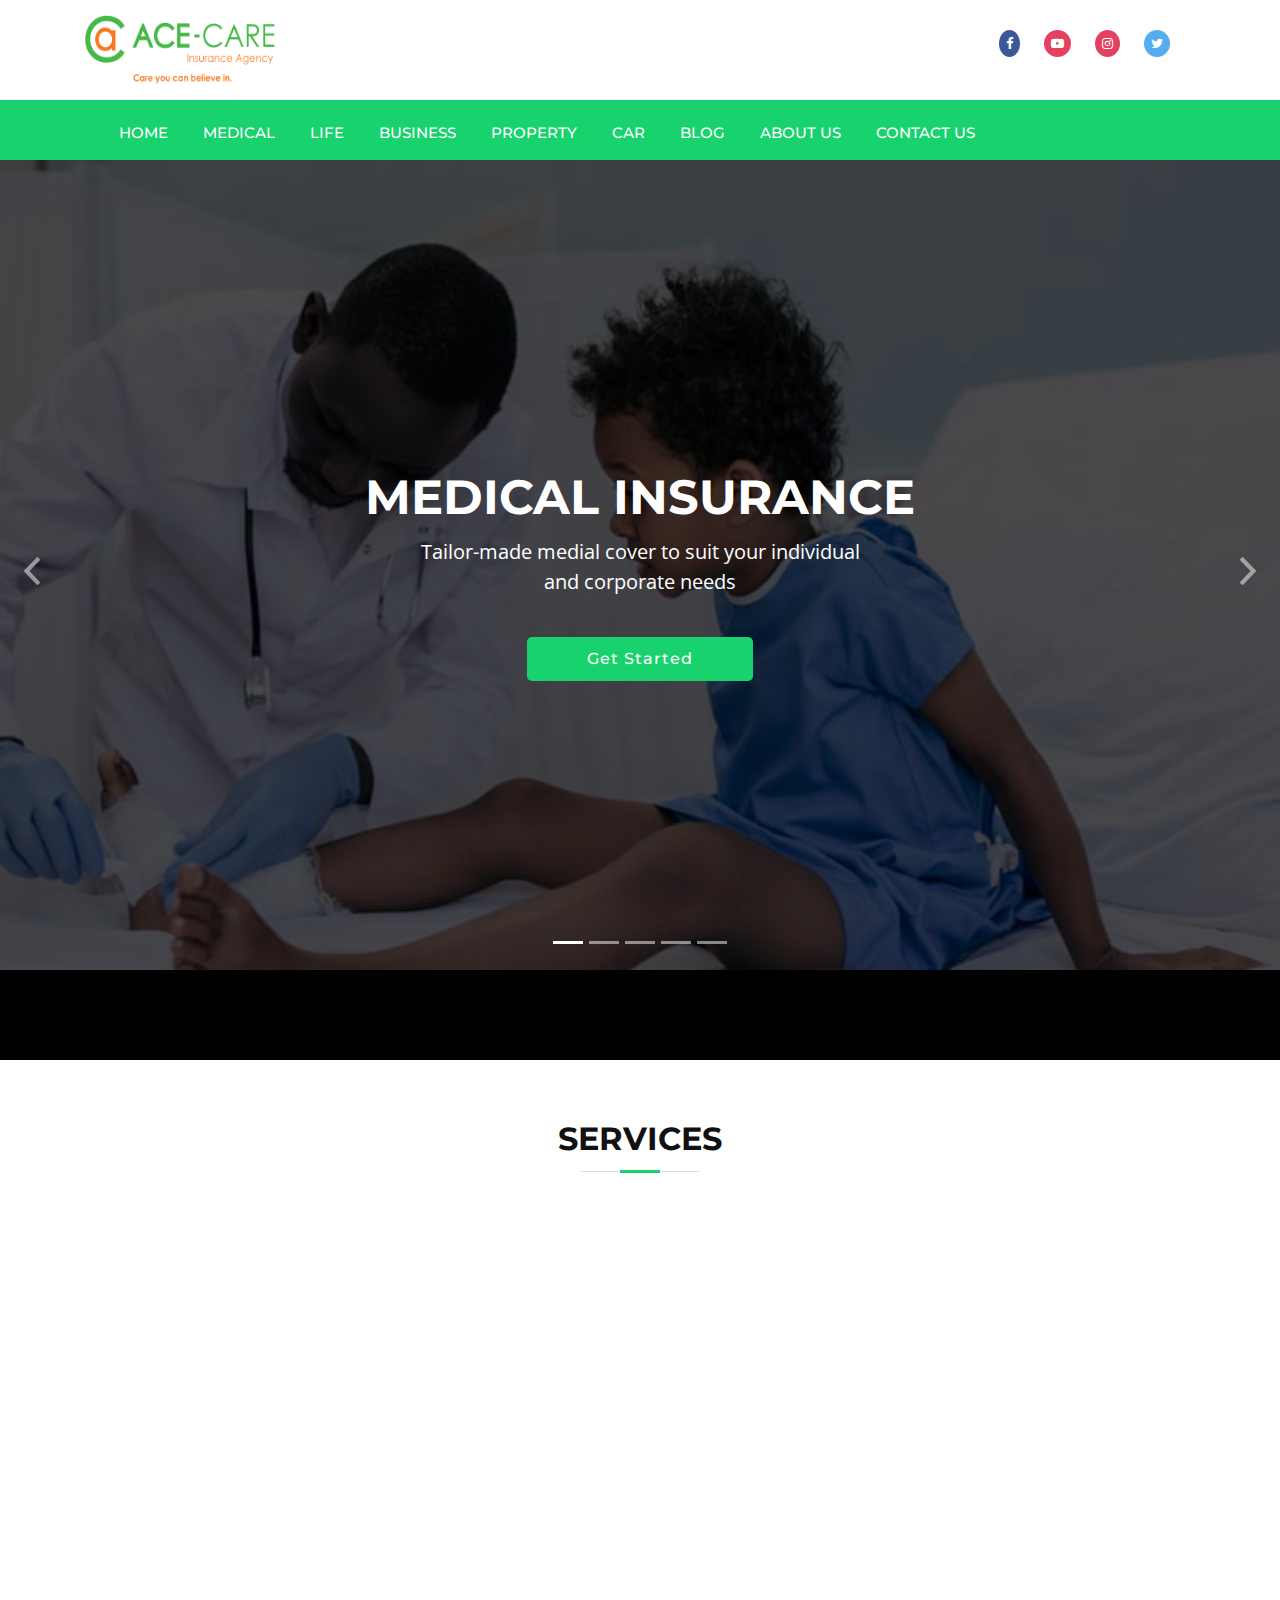
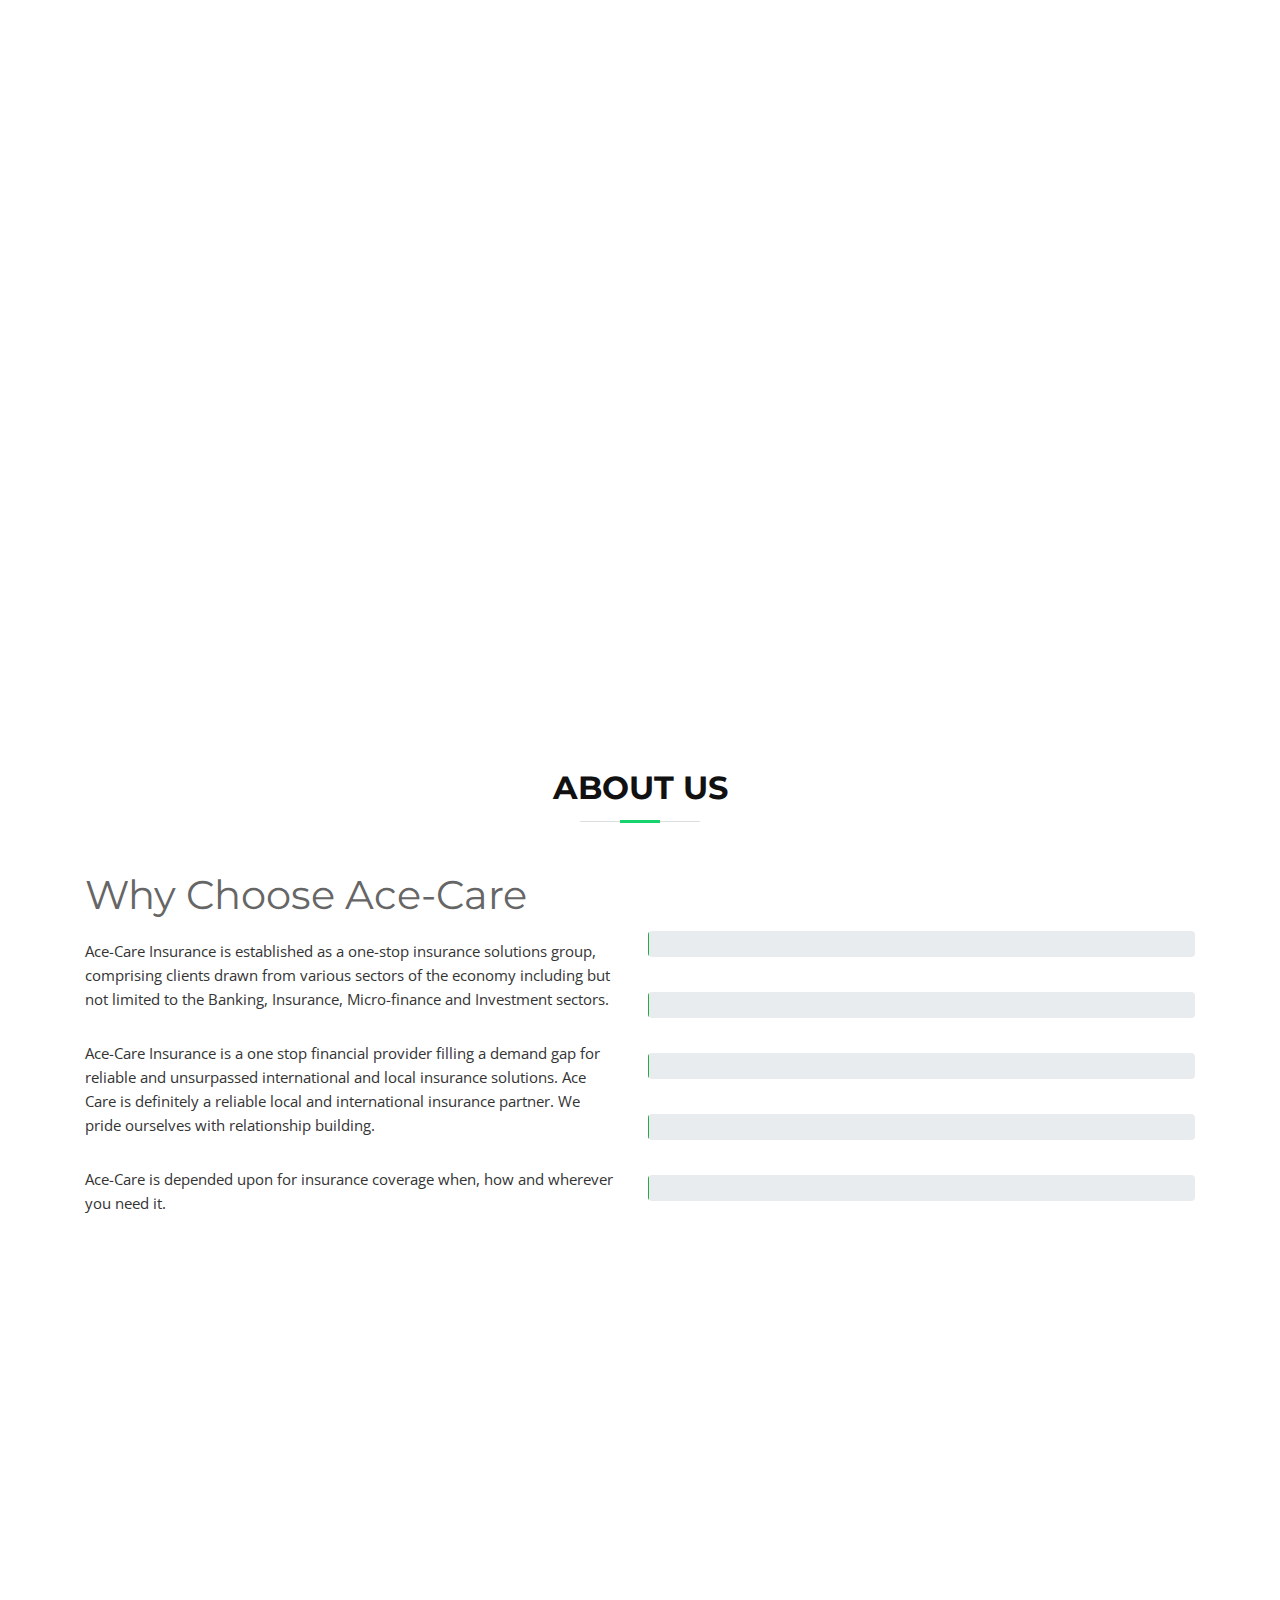
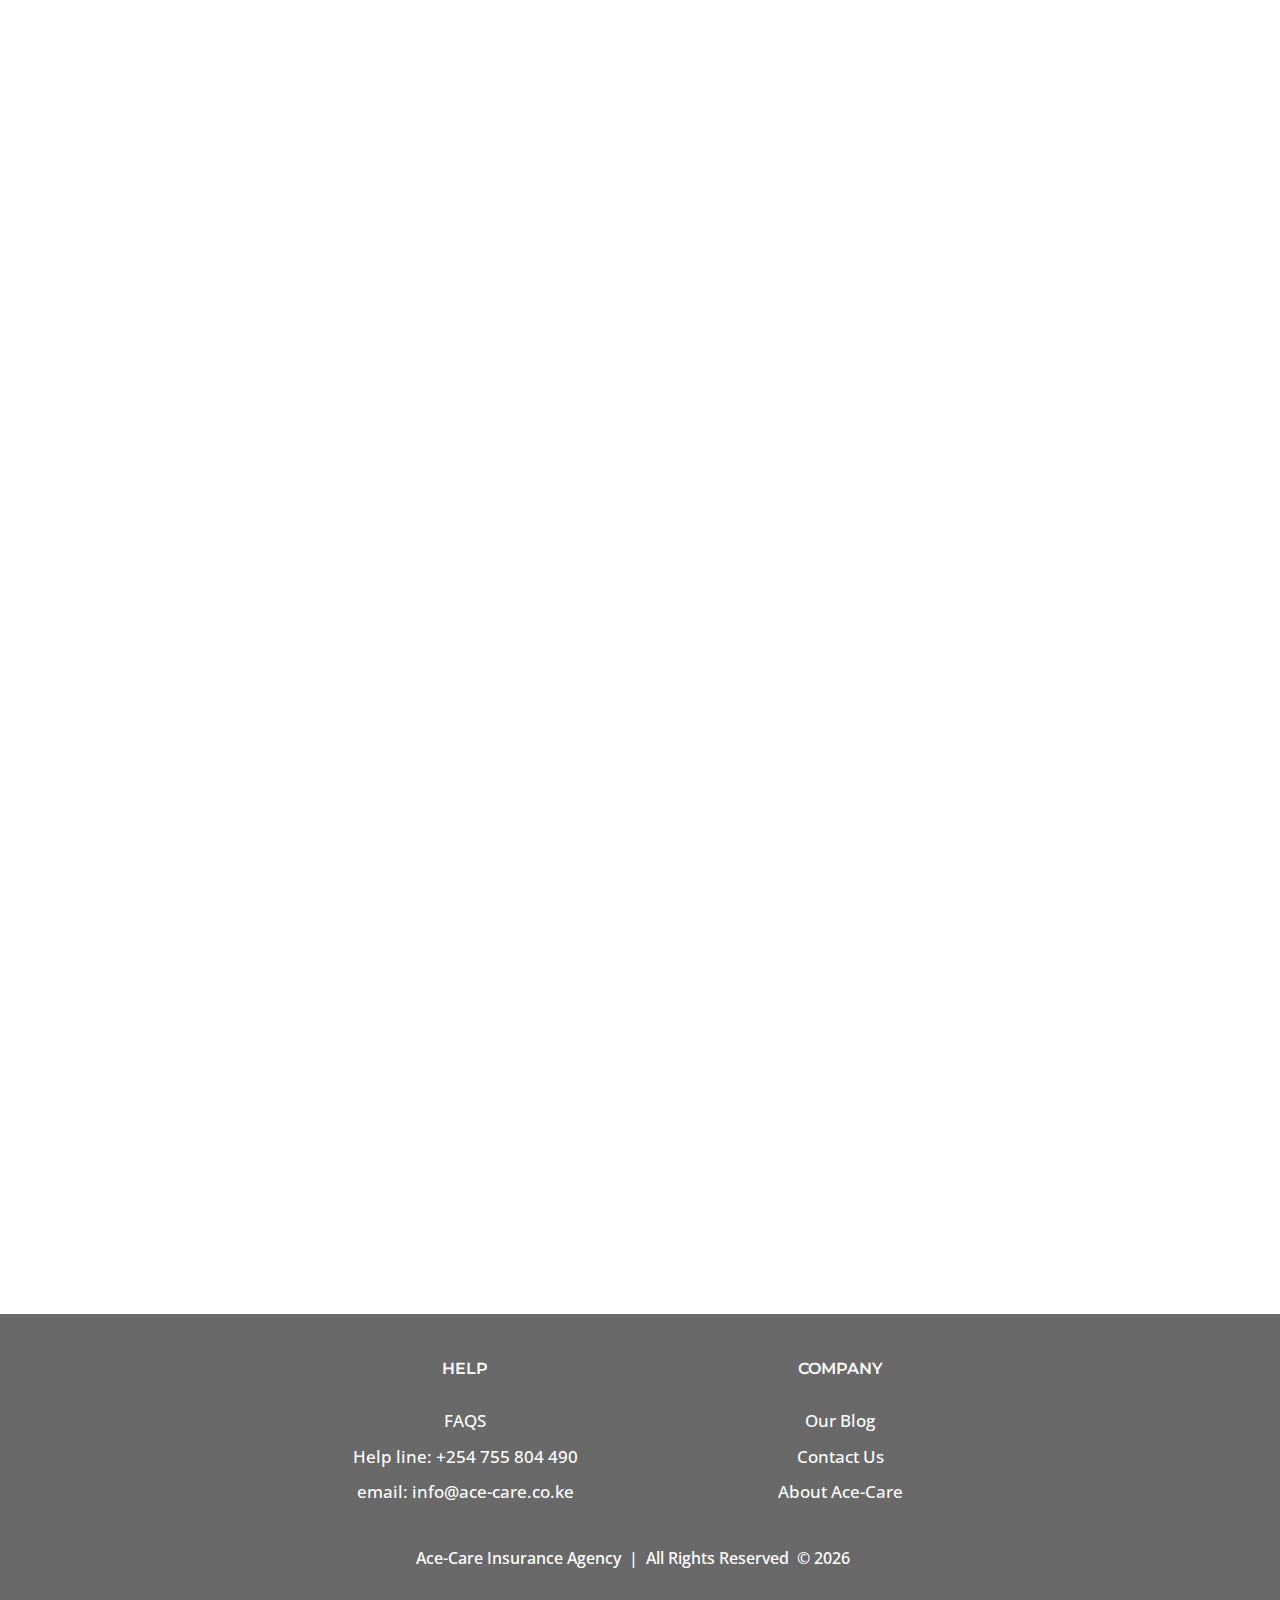
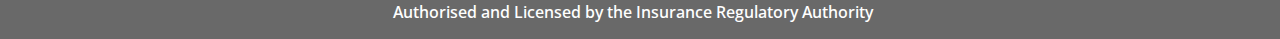
<file: index.html>
<!DOCTYPE html>
<html lang="en">
<head>
  <meta charset="utf-8">
  <title>Ace-Care</title>
  <meta content="width=device-width, initial-scale=1.0" name="viewport">
  <meta content="" name="keywords">
  <meta content="" name="description">

  <!-- Favicons -->
  <link rel="icon" type="image/png" sizes="32x32" href="favicon/favicon-32x32.png">
  <link rel="icon" type="image/png" sizes="96x96" href="favicon/favicon-96x96.png">
  <link rel="icon" type="image/png" sizes="16x16" href="favicon/favicon-16x16.png">

  <!-- Google Fonts -->
  <link href="https://fonts.googleapis.com/css?family=Open+Sans:300,300i,400,400i,700,700i|Montserrat:300,400,500,700" rel="stylesheet">

  <!-- Bootstrap CSS File -->
  <link href="lib/bootstrap/css/bootstrap.min.css" rel="stylesheet">

  <!-- Libraries CSS Files -->
  <link href="lib/font-awesome/css/font-awesome.min.css" rel="stylesheet">
  <link href="lib/animate/animate.min.css" rel="stylesheet">
  <link href="lib/ionicons/css/ionicons.min.css" rel="stylesheet">
  <link href="lib/owlcarousel/assets/owl.carousel.min.css" rel="stylesheet">
  <link href="lib/lightbox/css/lightbox.min.css" rel="stylesheet">

  <!-- Main Stylesheet File -->
  <link href="css/style.css" rel="stylesheet">
  
</head>

<body>

  <!--==========================
    Social Links
  ============================-->

  <section class="header">
    <div class="social_links">
      <div class="container">
        <div class="row">
          <div class="col-md-6">
            <a href="index.html"><img src="img/logo.png" alt=""/></a>
          </div>

          <div class="col-md-6 ln_k">
            <ul>
              <li><a href="https://web.facebook.com/AceAnswers" target="_blank"><i class="fa fa-facebook"></i></a></li>
              <li><a href="https://www.youtube.com/channel/UCDGlm5aYt5ihn6VVh72CHfA" target="_blank"><i class="fa fa-youtube-play"></i></a></li>
              <li><a href="https://www.instagram.com/acecareinsurance/" target="_blank"><i class="fa fa-instagram"></i></a></li>
              <li><a href="https://twitter.com/AceCareAnswers" target="_blank"><i class="fa fa-twitter"></i></a></li>
            </ul>
          </div>
        </div>
      </div>
    </div>
  </section>

  <!--==========================
    Header
  ============================-->

  <header id="header">
    <div class="container-fluid">
      <nav id="nav-menu-container">
        <ul class="nav-menu">
          <li><a href="#intro">Home</a></li>
          <li><a href="medical.html">Medical</a></li>
          <li><a href="life.html">Life</a></li>
          <li><a href="business.html">Business</a></li>
          <li><a href="property.html">Property</a></li>
          <li><a href="car.html">Car</a></li>
          <li><a href="blog.html">Blog</a></li>
          <li><a href="#skills">About Us</a></li>
          <li><a href="#contact">Contact Us</a></li>
        </ul>
      </nav>
    </div>
  </header>  

  <!--==========================
    Intro Section
  ============================-->
  <section id="intro">
    <div class="intro-container">
      <div id="introCarousel" class="carousel  slide carousel-fade" data-ride="carousel">

        <ol class="carousel-indicators"></ol>

        <div class="carousel-inner" role="listbox">

          <!-- <div class="carousel-item active" data-interval="10000">
            <div class="carousel-background"><img src="img/bizz.jpg" alt=""></div>
            <div class="carousel-container">
              <div class="carousel-content">
                <h2>Why Choose Ace-Care?</h2>
                <p>We tailor solutions to your specific needs</p>
                <a href="#about" class="btn-get-started scrollto">Get Started</a>
              </div>
            </div>
          </div> -->

          <div class="carousel-item active">
            <div class="carousel-background"><img src="img/intro-carousel/treat.jpg" alt=""></div>
            <div class="carousel-container">
              <div class="carousel-content">
                <h2>MEDICAL INSURANCE</h2>
                <p>Tailor-made medial cover to suit your individual and corporate needs</p>
                <a href="#about" class="btn-get-started scrollto">Get Started</a>
              </div>
            </div>
          </div>

          <div class="carousel-item">
            <div class="carousel-background"><img src="img/intro-carousel/family.jpg" alt=""></div>
            <div class="carousel-container">
              <div class="carousel-content">
                <h2>LIFE INSURANCE</h2>
                <p>Tailor-made life cover to suit your individual needs</p>
                <a href="#about" class="btn-get-started scrollto">Get Started</a>
              </div>
            </div>
          </div>

          <div class="carousel-item">
            <div class="carousel-background"><img src="img/intro-carousel/business.jpg" alt=""></div>
            <div class="carousel-container">
              <div class="carousel-content">
                <h2>BUSINESS INSURANCE</h2>
                <p>We care about your business as much as you do and we’re serious about helping your business succeed in every way possible.</p>
                <a href="#about" class="btn-get-started scrollto">Get Started</a>
              </div>
            </div>
          </div>

          <div class="carousel-item">
            <div class="carousel-background"><img src="img/intro-carousel/home.jpg" alt=""></div>
            <div class="carousel-container">
              <div class="carousel-content">
                <h2>PROPERTY INSURANCE</h2>
                <p>We'll protect your home and everything in it for the lowest possible price.</p>
                <a href="#about" class="btn-get-started scrollto">Get Started</a>
              </div>
            </div>
          </div>

          <div class="carousel-item">
            <div class="carousel-background"><img src="img/intro-carousel/car.png" alt=""></div>
            <div class="carousel-container">
              <div class="carousel-content">
                <h2>CAR INSURANCE</h2>
                <p>Our Car insurance product gives you more than what you bargained for!</p>
                <a href="#about" class="btn-get-started scrollto">Get Started</a>
              </div>
            </div>
          </div>

        </div>

        <a class="carousel-control-prev" href="#introCarousel" role="button" data-slide="prev">
          <span class="carousel-control-prev-icon ion-chevron-left" aria-hidden="true"></span>
          <span class="sr-only">Previous</span>
        </a>

        <a class="carousel-control-next" href="#introCarousel" role="button" data-slide="next">
          <span class="carousel-control-next-icon ion-chevron-right" aria-hidden="true"></span>
          <span class="sr-only">Next</span>
        </a>

      </div>
    </div>
  </section>

  <main id="main">

    <!--==========================
      About Us Section
    ============================-->
    <section id="about">
      <div class="container">

        <header class="section-header">
          <h3 class="mb-5">Services</h3>
        </header>

        <div class="row about-cols text-center">

          <div class="col-md-4 wow fadeInUp md_6">
            <div class="about-col">
              <div class="img">
                <img src="img/intro-carousel/med2.png" alt="" class="img-fluid">
                <div class="icon"><i class="fa fa-medkit" aria-hidden="true"></i></div>
              </div>
              <h2 class="title"><a href="#">Medical Insurance</a></h2>
              <p>
                Cover and protect your family with the best private health insurance….
              </p>
              <div>
                <a class="btn btn-success mb-5" href="medical.html">LEARN MORE</a>
              </div>
            </div>
          </div>

          <div class="col-md-4 wow fadeInUp md_6" data-wow-delay="0.1s">
            <div class="about-col">
              <div class="img">
                <img src="img/life1.jpg" alt="" class="img-fluid">
                <div class="icon"><i class="fa fa-heartbeat" aria-hidden="true"></i></div>
              </div>
              <h2 class="title"><a href="#">Life Insurance</a></h2>
              <p>
                Protect the financial security of your loved ones…...
              </p>
              <div>
                <a class="btn btn-success mb-5" href="life.html">LEARN MORE</a>
              </div>
            </div>
          </div>

          <div class="col-md-4 wow fadeInUp md_6" data-wow-delay="0.2s">
            <div class="about-col">
              <div class="img">
                <img src="img/bizz.jpg" alt="" class="img-fluid">
                <div class="icon"><i class="fa fa-briefcase" aria-hidden="true"></i></div>
              </div>
              <h2 class="title"><a href="#">Business Insurance</a></h2>
              <p>
                Specialized risk cover to help take your business further....
              </p>
              <div>
                <a class="btn btn-success mb-5" href="business.html">LEARN MORE</a>
              </div>
            </div>
          </div>
        </div>

        <div class="row justify-content-center text-center">
           <div class="col-md-4 wow fadeInUp md_6" data-wow-delay="0.2s">
            <div class="about-col">
              <div class="img">
                <img src="img/property.jpg" alt="" class="img-fluid">
                <div class="icon"><i class="fa fa-home" aria-hidden="true"></i></div>
              </div>
              <h2 class="title"><a href="#">Property Insurance</a></h2>
              <p>
                Protect your assets and keep your treasures covered...
              </p>
              <div>
                <a class="btn btn-success mb-5" href="property.html">LEARN MORE</a>
              </div>
            </div>
          </div>

           <div class="col-md-4 wow fadeInUp md_6" data-wow-delay="0.2s">
            <div class="about-col">
              <div class="img">
                <img src="img/car.png" alt="" class="img-fluid">
                <div class="icon"><i class="fa fa-car" aria-hidden="true"></i></div>
              </div>
              <h2 class="title"><a href="#">Motor Insurance</a></h2>
              <p>
                Comprehensive cover for all vehicle types and car emergencies...
              </p>
              <div>
                <a class="btn btn-success mb-5" href="car.html">LEARN MORE</a>
              </div>
            </div>
          </div>
        </div>

      </div>
    </section>

    <!--==========================
      Skills Section
    ============================-->
    <section id="skills">
      <div class="container cn">
        <header class="section-header">
          <h3 class="mb-5">About Us</h3>
        </header>
        <div class="row">
          <div class="col-md-6">
            <h1>Why Choose Ace-Care</h1>
            <p>Ace-Care Insurance is established as a one-stop insurance solutions group, comprising clients drawn from various sectors of the economy including but not limited to the Banking, Insurance, Micro-finance and Investment sectors.</p>
            <p>Ace-Care Insurance is a one stop financial provider filling a demand gap for reliable and unsurpassed international and local insurance solutions. Ace Care is definitely a reliable local and international insurance partner. We pride ourselves with relationship building.</p>
            <p>Ace-Care is depended upon for insurance coverage when, how and wherever you need it. </p>
          </div>

          <div class="col-md-6 md_6">
            <div class="skills-content">
              <div class="progress">
                <div class="progress-bar bg-success" role="progressbar" aria-valuenow="100" aria-valuemin="0" aria-valuemax="100">
                  <span class="skill">Medical Insurance<i class="val">100%</i></span>
                </div>
              </div>

              <div class="progress">
                <div class="progress-bar bg-success" role="progressbar" aria-valuenow="90" aria-valuemin="0" aria-valuemax="100">
                  <span class="skill">Life Insurance <i class="val">95%</i></span>
                </div>
              </div>

              <div class="progress">
                <div class="progress-bar bg-success" role="progressbar" aria-valuenow="75" aria-valuemin="0" aria-valuemax="100">
                  <span class="skill">Business Insurance <i class="val">90%</i></span>
                </div>
              </div>

              <div class="progress">
                <div class="progress-bar bg-success" role="progressbar" aria-valuenow="55" aria-valuemin="0" aria-valuemax="100">
                  <span class="skill">Property Insurance <i class="val">85%</i></span>
                </div>
              </div>

              <div class="progress">
                <div class="progress-bar bg-success" role="progressbar" aria-valuenow="55" aria-valuemin="0" aria-valuemax="100">
                  <span class="skill">Car Insurance <i class="val">85%</i></span>
                </div>
              </div>
            </div>
          </div>
        </div>
      </div>
    </section>

    <!--==========================
      Clients Section
    ============================-->
    <section id="testimonials" class="section-bg wow fadeInUp">
      <div class="container">

        <header class="section-header">
          <h3>Testimonials</h3>
        </header>

        <div class="container">
          <div class="row justify-content-center">
            <div class="testimonial-item col-md-12 md_6">
              
              <p>
               What I found helpful with Ace care was the unbiased information they provided me and the transparency of the arrangements they have with different insurance companies. We picked a product that could fit into our lifestyles due to family size, our work and travel schedule while providing us options to access the best and affordable healthcare services worldwide which gives us peace of mind especially during the COVID pandemic.
              </p>

              <p>
                Furthermore, Ace assisted us to come up with a payment schedule that was flexible and comfortable which eliminated cash pressure on our side. My experience with admissions using the insurance product provided by Ace was quite seamless in admissions and discharging and I could not recommend this more.
              </p>
              <span>Victor Wambua</span>
            </div>
          </div>
        </div>
      </div>
    </section>

    <!--==========================
      Partners Section
    ============================-->

    <section class="partners wow fadeInUp">
      <div class="container">

        <header class="section-header">
          <h3>Our Partners</h3>
        </header>

        <div class="owl-carousel partners-carousel">
          <img src="img/aetna1.png" alt="">
          <img src="img/unilife.jpg">
          <img src="img/Logo-Premier-Health.png" alt="">
          <img src="img/First-assurance.jpg" alt="">
          <img src="img/pa1.png" alt="">
          <img src="img/resolution1.png" alt="">
          <img src="img/heritage1.png" alt="">
          <img src="img/allianz1.png" alt="">
          <img src="img/britam1.png" alt="">
          <img src="img/aig1.png" alt="">
          <img src="img/Cigna.png" alt="">
          <img src="img/madison1.png" alt="">
          <img src="img/now1.png" alt="">
          <img src="img/jubilee1.png" alt="">
          <img src="img/Insurance-Partner-APA.png" alt="">
          <img src="img/aar1.png" alt="">
          <img src="img/New-logo-lock-up.png" alt="">
          <img src="img/bupa2.jpg" alt="">
          <img src="img/icea.jpg" alt="">          
        </div>
      </div>
    </section>

    <!--==========================
      Contact Section
    ============================-->
    <section id="contact" class="section-bg wow fadeInUp">
      <div class="container">

        <div class="section-header">
          <h3 class="mb-5">Contact Us</h3>
        </div>

        <div class="row contact-info">
          <div class="col-md-6 md_6">
            <div class="contact-phone">
              <i class="ion-ios-telephone-outline"></i>
              <h3>Phone Number</h3>
              <p><a href="tel:+155895548855">+254 755 804 490</a></p>
            </div>
          </div>

          <div class="col-md-6 md_6">
            <div class="contact-email">
              <i class="ion-ios-email-outline"></i>
              <h3>Email</h3>
              <p><a href="mailto:info@example.com">info@ace-care.co.ke</a></p>
            </div>
          </div>

        </div>

        <div class="row justify-content-center">
          <div class="col-md-8 form md_6">
            <div id="sendmessage">Your message has been sent. Thank you!</div>
            <div id="errormessage"></div>
            <div class="col-md-">
            <form action="" method="POST" role="form" class="contactForm">
              <div class="form-row">
                <div class="form-group col-md-6">
                  <input type="text" name="name" class="form-control" id="name" placeholder="Your Name" data-rule="minlen:4"/>
                  <div class="validation"></div>
                </div>
                <div class="form-group col-md-6">
                  <input type="email" class="form-control" name="email" id="email" placeholder="Your Email" data-rule="email"/>
                  <div class="validation"></div>
                </div>
              </div>
              <div class="form-group">
                <input type="text" class="form-control" name="subject" id="subject" placeholder="Subject" data-rule="minlen:4"/>
                <div class="validation"></div>
              </div>
              <div class="form-group">
                <textarea class="form-control" name="message" rows="5" data-rule="required" placeholder="Message"></textarea>
                <div class="validation"></div>
              </div>
              <div class="text-center"><button type="submit">Send Message</button></div>
            </form>
        </div>
        </div>
      </div>
    </section>
  </main>

  <footer class="ftt">
    <div class="container">
      <div class="row justify-content-center">
        <div class="col-md-4">
          <div class="footer-1">
            <ul class="footer-ul">
              <h4 class="text-center">HELP</h4>
              <li><a href="#">FAQS</a></li>
              <li><a href="tel:0755804490">Help line: +254 755 804 490</a></li>
              <li><a href="mailto:info@ace-care.co.ke">email: info@ace-care.co.ke</a></li>
            </ul>
          </div>
        </div>

        <div class="col-md-4">
          <div class="footer-2">
            <ul class="footer-ul">
              <h4 class="text-center">COMPANY</h4>
              <li><a href="#">Our Blog</a></li>
              <li><a href="#contact">Contact Us</a></li>
              <li><a href="#">About Ace-Care</a></li>
            </ul>
          </div>
        </div>
      </div>

      <div class="row">
        <div class="col-md-12 policy">
          <p>Ace-Care Insurance Agency&nbsp;&nbsp;|&nbsp;&nbsp;All Rights Reserved &nbsp;©&nbsp;<script type="text/javascript">document.write( new Date().getFullYear() );</script></p>
          <span>Authorised and Licensed by the Insurance Regulatory Authority</span>
        </div>
      </div>
    </div>
  </footer>

  <a href="#" class="back-to-top"><i class="fa fa-chevron-up"></i></a>
  <!-- Uncomment below i you want to use a preloader -->
  <!-- <div id="preloader"></div> -->

  <!-- JavaScript Libraries -->
  <script src="lib/jquery/jquery.min.js"></script>
  <script src="lib/jquery/jquery-migrate.min.js"></script>
  <script src="lib/bootstrap/js/bootstrap.bundle.min.js"></script>
  <script src="lib/easing/easing.min.js"></script>
  <script src="lib/superfish/hoverIntent.js"></script>
  <script src="lib/superfish/superfish.min.js"></script>
  <script src="lib/wow/wow.min.js"></script>
  <script src="lib/waypoints/waypoints.min.js"></script>
  <script src="lib/counterup/counterup.min.js"></script>
  <script src="lib/owlcarousel/owl.carousel.min.js"></script>
  <script src="lib/isotope/isotope.pkgd.min.js"></script>
  <script src="lib/lightbox/js/lightbox.min.js"></script>
  <script src="lib/touchSwipe/jquery.touchSwipe.min.js"></script>
  <!-- Contact Form JavaScript File -->
  <script src="contactform/contactform.js"></script>

  <!-- Template Main Javascript File -->
  <script src="js/main.js"></script>

</body>
</html>
</file>
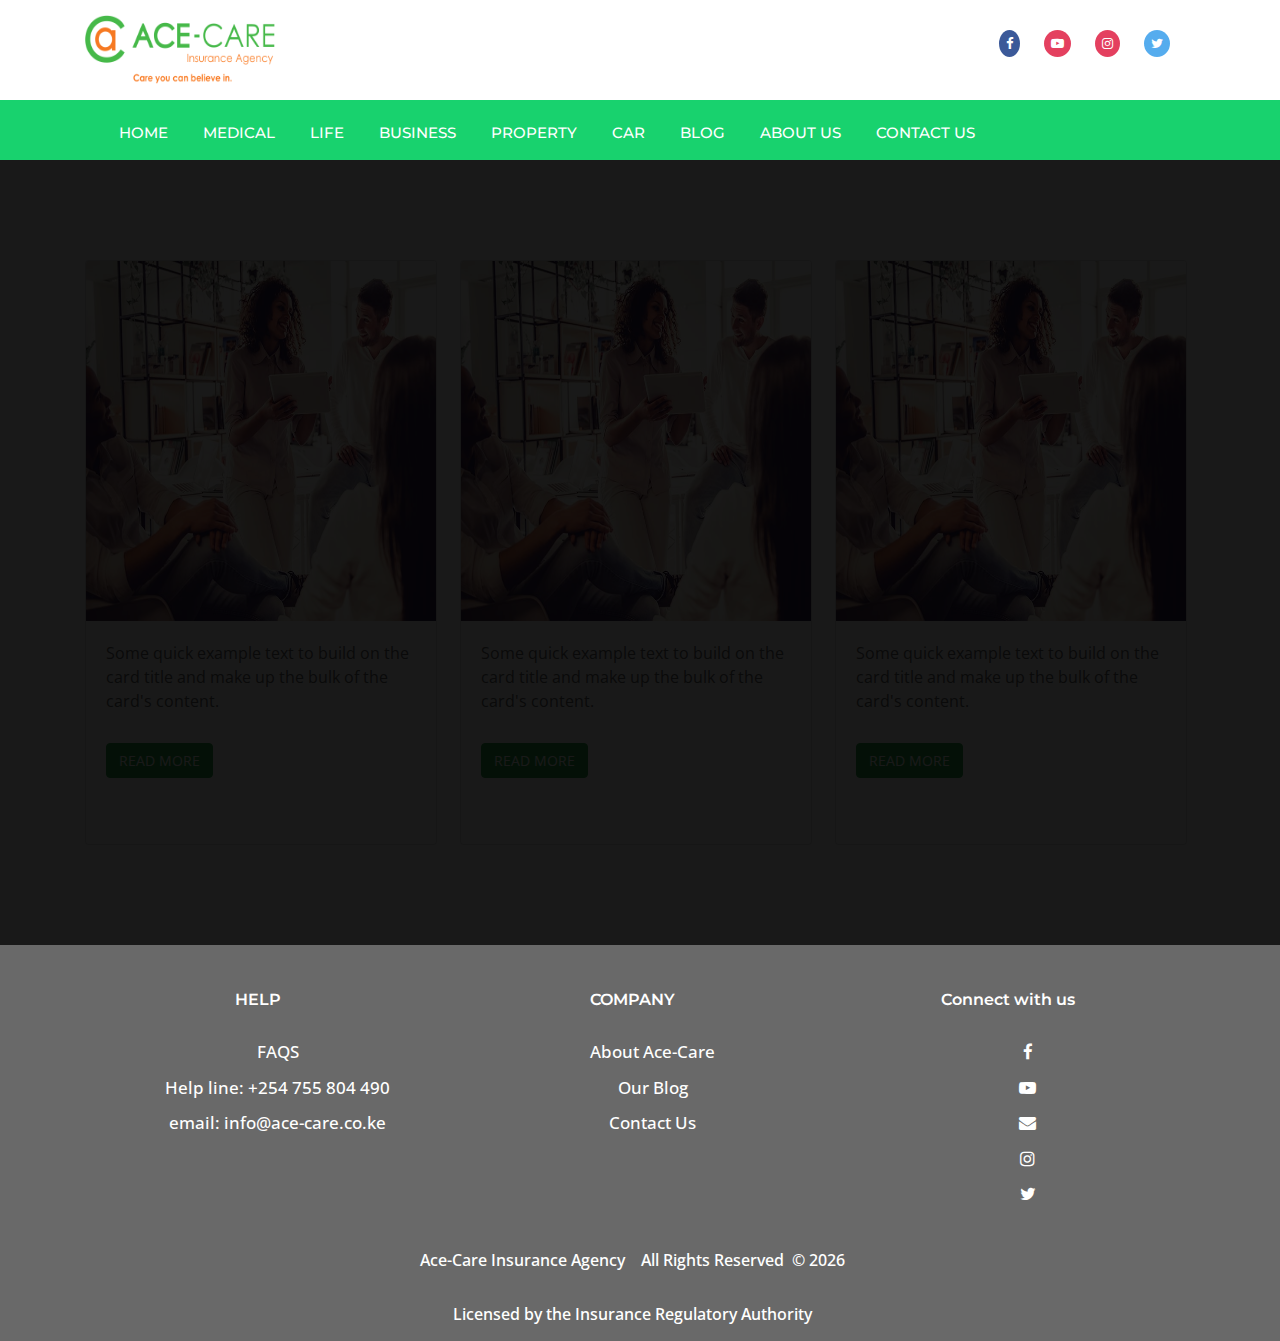
<file: blog.html>
<!DOCTYPE html>
<html lang="en">
<head>
  <meta charset="utf-8">
  <title>Ace-Care - Car Insurance</title>
  <meta content="width=device-width, initial-scale=1.0" name="viewport">
  <meta content="" name="keywords">
  <meta content="" name="description">

  <!-- Favicons -->
  <link rel="icon" type="image/png" sizes="32x32" href="favicon/favicon-32x32.png">
  <link rel="icon" type="image/png" sizes="96x96" href="favicon/favicon-96x96.png">
  <link rel="icon" type="image/png" sizes="16x16" href="favicon/favicon-16x16.png">

  <!-- Google Fonts -->
  <link href="https://fonts.googleapis.com/css?family=Open+Sans:300,300i,400,400i,700,700i|Montserrat:300,400,500,700" rel="stylesheet">

  <!-- Bootstrap CSS File -->
  <link href="lib/bootstrap/css/bootstrap.min.css" rel="stylesheet">

  <!-- Libraries CSS Files -->
  <link href="lib/font-awesome/css/font-awesome.min.css" rel="stylesheet">
  <link href="lib/animate/animate.min.css" rel="stylesheet">
  <link href="lib/ionicons/css/ionicons.min.css" rel="stylesheet">
  <link href="lib/owlcarousel/assets/owl.carousel.min.css" rel="stylesheet">
  <link href="lib/lightbox/css/lightbox.min.css" rel="stylesheet">
  <!-- Main Stylesheet File -->
  <link href="css/style.css" rel="stylesheet">

</head>

<body>

<!--==========================
    Social Links
  ============================-->

  <section class="header">
    <div class="social_links">
      <div class="container">
        <div class="row">
          <div class="col-md-6">
            <a href="index.html"><img src="img/logo.png" alt=""/></a>
          </div>

          <div class="col-md-6 ln_k">
            <ul>
              <li><a href="https://web.facebook.com/AceAnswers" target="_blank"><i class="fa fa-facebook"></i></a></li>
              <li><a href="https://www.youtube.com/channel/UCDGlm5aYt5ihn6VVh72CHfA" target="_blank"><i class="fa fa-youtube-play"></i></a></li>
              <li><a href="https://www.instagram.com/acecareinsurance/" target="_blank"><i class="fa fa-instagram"></i></a></li>
              <li><a href="https://twitter.com/AceCareAnswers" target="_blank"><i class="fa fa-twitter"></i></a></li>
            </ul>
          </div>
        </div>
      </div>
    </div>
  </section>

<!--==========================
    Header
  ============================-->
  <header id="header">
    <div class="container-fluid">
      <nav id="nav-menu-container">
        <ul class="nav-menu">
          <li><a href="index.html">Home</a></li>
          <li><a href="medical.html">Medical</a></li>
          <li><a href="life.html">Life</a></li>
          <li><a href="business.html">Business</a></li>
          <li><a href="property.html">Property</a></li>
          <li><a href="car.html">Car</a></li>
          <li><a href="#">Blog</a></li>
          <li><a href="index.html#skills">About Us</a></li>
          <li><a href="index.html#contact">Contact Us</a></li>
        </ul>
      </nav>
    </div>
  </header>

<!-- Blog Timer -->

<section class="blog">
  <div class="container">

    <div class="timerr">
      <div class="row">
        <div class="col-12 col-md-12 dm">
          <p id="demo"></p>
        </div>
      </div>
    </div>

    <div class="blog_content">
      <div class="row justify-content-center">
        <div class="col-md-4">
          <div class="card" style="width: 22rem;">
            <img src="img/intro-carousel/block-1.jpg" class="card-img-top" alt="...">
            <div class="card-body">
              <p class="card-text">Some quick example text to build on the card title and make up the bulk of the card's content.</p>
              <a href="#" class="btn btn-success">READ MORE</a>
            </div>
          </div>
        </div>

        <div class="col-md-4">
          <div class="card" style="width: 22rem;">
            <img src="img/intro-carousel/block-1.jpg" class="card-img-top" alt="...">
            <div class="card-body">
              <p class="card-text">Some quick example text to build on the card title and make up the bulk of the card's content.</p>
              <a href="#" class="btn btn-success">READ MORE</a>
            </div>
          </div>
        </div>

        <div class="col-md-4">
          <div class="card" style="width: 22rem;">
            <img src="img/intro-carousel/block-1.jpg" class="card-img-top" alt="...">
            <div class="card-body">
              <p class="card-text">Some quick example text to build on the card title and make up the bulk of the card's content.</p>
              <a href="#" class="btn btn-success">READ MORE</a>
            </div>
          </div>
        </div>
      </div>
    <div>
  </div>
</section>

<!-- Footer -->

  <footer class="ftt">
    <div class="container">
      <div class="row">
        <div class="col-md-4">
          <div class="footer-1">
            <h4 class="text-center">HELP</h4>
            <ul class="footer-ul">
              <li><a href="#">FAQS</a></li>
              <li><a href="tel:0755804490">Help line: +254 755 804 490</a></li>
              <li><a href="mailto:info@ace-care.co.ke">email: info@ace-care.co.ke</a></li>
            </ul>
          </div>
        </div>

        <div class="col-md-4">
          <div class="footer-2">
            <h4 class="text-center">COMPANY</h4>
            <ul class="footer-ul">
              <li><a href="#">About Ace-Care</a></li>
              <li><a href="#">Our Blog</a></li>
              <li><a href="#contact">Contact Us</a></li>
            </ul>
          </div>
        </div>

        <div class="col-md-4">
          <div class="footer-3">
            <h4 class="text-center">Connect with us</h4>
            <ul class="footer-ul ft-li">
              <li><a href="#" target="_blank"><i class="fa fa-facebook"></i></a></li>
              <li><a href="#" target="_blank"><i class="fa fa-youtube-play"></i></a></li>
              <li><a href="#" target="_blank"><i class="fa fa-envelope"></i></a></li>
              <li><a href="#" target="_blank"><i class="fa fa-instagram"></i></a></li>
              <li><a href="#" target="_blank"><i class="fa fa-twitter"></i></a></li>
            </ul>
          </div>
        </div>
      </div>

      <div class="row">
        <div class="col-md-12 policy">
          <p>Ace-Care Insurance Agency&nbsp;&nbsp;&nbsp;&nbsp;All Rights Reserved &nbsp;©&nbsp;<script type="text/javascript">document.write( new Date().getFullYear() );</script></p>
          <span>Licensed by the Insurance Regulatory Authority</span>
        </div>
      </div>
    </div>
  </footer>


  <a href="#" class="back-to-top"><i class="fa fa-chevron-up"></i></a>

  <!-- JavaScript Libraries -->
  <script src="lib/jquery/jquery.min.js"></script>
  <script src="lib/jquery/jquery-migrate.min.js"></script>
  <script src="lib/bootstrap/js/bootstrap.bundle.min.js"></script>
  <script src="lib/easing/easing.min.js"></script>
  <script src="lib/superfish/hoverIntent.js"></script>
  <script src="lib/superfish/superfish.min.js"></script>
  <script src="lib/wow/wow.min.js"></script>
  <script src="lib/waypoints/waypoints.min.js"></script>
  <script src="lib/counterup/counterup.min.js"></script>
  <script src="lib/owlcarousel/owl.carousel.min.js"></script>
  <script src="lib/isotope/isotope.pkgd.min.js"></script>
  <script src="lib/lightbox/js/lightbox.min.js"></script>
  <script src="lib/touchSwipe/jquery.touchSwipe.min.js"></script>
  <!-- Contact Form JavaScript File -->
  <script src="contactform/contactform.js"></script>

  <!-- Template Main Javascript File -->
  <script src="js/main.js"></script>

</body>
</html>
</file>
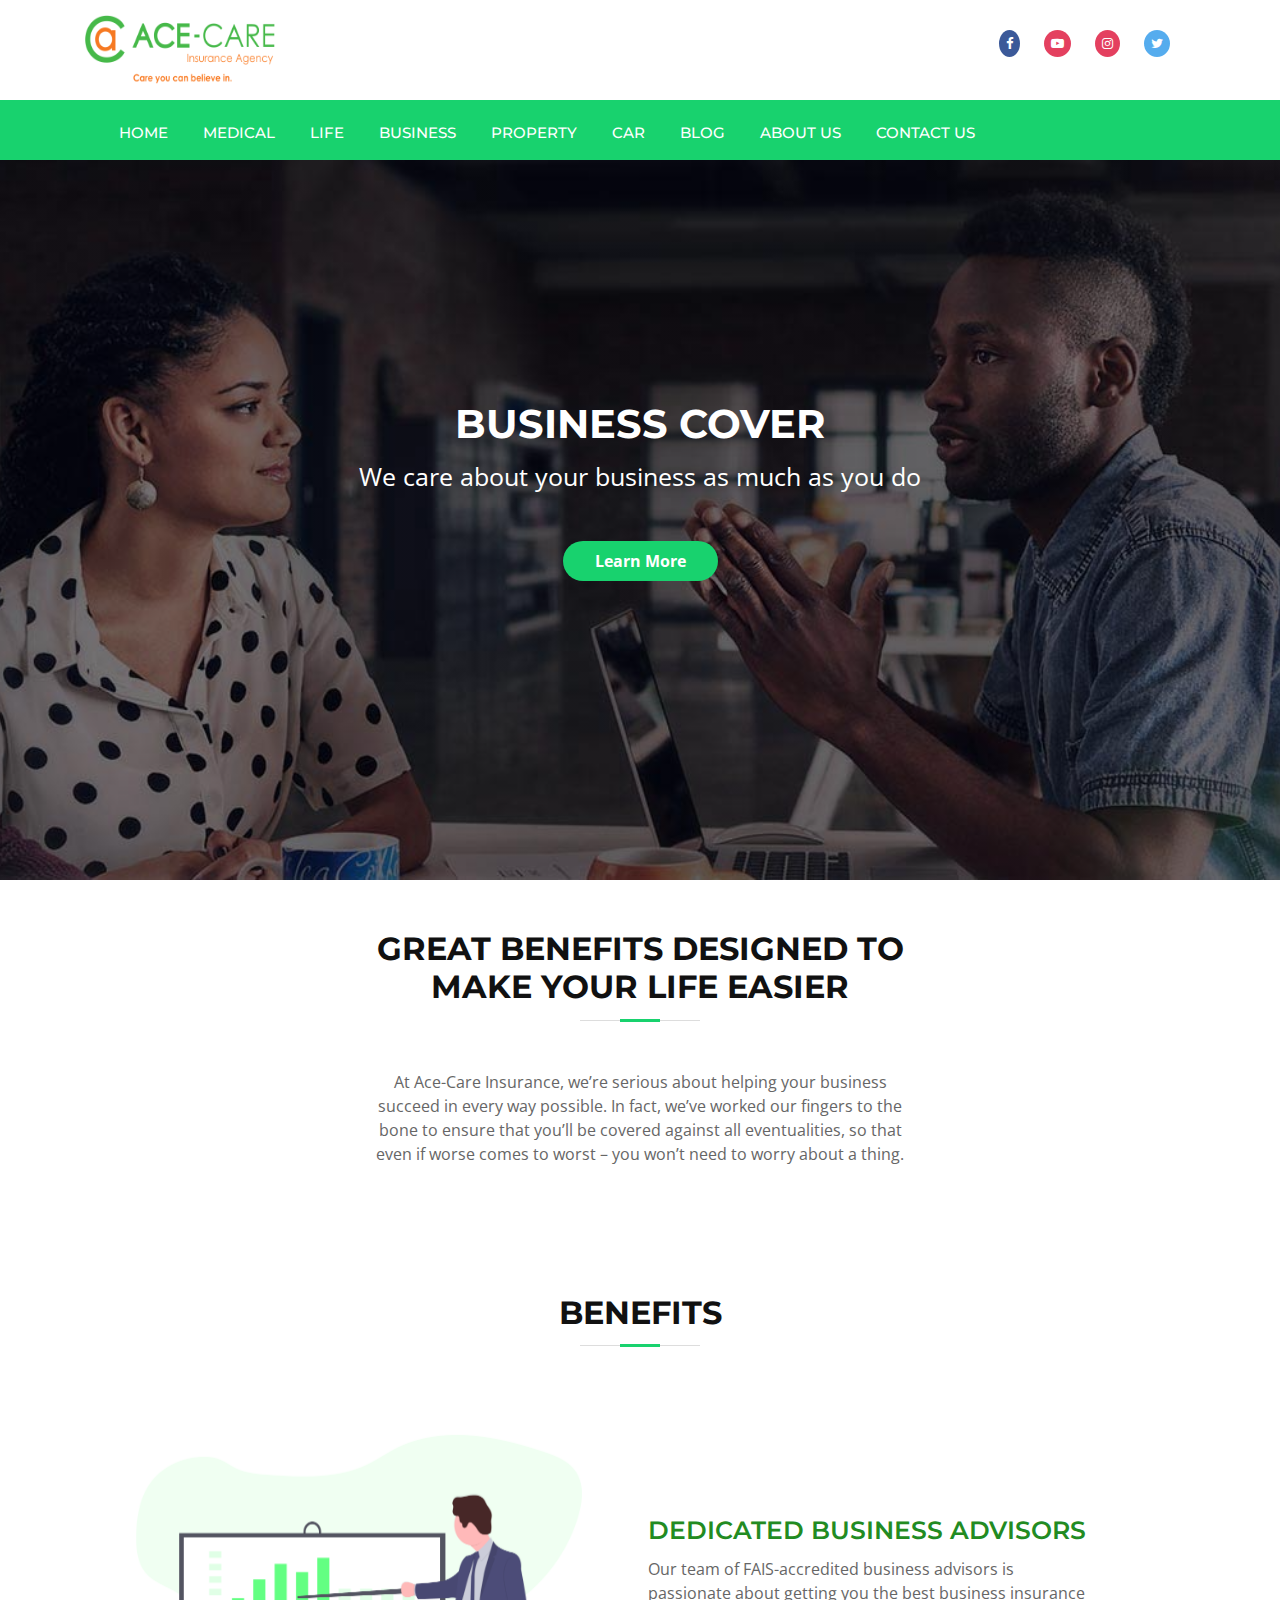
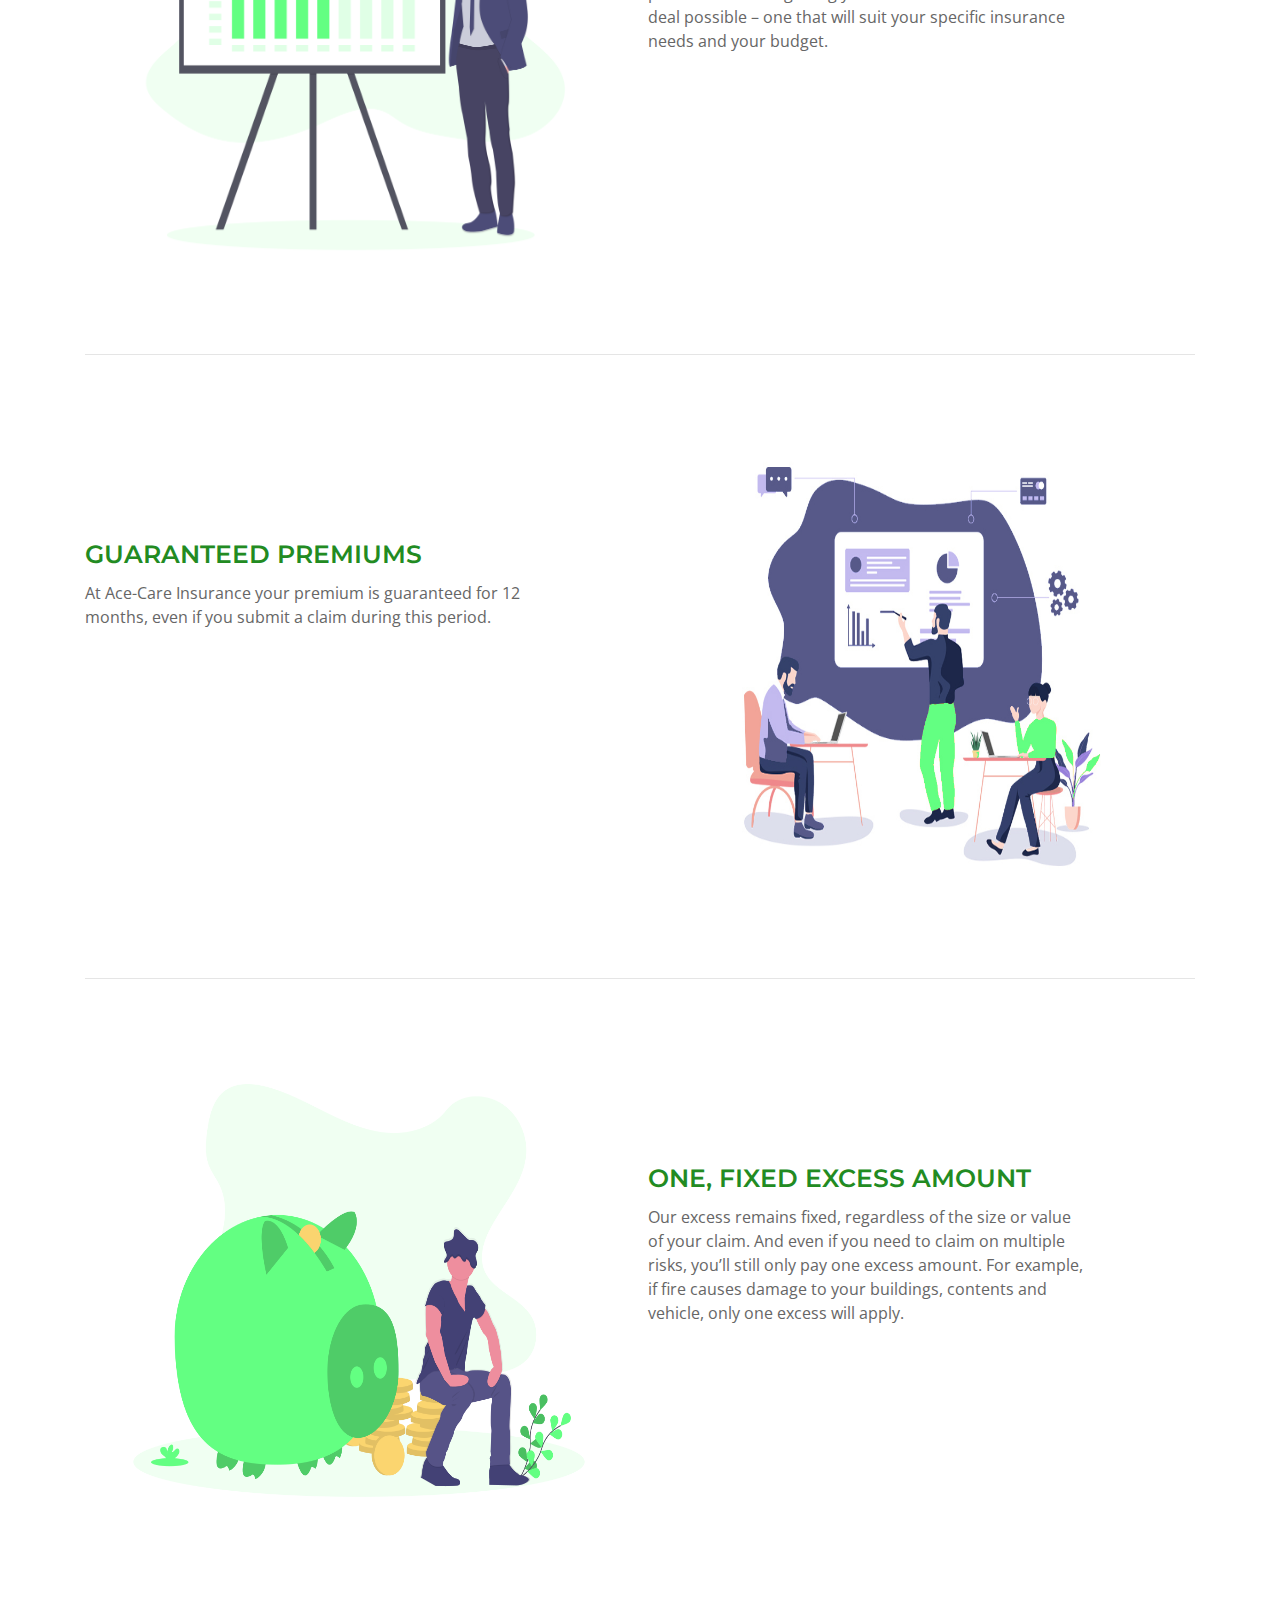
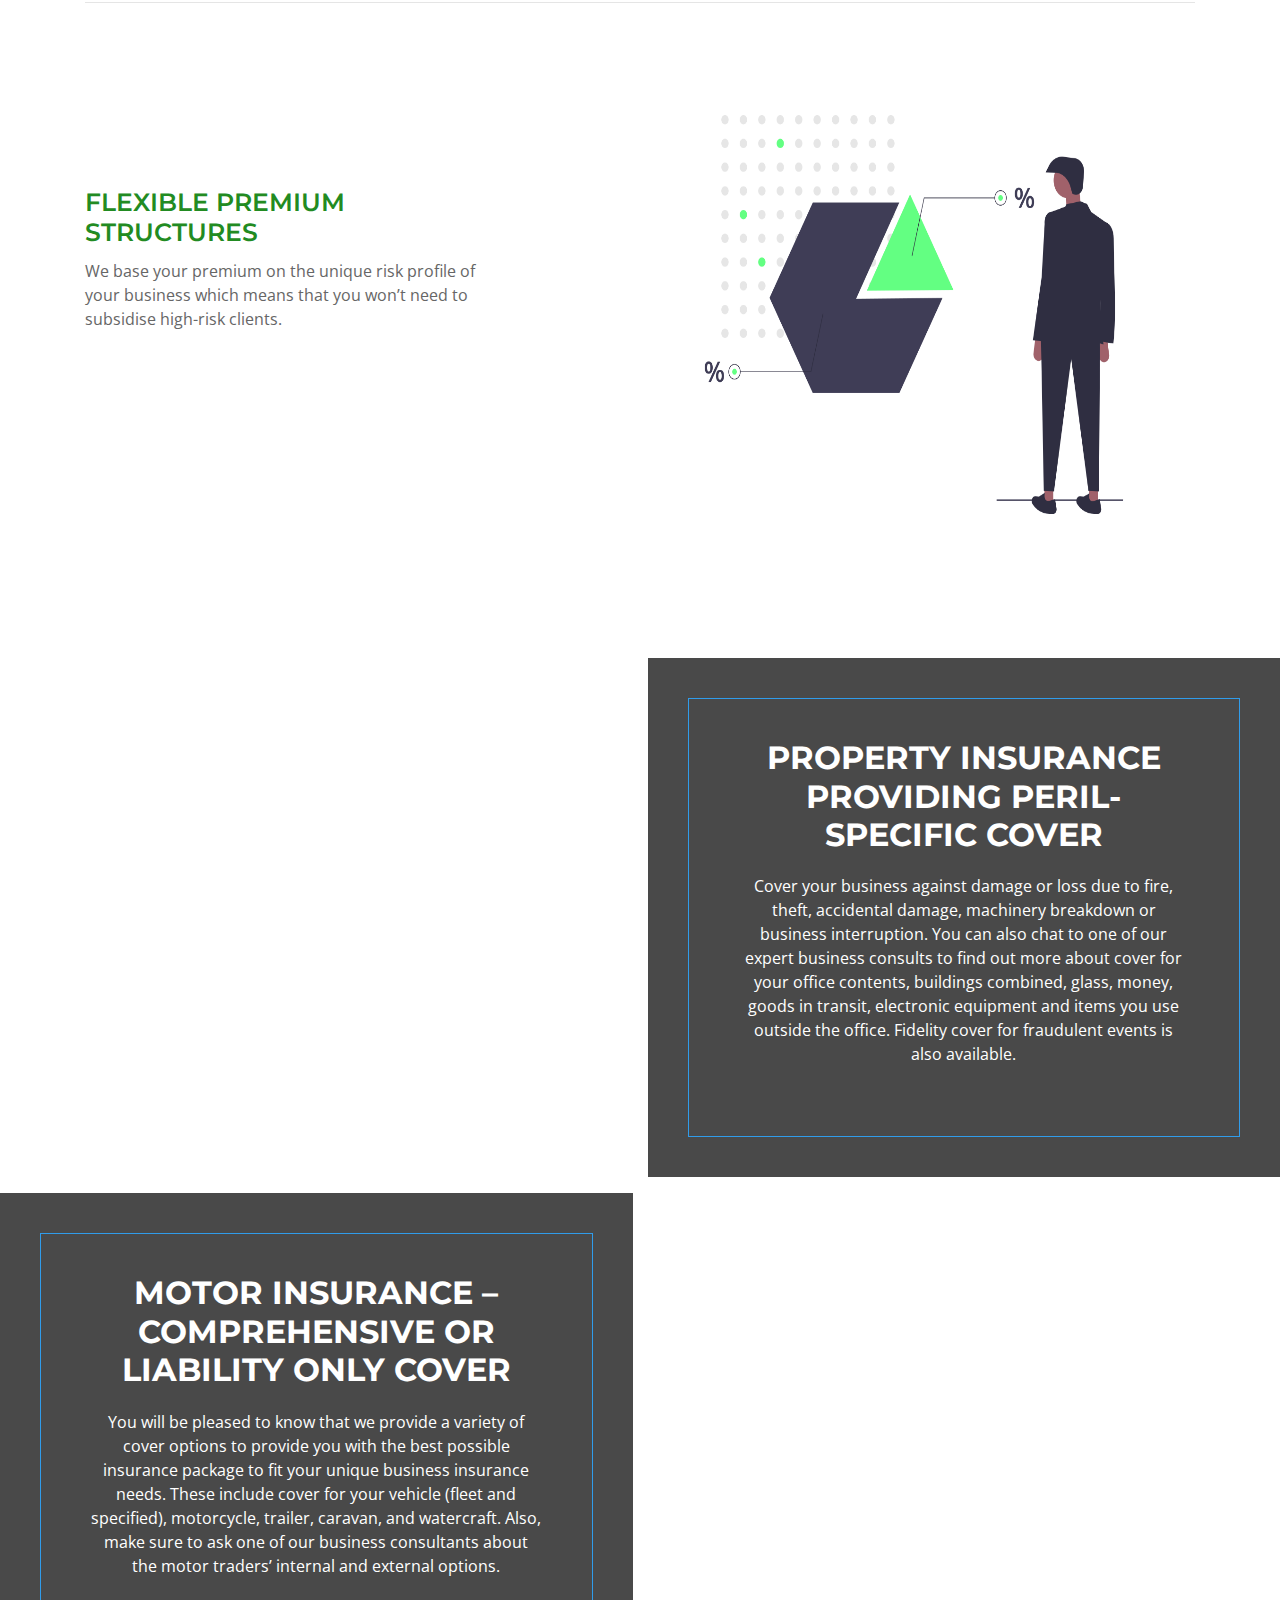
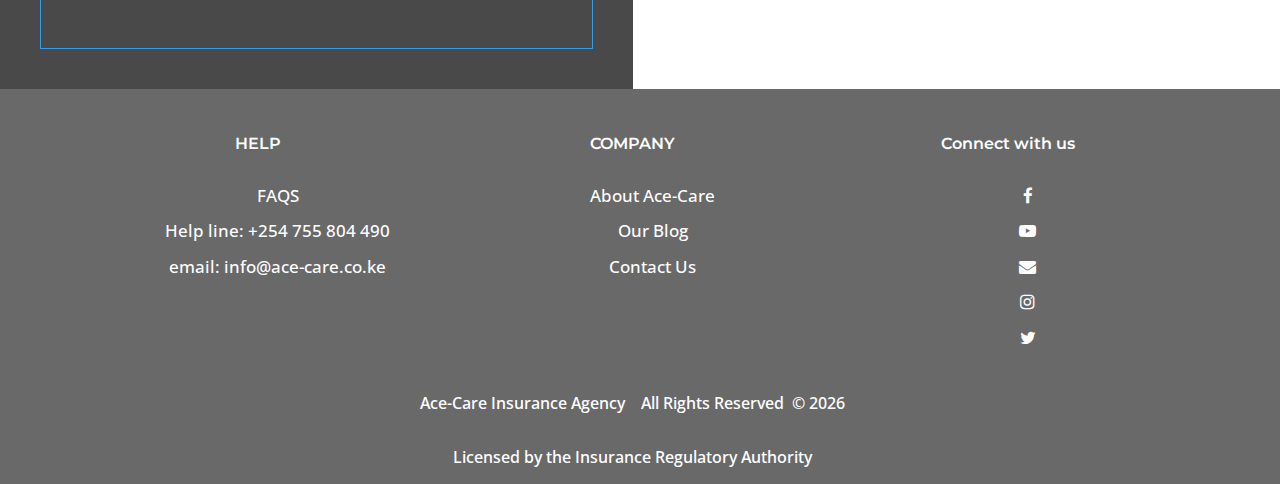
<file: business.html>
<!DOCTYPE html>
  <html lang="en">
  <head>
    <meta charset="utf-8">
    <title>Ace-Care - Business Insurance</title>
    <meta content="width=device-width, initial-scale=1.0" name="viewport">
    <meta content="" name="keywords">
    <meta content="" name="description">

    <!-- Favicons -->
    <link rel="icon" type="image/png" sizes="32x32" href="favicon/favicon-32x32.png">
    <link rel="icon" type="image/png" sizes="96x96" href="favicon/favicon-96x96.png">
    <link rel="icon" type="image/png" sizes="16x16" href="favicon/favicon-16x16.png">

    <!-- Google Fonts -->
    <link href="https://fonts.googleapis.com/css?family=Open+Sans:300,300i,400,400i,700,700i|Montserrat:300,400,500,700" rel="stylesheet">

    <!-- Bootstrap CSS File -->
    <link href="lib/bootstrap/css/bootstrap.min.css" rel="stylesheet">

    <!-- Libraries CSS Files -->
    <link href="lib/font-awesome/css/font-awesome.min.css" rel="stylesheet">
    <link href="lib/animate/animate.min.css" rel="stylesheet">
    <link href="lib/ionicons/css/ionicons.min.css" rel="stylesheet">
    <link href="lib/owlcarousel/assets/owl.carousel.min.css" rel="stylesheet">
    <link href="lib/lightbox/css/lightbox.min.css" rel="stylesheet">
    <!-- Main Stylesheet File -->
    <link href="css/style.css" rel="stylesheet">

  </head>

  <body>

  <!--==========================
    Social Links
  ============================-->

  <section class="header">
    <div class="social_links">
      <div class="container">
        <div class="row">
          <div class="col-md-6">
            <a href="index.html"><img src="img/logo.png" alt=""/></a>
          </div>

          <div class="col-md-6 ln_k">
            <ul>
              <li><a href="https://web.facebook.com/AceAnswers" target="_blank"><i class="fa fa-facebook"></i></a></li>
              <li><a href="https://www.youtube.com/channel/UCDGlm5aYt5ihn6VVh72CHfA" target="_blank"><i class="fa fa-youtube-play"></i></a></li>
              <li><a href="https://www.instagram.com/acecareinsurance/" target="_blank"><i class="fa fa-instagram"></i></a></li>
              <li><a href="https://twitter.com/AceCareAnswers" target="_blank"><i class="fa fa-twitter"></i></a></li>
            </ul>
          </div>
        </div>
      </div>
    </div>
  </section>

  <!--==========================
      Header
    ============================-->
    <header id="header">
      <div class="container-fluid">
        <nav id="nav-menu-container">
          <ul class="nav-menu">
            <li><a href="index.html">Home</a></li>
            <li><a href="medical.html">Medical</a></li>
            <li><a href="life.html">Life</a></li>
            <li><a href="business.html">Business</a></li>
            <li><a href="property.html">Property</a></li>
            <li><a href="car.html">Car</a></li>
            <li><a href="#">Blog</a></li>
            <li><a href="index.html#skills">About Us</a></li>
            <li><a href="index.html#contact">Contact Us</a></li>
          </ul>
        </nav>
      </div>
    </header>

  <!-- Banner -->

  <section class="banner">
    <div class="business">
      <div class="row">
        <div class="col-md-12 md_6">
          <div class="c-txt">
            <h1>BUSINESS COVER</h1>
            <p class="pr-2 pl-2">We care about your business as much as you do</p>
            <a class="btn btn-primary scrollto" href="#car-intro">Learn More</a>
          </div>
        </div>
      </div>
    </div>
  </section>

  <!-- Intro -->

  <section class="car-intro" id="car-intro">
    <div class="container">
      <div class="row justify-content-center">
        <div class="col-md-6 md_6">
          <div class="c-intro">
            <header class="section-header">
              <h3 class="mb-5">Great benefits designed to make your life easier</h3>
            </header>
            <p>At Ace-Care Insurance, we’re serious about helping your business succeed in every way possible. In fact, we’ve worked our fingers to the bone to ensure that you’ll be covered against all eventualities, so that even if worse comes to worst – you won’t need to worry about a thing.</p>
          </div>
        </div>
      </div>
    </div>
  </section>

  <section class="pb-5"">
    <div class="container">
      <header class="section-header">
        <h3 class="mb-5 mt-5">Benefits</h3>
      </header>
      <div class="row">
        <div class="col-md-6 md_6">
          <img src="img/intro-carousel/business_plan.png" class="card-img-top" alt="...">
        </div>

        <div class="col-md-6 md_6">
          <div class="l-text">
            <h5 class="card-title">DEDICATED BUSINESS ADVISORS</h5>
            <p class="card-text">Our team of FAIS-accredited business advisors is passionate about getting you the best business insurance deal possible – one that will suit your specific insurance needs and your budget.</p>
          </div>
        </div>
      </div>
      <br><br>
      <hr>
      <br><br>

      <div class="row row-reverse">
        <div class="col-md-6 md_6">
          <div class="l-text">
            <h5 class="card-title">GUARANTEED PREMIUMS</h5>
            <p class="card-text">At Ace-Care Insurance  your premium is guaranteed for 12 months, even if you submit a claim during this period.</p>
          </div>
        </div>

        <div class="col-md-6 md_6">
          <img src="img/intro-carousel/Teamwork_Illustration1.jpg" class="card-img-top" alt="...">
        </div>
      </div>
      <br><br>
      <hr>
      <br><br>

      <div class="row">
        <div class="col-md-6 md_6">
          <img src="img/intro-carousel/Savings.png" class="card-img-top" alt="...">
        </div>

        <div class="col-md-6 md_6">
          <div class="l-text">
            <h5 class="card-title">ONE, FIXED EXCESS AMOUNT</h5>
            <p class="card-text">Our excess remains fixed, regardless of the size or value of your claim. And even if you need to claim on multiple risks, you’ll still only pay one excess amount. For example, if fire causes damage to your buildings, contents and vehicle, only one excess will apply.</p>
          </div>
        </div>
      </div>
      <br><br>
      <hr>
      <br><br>

      <div class="row row-reverse">
        <div class="col-md-6">
          <div class="l-text">
            <h5 class="card-title">FLEXIBLE PREMIUM STRUCTURES</h5>
            <p class="card-text">We base your premium on the unique risk profile of your business which means that you won’t need to subsidise high-risk clients.</p>
          </div>
        </div>

        <div class="col-md-6">
          <img src="img/intro-carousel/statistic.png" class="card-img-top" alt="...">
        </div>
      </div>
    </div>
  </section>

  <section class="mt-5">
      <div class="row">
        <div class="col-md-6 bn-img-parx pr-5">

        </div>

        <div class="col-md-6 md_6">
          <div class="bn-parx">
            <div class="bn-parx-txt">
              <h2 class="text-center">PROPERTY INSURANCE PROVIDING PERIL-SPECIFIC COVER</h2>
              <p style="text-align: center;">
                Cover your business against damage or loss due to fire, theft, accidental damage, machinery breakdown or business interruption. You can also chat to one of our expert business consults to find out more about cover for your office contents, buildings combined, glass, money, goods in transit, electronic equipment and items you use outside the office. Fidelity cover for fraudulent events is also available.
              </p>
            </div>
          </div>
        </div>
      </div>

      <div class="row mt-3">
        <div class="col-md-6 md_6">
          <div class="bn-parx">
            <div class="bn-parx-txt">
              <h2 class="text-center">MOTOR INSURANCE – COMPREHENSIVE OR LIABILITY ONLY COVER</h2>
              <p style="text-align: center;">
                You will be pleased to know that we provide a variety of cover options to provide you with the best possible insurance package to fit your unique business insurance needs. These include cover for your vehicle (fleet and specified), motorcycle, trailer, caravan, and watercraft. Also, make sure to ask one of our business consultants about the motor traders’ internal and external options.
              </p>
            </div>
          </div>
        </div>

        <div class="col-md-6 bn1-img-parx pr-5">

        </div>
      </div>
  </section>

  <!-- Footer -->

    <footer class="ftt">
      <div class="container">
        <div class="row">
          <div class="col-md-4">
            <div class="footer-1">
              <h4 class="text-center">HELP</h4>
              <ul class="footer-ul">
                <li><a href="#">FAQS</a></li>
                <li><a href="tel:0755804490">Help line: +254 755 804 490</a></li>
                <li><a href="mailto:info@ace-care.co.ke">email: info@ace-care.co.ke</a></li>
              </ul>
            </div>
          </div>

          <div class="col-md-4">
            <div class="footer-2">
              <h4 class="text-center">COMPANY</h4>
              <ul class="footer-ul">
                <li><a href="#">About Ace-Care</a></li>
                <li><a href="#">Our Blog</a></li>
                <li><a href="#contact">Contact Us</a></li>
              </ul>
            </div>
          </div>

          <div class="col-md-4">
            <div class="footer-3">
              <h4 class="text-center">Connect with us</h4>
              <ul class="footer-ul ft-li">
                <li><a href="#" target="_blank"><i class="fa fa-facebook"></i></a></li>
                <li><a href="#" target="_blank"><i class="fa fa-youtube-play"></i></a></li>
                <li><a href="#" target="_blank"><i class="fa fa-envelope"></i></a></li>
                <li><a href="#" target="_blank"><i class="fa fa-instagram"></i></a></li>
                <li><a href="#" target="_blank"><i class="fa fa-twitter"></i></a></li>
              </ul>
            </div>
          </div>
        </div>

        <div class="row">
          <div class="col-md-12 policy">
            <p>Ace-Care Insurance Agency&nbsp;&nbsp;&nbsp;&nbsp;All Rights Reserved &nbsp;©&nbsp;<script type="text/javascript">document.write( new Date().getFullYear() );</script></p>
            <span>Licensed by the Insurance Regulatory Authority</span>
          </div>
        </div>
      </div>
    </footer>


    <a href="#" class="back-to-top"><i class="fa fa-chevron-up"></i></a>

    <!-- JavaScript Libraries -->
    <script src="lib/jquery/jquery.min.js"></script>
    <script src="lib/jquery/jquery-migrate.min.js"></script>
    <script src="lib/bootstrap/js/bootstrap.bundle.min.js"></script>
    <script src="lib/easing/easing.min.js"></script>
    <script src="lib/superfish/hoverIntent.js"></script>
    <script src="lib/superfish/superfish.min.js"></script>
    <script src="lib/wow/wow.min.js"></script>
    <script src="lib/waypoints/waypoints.min.js"></script>
    <script src="lib/counterup/counterup.min.js"></script>
    <script src="lib/owlcarousel/owl.carousel.min.js"></script>
    <script src="lib/isotope/isotope.pkgd.min.js"></script>
    <script src="lib/lightbox/js/lightbox.min.js"></script>
    <script src="lib/touchSwipe/jquery.touchSwipe.min.js"></script>
    <!-- Contact Form JavaScript File -->
    <script src="contactform/contactform.js"></script>

    <!-- Template Main Javascript File -->
    <script src="js/main.js"></script>

  </body>
  </html>
</file>
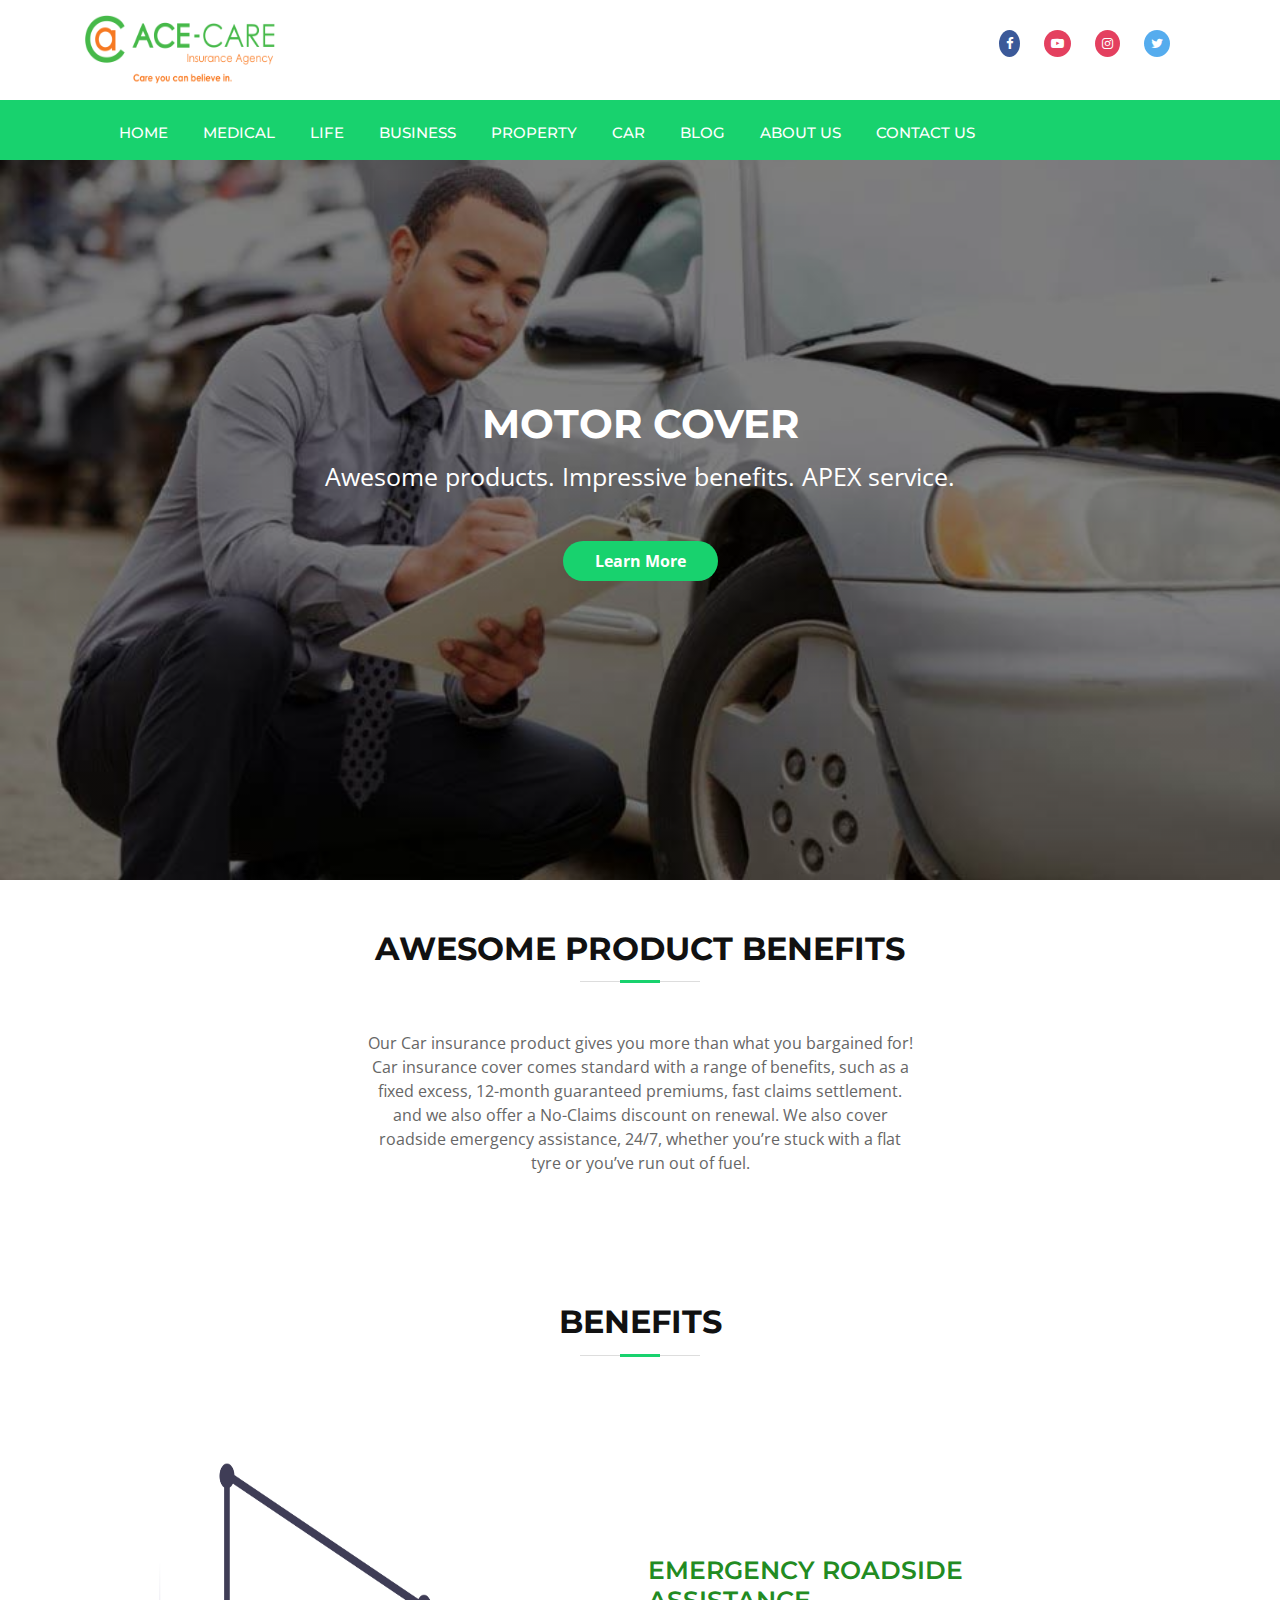
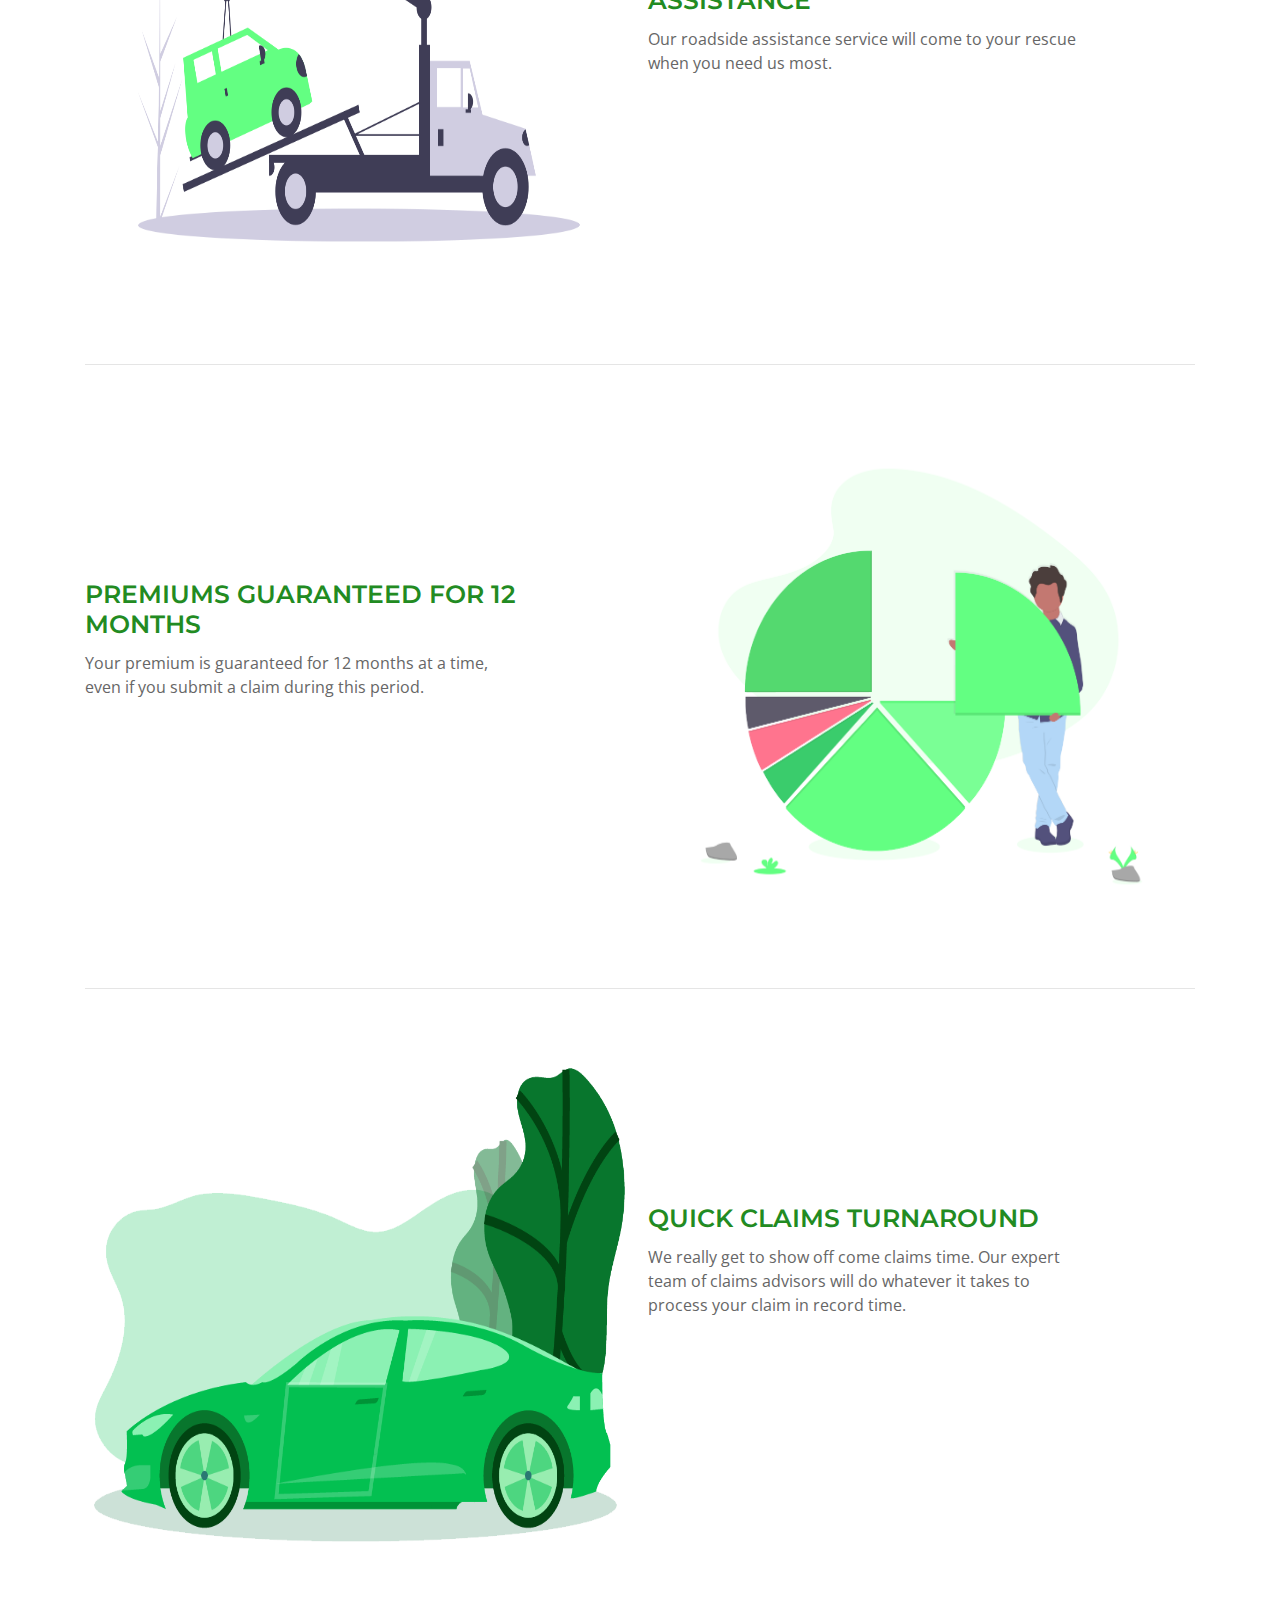
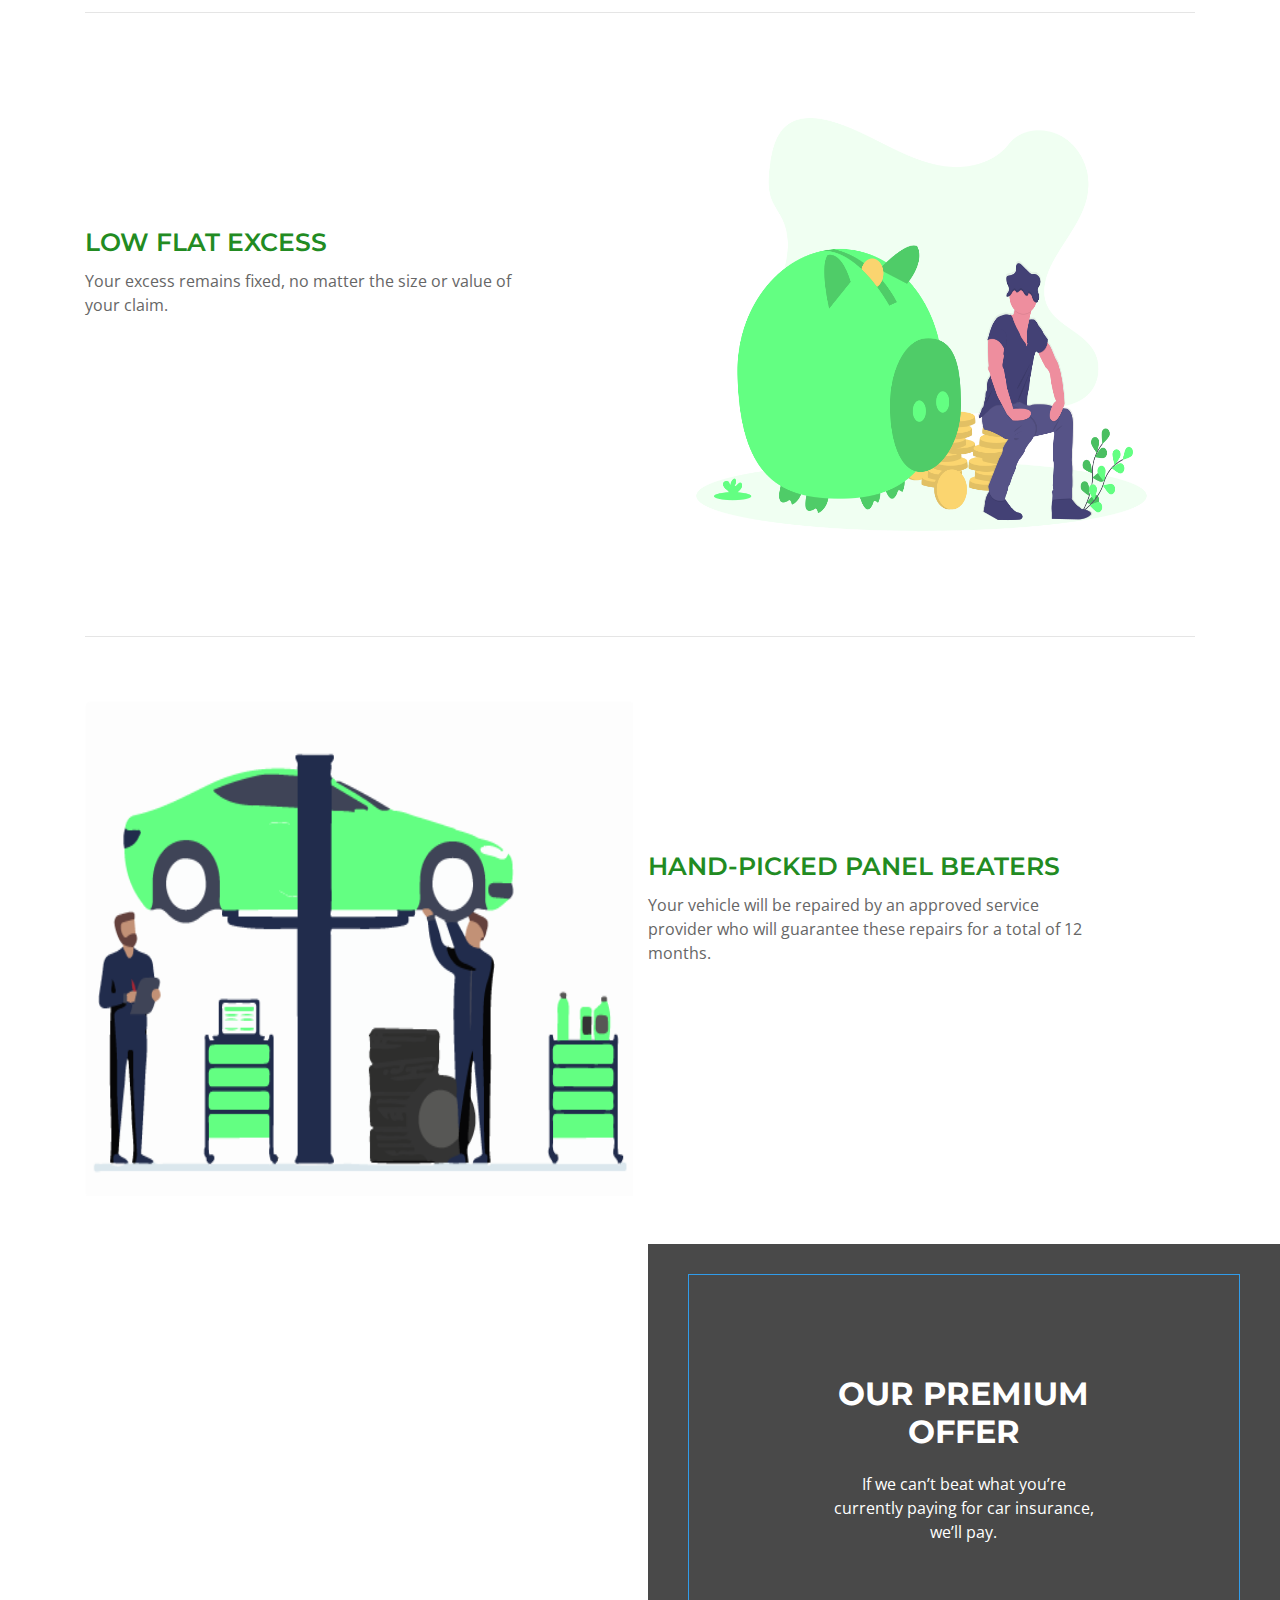
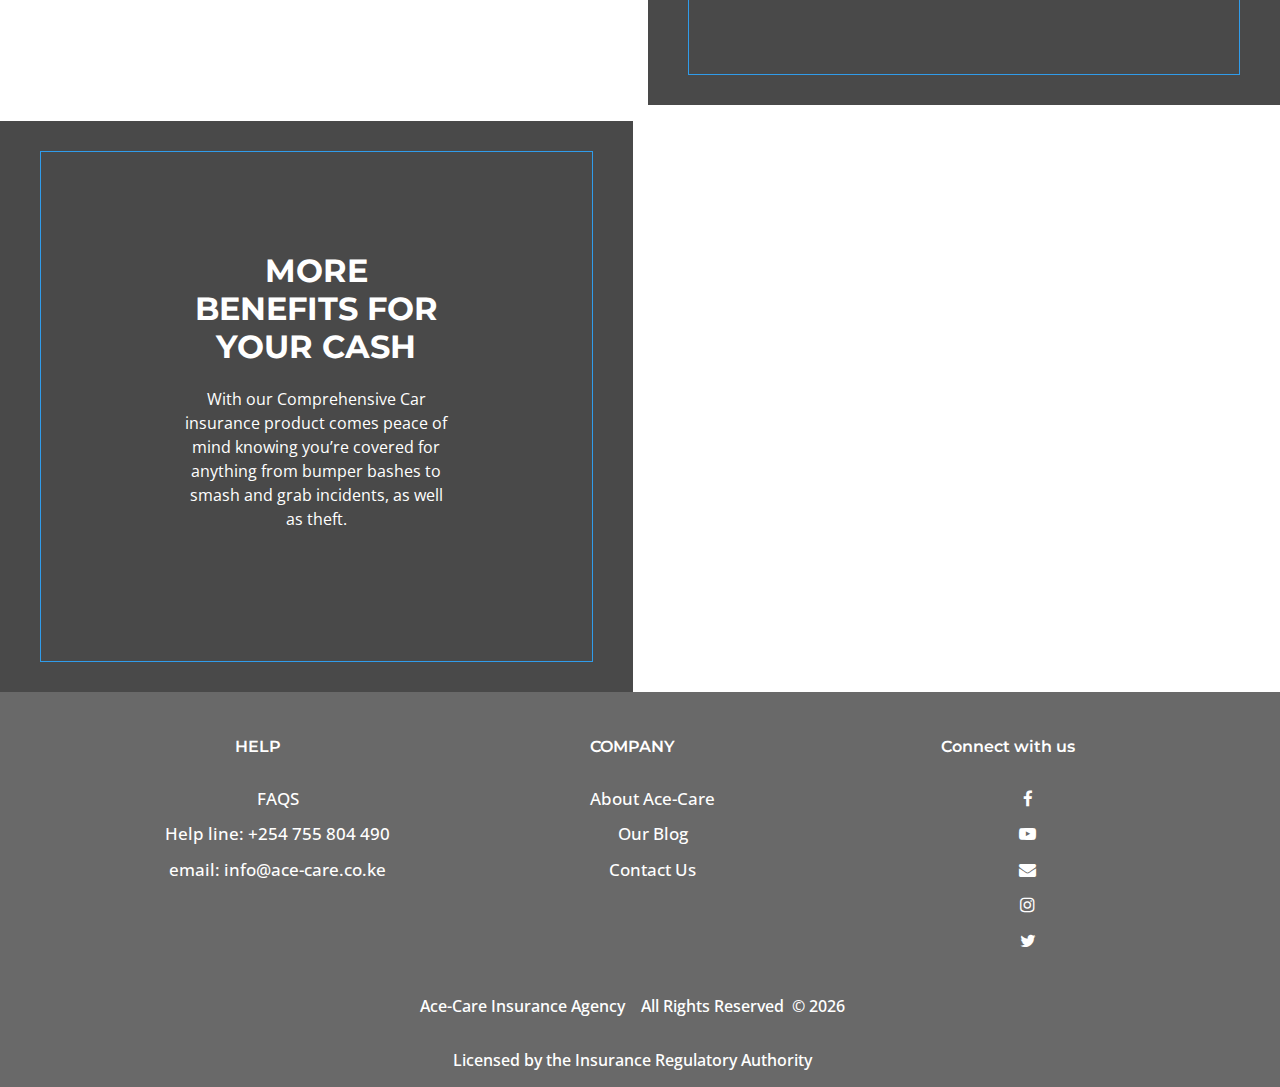
<file: car.html>
<!DOCTYPE html>
<html lang="en">
<head>
  <meta charset="utf-8">
  <title>Ace-Care - Car Insurance</title>
  <meta content="width=device-width, initial-scale=1.0" name="viewport">
  <meta content="" name="keywords">
  <meta content="" name="description">

  <!-- Favicons -->
  <link rel="icon" type="image/png" sizes="32x32" href="favicon/favicon-32x32.png">
  <link rel="icon" type="image/png" sizes="96x96" href="favicon/favicon-96x96.png">
  <link rel="icon" type="image/png" sizes="16x16" href="favicon/favicon-16x16.png">

  <!-- Google Fonts -->
  <link href="https://fonts.googleapis.com/css?family=Open+Sans:300,300i,400,400i,700,700i|Montserrat:300,400,500,700" rel="stylesheet">

  <!-- Bootstrap CSS File -->
  <link href="lib/bootstrap/css/bootstrap.min.css" rel="stylesheet">

  <!-- Libraries CSS Files -->
  <link href="lib/font-awesome/css/font-awesome.min.css" rel="stylesheet">
  <link href="lib/animate/animate.min.css" rel="stylesheet">
  <link href="lib/ionicons/css/ionicons.min.css" rel="stylesheet">
  <link href="lib/owlcarousel/assets/owl.carousel.min.css" rel="stylesheet">
  <link href="lib/lightbox/css/lightbox.min.css" rel="stylesheet">
  <!-- Main Stylesheet File -->
  <link href="css/style.css" rel="stylesheet">

</head>

<body>

<!--==========================
    Social Links
  ============================-->

  <section class="header">
    <div class="social_links">
      <div class="container">
        <div class="row">
          <div class="col-md-6">
            <a href="index.html"><img src="img/logo.png" alt=""/></a>
          </div>

          <div class="col-md-6 ln_k">
            <ul>
              <li><a href="https://web.facebook.com/AceAnswers" target="_blank"><i class="fa fa-facebook"></i></a></li>
              <li><a href="https://www.youtube.com/channel/UCDGlm5aYt5ihn6VVh72CHfA" target="_blank"><i class="fa fa-youtube-play"></i></a></li>
              <li><a href="https://www.instagram.com/acecareinsurance/" target="_blank"><i class="fa fa-instagram"></i></a></li>
              <li><a href="https://twitter.com/AceCareAnswers" target="_blank"><i class="fa fa-twitter"></i></a></li>
            </ul>
          </div>
        </div>
      </div>
    </div>
  </section>

<!--==========================
    Header
  ============================-->
  <header id="header">
    <div class="container-fluid">
      <nav id="nav-menu-container">
        <ul class="nav-menu">
          <li><a href="index.html">Home</a></li>
          <li><a href="medical.html">Medical</a></li>
          <li><a href="life.html">Life</a></li>
          <li><a href="business.html">Business</a></li>
          <li><a href="property.html">Property</a></li>
          <li><a href="car.html">Car</a></li>
          <li><a href="#">Blog</a></li>
          <li><a href="index.html#skills">About Us</a></li>
          <li><a href="index.html#contact">Contact Us</a></li>
        </ul>
      </nav>
    </div>
  </header>

<!-- Banner -->

<section class="banner">
  <div class="car">
    <div class="row">
      <div class="col-md-12 md_6">
        <div class="c-txt">
          <h1>MOTOR COVER</h1>
          <p>Awesome products. Impressive benefits. APEX service.</p>
          <a class="btn btn-primary scrollto" href="#car-intro">Learn More</a>
        </div>
      </div>
    </div>
  </div>
</section>

<!-- Intro -->

<section class="car-intro" id="car-intro">
  <div class="container">
    <div class="row justify-content-center">
      <div class="col-md-6 md_6">
        <div class="c-intro">
          <header class="section-header">
            <h3 class="mb-5">AWESOME PRODUCT BENEFITS</h3>
          </header>
          <p>Our Car insurance product gives you more than what you bargained for! Car insurance cover comes standard with a range of benefits, such as a fixed excess, 12-month guaranteed premiums, fast claims settlement. and we also offer a No-Claims discount on renewal. We also cover roadside emergency assistance, 24/7, whether you’re stuck with a flat tyre or you’ve run out of fuel.</p>
        </div>
      </div>
    </div>
  </div>
</section>

<section class="pb-5">
  <div class="container">
    <header class="section-header">
      <h3 class="mb-5 mt-5">Benefits</h3>
    </header>
    <div class="row">
      <div class="col-md-6 md_6">
        <img src="img/intro-carousel/towing.png" class="card-img-top" alt="...">
      </div>

      <div class="col-md-6 md_6">
        <div class="c-text">
          <h5 class="card-title">EMERGENCY ROADSIDE ASSISTANCE</h5>
          <p class="card-text">Our roadside assistance service will come to your rescue when you need us most. </p>
        </div>
      </div>
    </div>
    <br><br>
    <hr>
    <br><br>

    <div class="row row-reverse">
      <div class="col-md-6 md_6">
        <div class="c-text">
          <h5 class="card-title">PREMIUMS GUARANTEED FOR 12 MONTHS</h5>
          <p class="card-text">Your premium is guaranteed for 12 months at a time, even if you submit a claim during this period. </p>
        </div>
      </div>

      <div class="col-md-6 md_6">
        <img src="img/intro-carousel/chart.png" class="card-img-top" alt="...">
      </div>
    </div>
    <br><br>
    <hr>
    <br><br>

    <div class="row">
      <div class="col-md-6 md_6">
        <img src="img/intro-carousel/carl2.png" class="card-img-top" alt="...">
      </div>

      <div class="col-md-6 md_6">
        <div class="c-text">
          <h5 class="card-title">QUICK CLAIMS TURNAROUND</h5>
          <p class="card-text">We really get to show off come claims time. Our expert team of claims advisors will do whatever it takes to process your claim in record time.</p>
        </div>
      </div>
    </div>
    <br><br>
    <hr>
    <br><br>

    <div class="row row-reverse">
      <div class="col-md-6 md_6">
        <div class="c-text">
          <h5 class="card-title">LOW FLAT EXCESS</h5>
          <p class="card-text">Your excess remains fixed, no matter the size or value of your claim.</p>
        </div>
      </div>

      <div class="col-md-6 md_6">
        <img src="img/intro-carousel/Savings.png" class="card-img-top" alt="...">
      </div>
    </div>
    <br><br>
    <hr>
    <br><br>

    <div class="row">
      <div class="col-md-6 md_6">
        <img src="img/intro-carousel/panel.png" class="card-img-top" alt="...">
      </div>

      <div class="col-md-6 md_6">
        <div class="c-text">
          <h5 class="card-title">HAND-PICKED PANEL BEATERS</h5>
          <p class="card-text">Your vehicle will be repaired by an approved service provider who will guarantee these repairs for a total of 12 months.</p>
        </div>
      </div>
    </div>
  </div>
</section>

<section>
  <div class="row">
      <div class="col-md-6 cr-img-parx">

      </div>

      <div class="col-md-6 md_6">
        <div class="cr-parx">
          <div class="cr-parx-txt">
            <h2 class="text-center">OUR PREMIUM OFFER</h2>
            <p style="text-align: center;">
              If we can’t beat what you’re currently paying for car insurance, we’ll pay.
            </p>
          </div>
        </div>
      </div>
    </div>

    <div class="row mt-3">
      <div class="col-md-6 md_6">
        <div class="cr-parx">
          <div class="cr-parx-txt">
            <h2 class="text-center">MORE BENEFITS FOR YOUR CASH</h2>
            <p style="text-align: center;">
              With our Comprehensive Car insurance product comes peace of mind knowing you’re covered for anything from bumper bashes to smash and grab incidents, as well as theft.
            </p>
          </div>
        </div>
      </div>

      <div class="col-md-6 cr1-img-parx pr-5">

      </div>
    </div>
</section>

<!-- Footer -->

  <footer class="ftt">
    <div class="container">
      <div class="row">
        <div class="col-md-4">
          <div class="footer-1">
            <h4 class="text-center">HELP</h4>
            <ul class="footer-ul">
              <li><a href="#">FAQS</a></li>
              <li><a href="tel:0755804490">Help line: +254 755 804 490</a></li>
              <li><a href="mailto:info@ace-care.co.ke">email: info@ace-care.co.ke</a></li>
            </ul>
          </div>
        </div>

        <div class="col-md-4">
          <div class="footer-2">
            <h4 class="text-center">COMPANY</h4>
            <ul class="footer-ul">
              <li><a href="#">About Ace-Care</a></li>
              <li><a href="#">Our Blog</a></li>
              <li><a href="#contact">Contact Us</a></li>
            </ul>
          </div>
        </div>

        <div class="col-md-4">
          <div class="footer-3">
            <h4 class="text-center">Connect with us</h4>
            <ul class="footer-ul ft-li">
              <li><a href="#" target="_blank"><i class="fa fa-facebook"></i></a></li>
              <li><a href="#" target="_blank"><i class="fa fa-youtube-play"></i></a></li>
              <li><a href="#" target="_blank"><i class="fa fa-envelope"></i></a></li>
              <li><a href="#" target="_blank"><i class="fa fa-instagram"></i></a></li>
              <li><a href="#" target="_blank"><i class="fa fa-twitter"></i></a></li>
            </ul>
          </div>
        </div>
      </div>

      <div class="row">
        <div class="col-md-12 policy">
          <p>Ace-Care Insurance Agency&nbsp;&nbsp;&nbsp;&nbsp;All Rights Reserved &nbsp;©&nbsp;<script type="text/javascript">document.write( new Date().getFullYear() );</script></p>
          <span>Licensed by the Insurance Regulatory Authority</span>
        </div>
      </div>
    </div>
  </footer>


  <a href="#" class="back-to-top"><i class="fa fa-chevron-up"></i></a>

  <!-- JavaScript Libraries -->
  <script src="lib/jquery/jquery.min.js"></script>
  <script src="lib/jquery/jquery-migrate.min.js"></script>
  <script src="lib/bootstrap/js/bootstrap.bundle.min.js"></script>
  <script src="lib/easing/easing.min.js"></script>
  <script src="lib/superfish/hoverIntent.js"></script>
  <script src="lib/superfish/superfish.min.js"></script>
  <script src="lib/wow/wow.min.js"></script>
  <script src="lib/waypoints/waypoints.min.js"></script>
  <script src="lib/counterup/counterup.min.js"></script>
  <script src="lib/owlcarousel/owl.carousel.min.js"></script>
  <script src="lib/isotope/isotope.pkgd.min.js"></script>
  <script src="lib/lightbox/js/lightbox.min.js"></script>
  <script src="lib/touchSwipe/jquery.touchSwipe.min.js"></script>
  <!-- Contact Form JavaScript File -->
  <script src="contactform/contactform.js"></script>

  <!-- Template Main Javascript File -->
  <script src="js/main.js"></script>

</body>
</html>
</file>
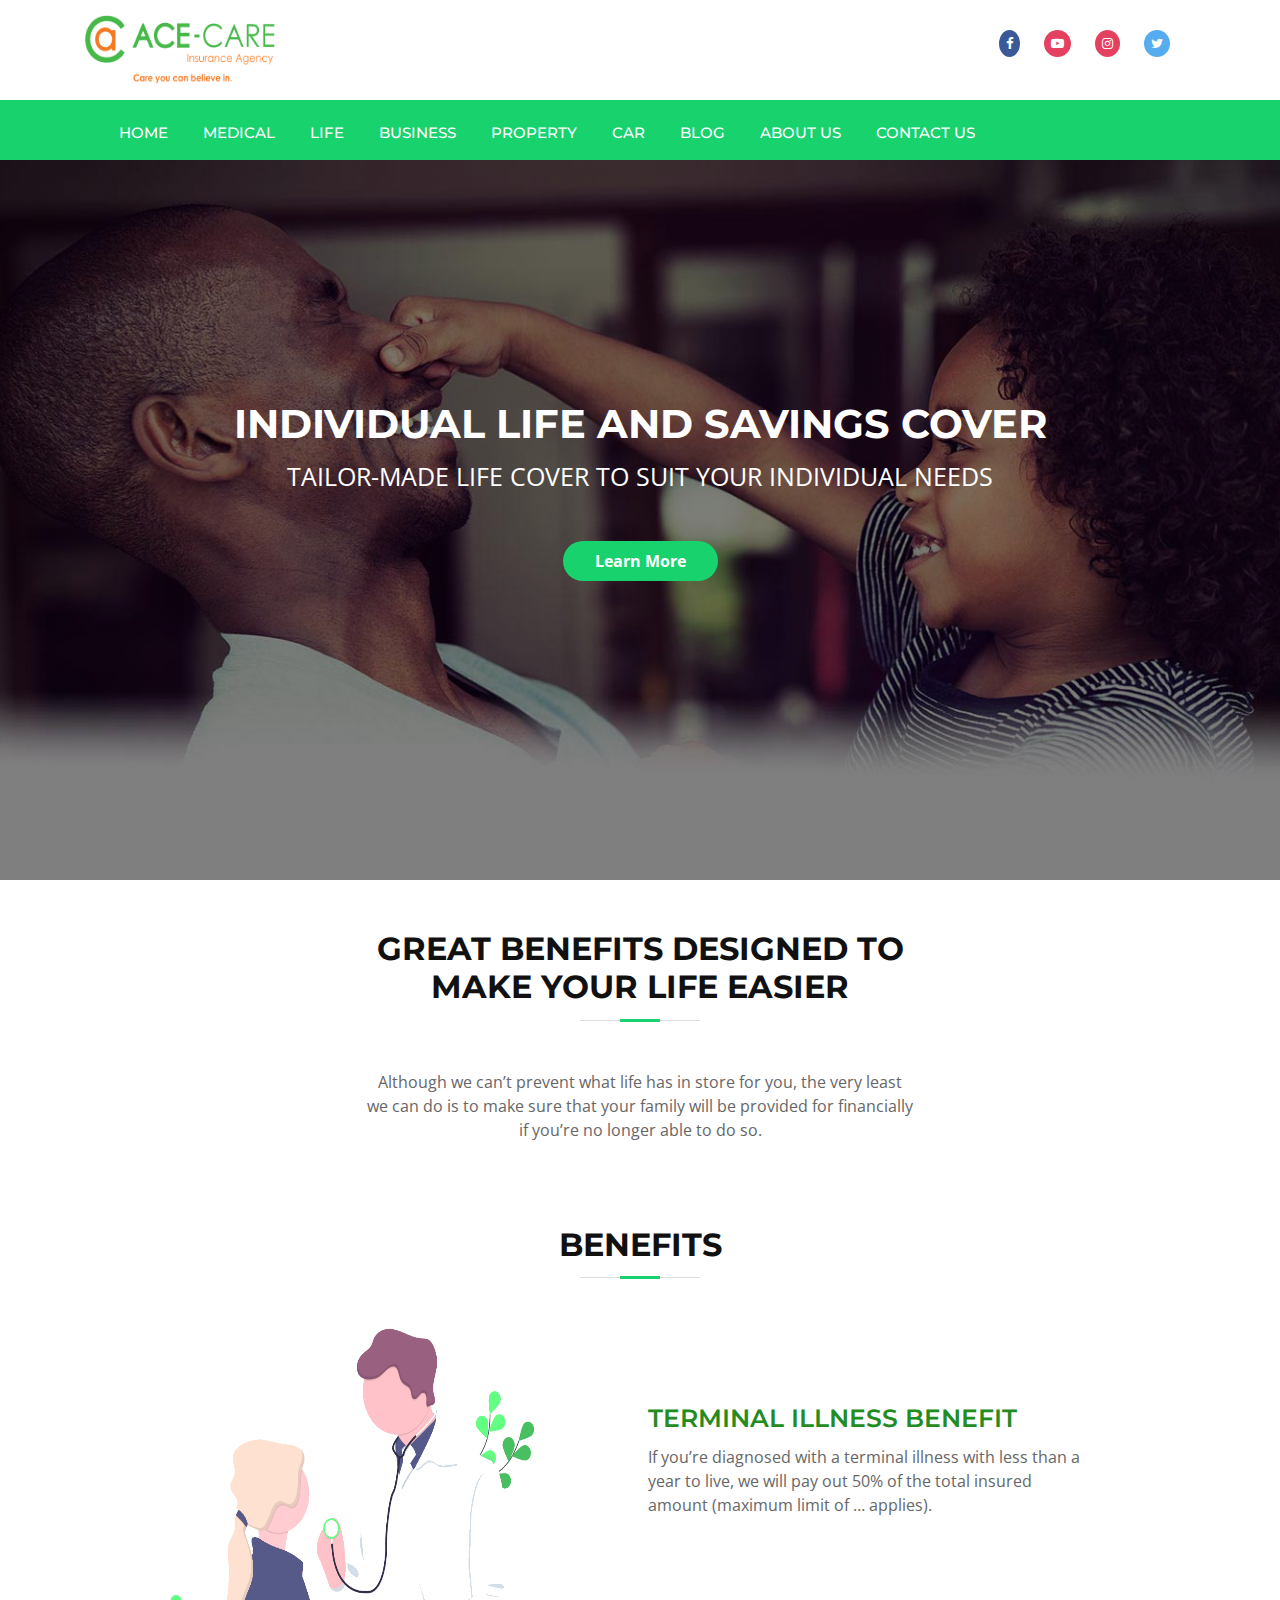
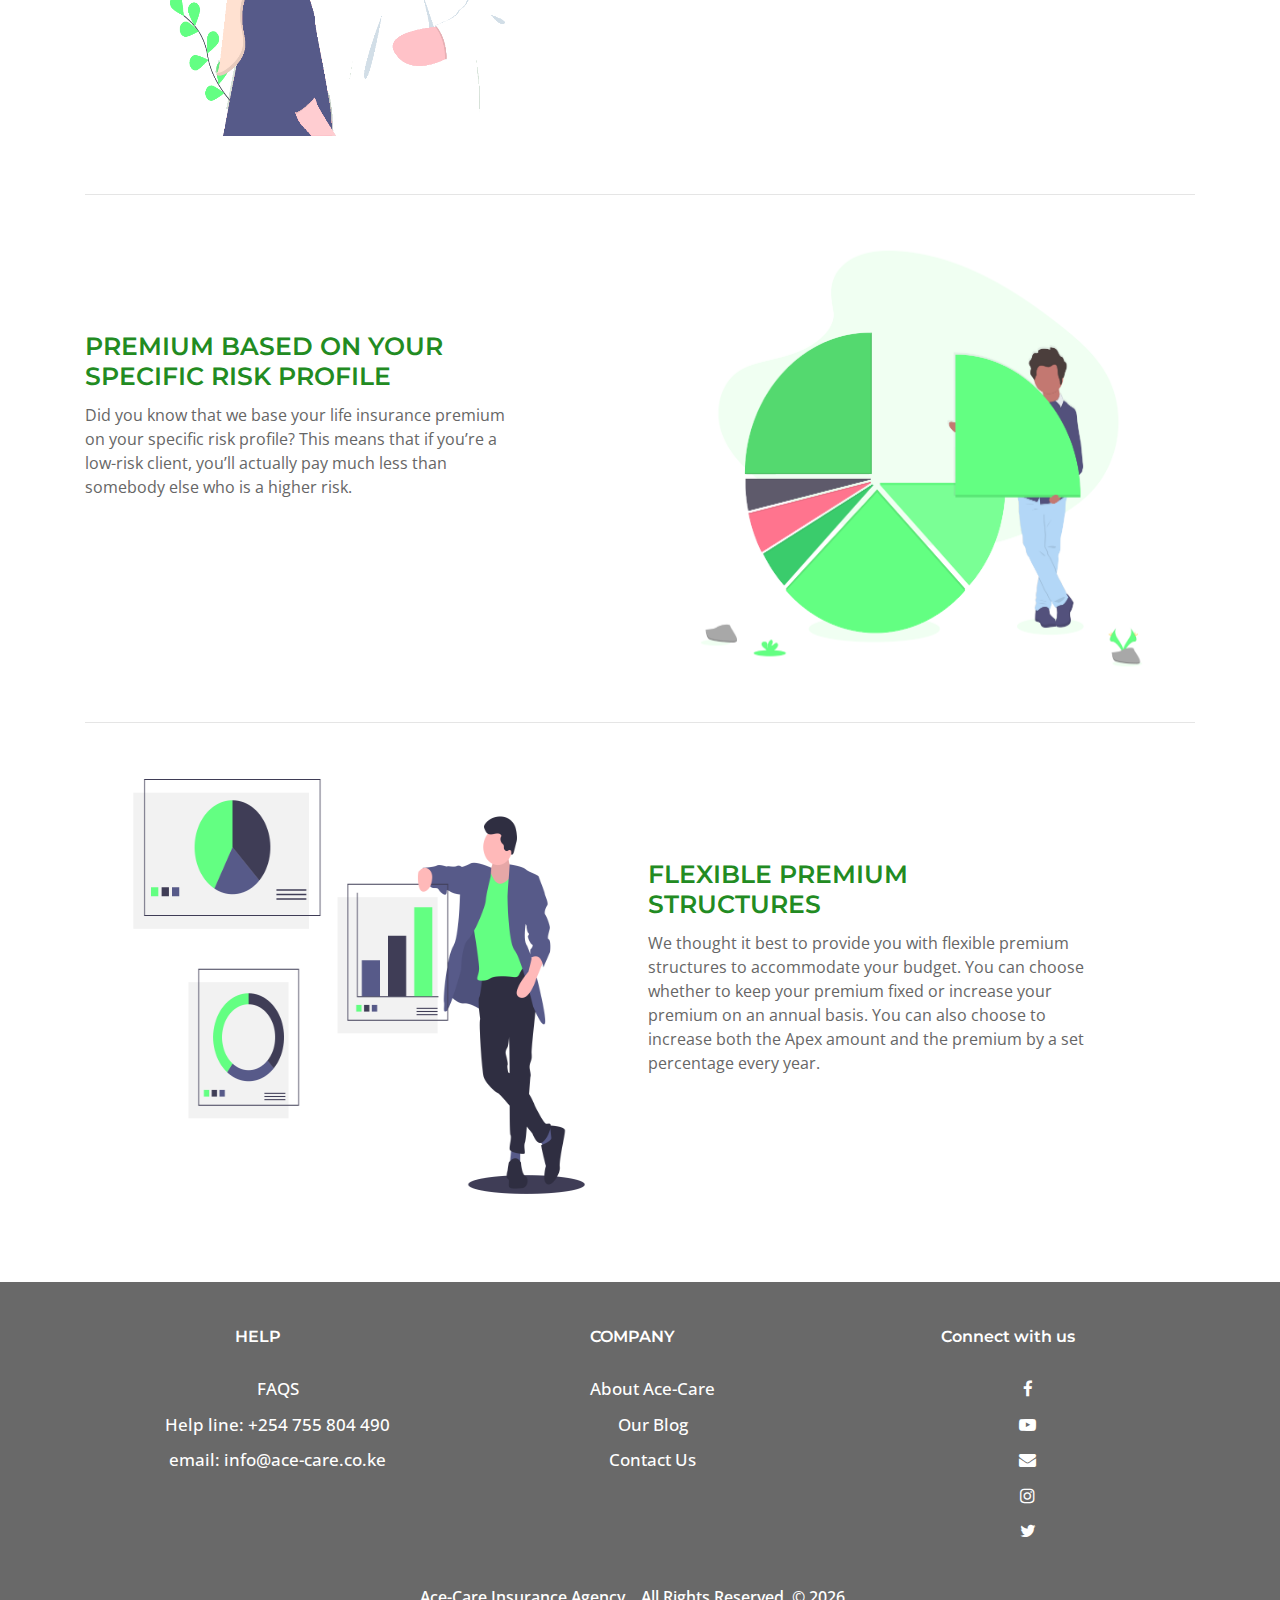
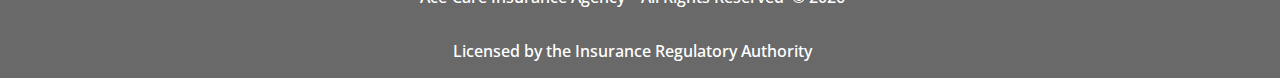
<file: life.html>
<!DOCTYPE html>
<html lang="en">
<head>
  <meta charset="utf-8">
  <title>Ace-Care - Life Insurance</title>
  <meta content="width=device-width, initial-scale=1.0" name="viewport">
  <meta content="" name="keywords">
  <meta content="" name="description">

  <!-- Favicons -->
  <link rel="icon" type="image/png" sizes="32x32" href="favicon/favicon-32x32.png">
  <link rel="icon" type="image/png" sizes="96x96" href="favicon/favicon-96x96.png">
  <link rel="icon" type="image/png" sizes="16x16" href="favicon/favicon-16x16.png">

  <!-- Google Fonts -->
  <link href="https://fonts.googleapis.com/css?family=Open+Sans:300,300i,400,400i,700,700i|Montserrat:300,400,500,700" rel="stylesheet">

  <!-- Bootstrap CSS File -->
  <link href="lib/bootstrap/css/bootstrap.min.css" rel="stylesheet">

  <!-- Libraries CSS Files -->
  <link href="lib/font-awesome/css/font-awesome.min.css" rel="stylesheet">
  <link href="lib/animate/animate.min.css" rel="stylesheet">
  <link href="lib/ionicons/css/ionicons.min.css" rel="stylesheet">
  <link href="lib/owlcarousel/assets/owl.carousel.min.css" rel="stylesheet">
  <link href="lib/lightbox/css/lightbox.min.css" rel="stylesheet">
  <!-- Main Stylesheet File -->
  <link href="css/style.css" rel="stylesheet">

</head>

<body>

  <!--==========================
    Social Links
  ============================-->

  <section class="header">
    <div class="social_links">
      <div class="container">
        <div class="row">
          <div class="col-md-6">
            <a href="index.html"><img src="img/logo.png" alt=""/></a>
          </div>

          <div class="col-md-6 ln_k">
            <ul>
              <li><a href="https://web.facebook.com/AceAnswers" target="_blank"><i class="fa fa-facebook"></i></a></li>
              <li><a href="https://www.youtube.com/channel/UCDGlm5aYt5ihn6VVh72CHfA" target="_blank"><i class="fa fa-youtube-play"></i></a></li>
              <li><a href="https://www.instagram.com/acecareinsurance/" target="_blank"><i class="fa fa-instagram"></i></a></li>
              <li><a href="https://twitter.com/AceCareAnswers" target="_blank"><i class="fa fa-twitter"></i></a></li>
            </ul>
          </div>
        </div>
      </div>
    </div>
  </section>

<!--==========================
    Header
  ============================-->
  <header id="header">
    <div class="container-fluid">
      <nav id="nav-menu-container">
        <ul class="nav-menu">
          <li><a href="index.html">Home</a></li>
          <li><a href="medical.html">Medical</a></li>
          <li><a href="life.html">Life</a></li>
          <li><a href="business.html">Business</a></li>
          <li><a href="property.html">Property</a></li>
          <li><a href="car.html">Car</a></li>
          <li><a href="#">Blog</a></li>
          <li><a href="index.html#skills">About Us</a></li>
          <li><a href="index.html#contact">Contact Us</a></li>
        </ul>
      </nav>
    </div>
  </header>

<!-- Banner -->

<section class="banner">
  <div class="life">
    <div class="row">
      <div class="col-md-12 md_6">
        <div class="c-txt">
          <h1>INDIVIDUAL LIFE AND SAVINGS COVER</h1>
          <p>TAILOR-MADE LIFE COVER TO SUIT YOUR INDIVIDUAL NEEDS</p>
          <a class="btn btn-primary scrollto" href="#car-intro">Learn More</a>
        </div>
      </div>
    </div>
  </div>
</section>

<!-- Intro -->

<section class="car-intro" id="car-intro">
  <div class="container">
    <div class="row justify-content-center">
      <div class="col-md-6 md_6">
        <div class="c-intro">
          <header class="section-header">
            <h3 class="mb-5">GREAT BENEFITS DESIGNED TO MAKE YOUR LIFE EASIER</h3>
          </header>
          <p>Although we can’t prevent what life has in store for you, the very least we can do is to make sure that your family will be provided for financially if you’re no longer able to do so.</p>
        </div>
      </div>
    </div>
  </div>
</section>

<section class="pb-5">
  <div class="container">
    <header class="section-header">
      <h3 class="mb-1 mt-1">Benefits</h3>
    </header>
    <div class="row">
      <div class="col-md-6 md_6">
        <img src="img/intro-carousel/doctor_kk.png" class="card-img-top" alt="...">
      </div>

      <div class="col-md-6 md_6">
        <div class="l-text">
          <h5 class="card-title">TERMINAL ILLNESS BENEFIT</h5>
          <p class="card-text">If you’re diagnosed with a terminal illness with less than a year to live, we will pay out 50% of the total insured amount (maximum limit of … applies).</p>
        </div>
      </div>
    </div>
    <hr>
    <div class="row row-reverse">
      <div class="col-md-6 md_6">
        <div class="l-text">
          <h5 class="card-title">PREMIUM BASED ON YOUR SPECIFIC RISK PROFILE</h5>
          <p class="card-text">Did you know that we base your life insurance premium on your specific risk profile? This means that if you’re a low-risk client, you’ll actually pay much less than somebody else who is a higher risk.</p>
        </div>
      </div>

      <div class="col-md-6 md_6">
        <img src="img/intro-carousel/chart.png" class="card-img-top" alt="...">
      </div>
    </div>
    <hr>
    <div class="row">
      <div class="col-md-6 md_6">
        <img src="img/intro-carousel/data.png" class="card-img-top" alt="...">
      </div>

      <div class="col-md-6 md_6">
        <div class="l-text">
          <h5 class="card-title">FLEXIBLE PREMIUM STRUCTURES</h5>
          <p class="card-text">We thought it best to provide you with flexible premium structures to accommodate your budget. You can choose whether to keep your premium fixed or increase your premium on an annual basis.  You can also choose to increase both the Apex amount and the premium by a set percentage every year.</p>
        </div>
      </div>
    </div>
  </div>
</section>

<!-- Footer -->

  <footer class="ftt">
    <div class="container">
      <div class="row">
        <div class="col-md-4">
          <div class="footer-1">
            <h4 class="text-center">HELP</h4>
            <ul class="footer-ul">
              <li><a href="#">FAQS</a></li>
              <li><a href="tel:0755804490">Help line: +254 755 804 490</a></li>
              <li><a href="mailto:info@ace-care.co.ke">email: info@ace-care.co.ke</a></li>
            </ul>
          </div>
        </div>

        <div class="col-md-4">
          <div class="footer-2">
            <h4 class="text-center">COMPANY</h4>
            <ul class="footer-ul">
              <li><a href="#">About Ace-Care</a></li>
              <li><a href="#">Our Blog</a></li>
              <li><a href="#contact">Contact Us</a></li>
            </ul>
          </div>
        </div>

        <div class="col-md-4">
          <div class="footer-3">
            <h4 class="text-center">Connect with us</h4>
            <ul class="footer-ul ft-li">
              <li><a href="#" target="_blank"><i class="fa fa-facebook"></i></a></li>
              <li><a href="#" target="_blank"><i class="fa fa-youtube-play"></i></a></li>
              <li><a href="#" target="_blank"><i class="fa fa-envelope"></i></a></li>
              <li><a href="#" target="_blank"><i class="fa fa-instagram"></i></a></li>
              <li><a href="#" target="_blank"><i class="fa fa-twitter"></i></a></li>
            </ul>
          </div>
        </div>
      </div>

      <div class="row">
        <div class="col-md-12 policy">
          <p>Ace-Care Insurance Agency&nbsp;&nbsp;&nbsp;&nbsp;All Rights Reserved &nbsp;©&nbsp;<script type="text/javascript">document.write( new Date().getFullYear() );</script></p>
          <span>Licensed by the Insurance Regulatory Authority</span>
        </div>
      </div>
    </div>
  </footer>


  <a href="#" class="back-to-top"><i class="fa fa-chevron-up"></i></a>

  <!-- JavaScript Libraries -->
  <script src="lib/jquery/jquery.min.js"></script>
  <script src="lib/jquery/jquery-migrate.min.js"></script>
  <script src="lib/bootstrap/js/bootstrap.bundle.min.js"></script>
  <script src="lib/easing/easing.min.js"></script>
  <script src="lib/superfish/hoverIntent.js"></script>
  <script src="lib/superfish/superfish.min.js"></script>
  <script src="lib/wow/wow.min.js"></script>
  <script src="lib/waypoints/waypoints.min.js"></script>
  <script src="lib/counterup/counterup.min.js"></script>
  <script src="lib/owlcarousel/owl.carousel.min.js"></script>
  <script src="lib/isotope/isotope.pkgd.min.js"></script>
  <script src="lib/lightbox/js/lightbox.min.js"></script>
  <script src="lib/touchSwipe/jquery.touchSwipe.min.js"></script>
  <!-- Contact Form JavaScript File -->
  <script src="contactform/contactform.js"></script>

  <!-- Template Main Javascript File -->
  <script src="js/main.js"></script>

</body>
</html>
</file>
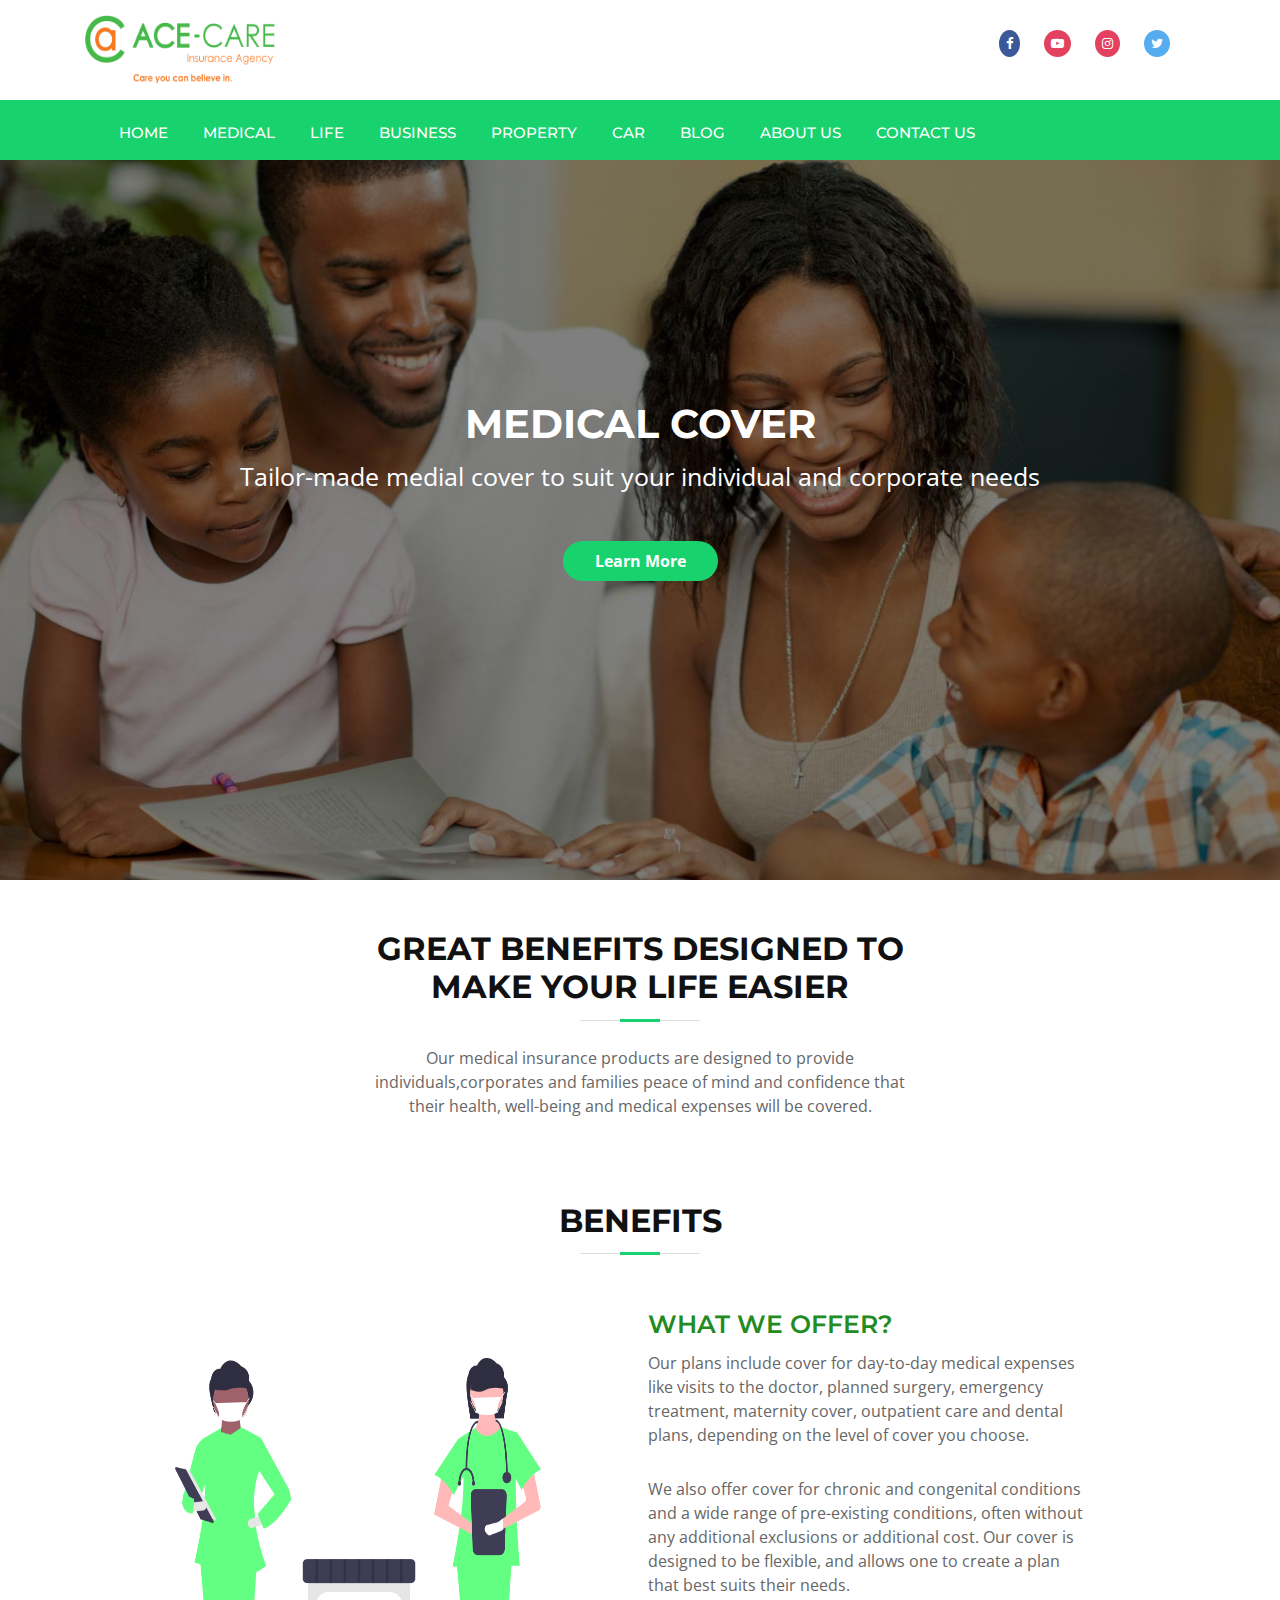
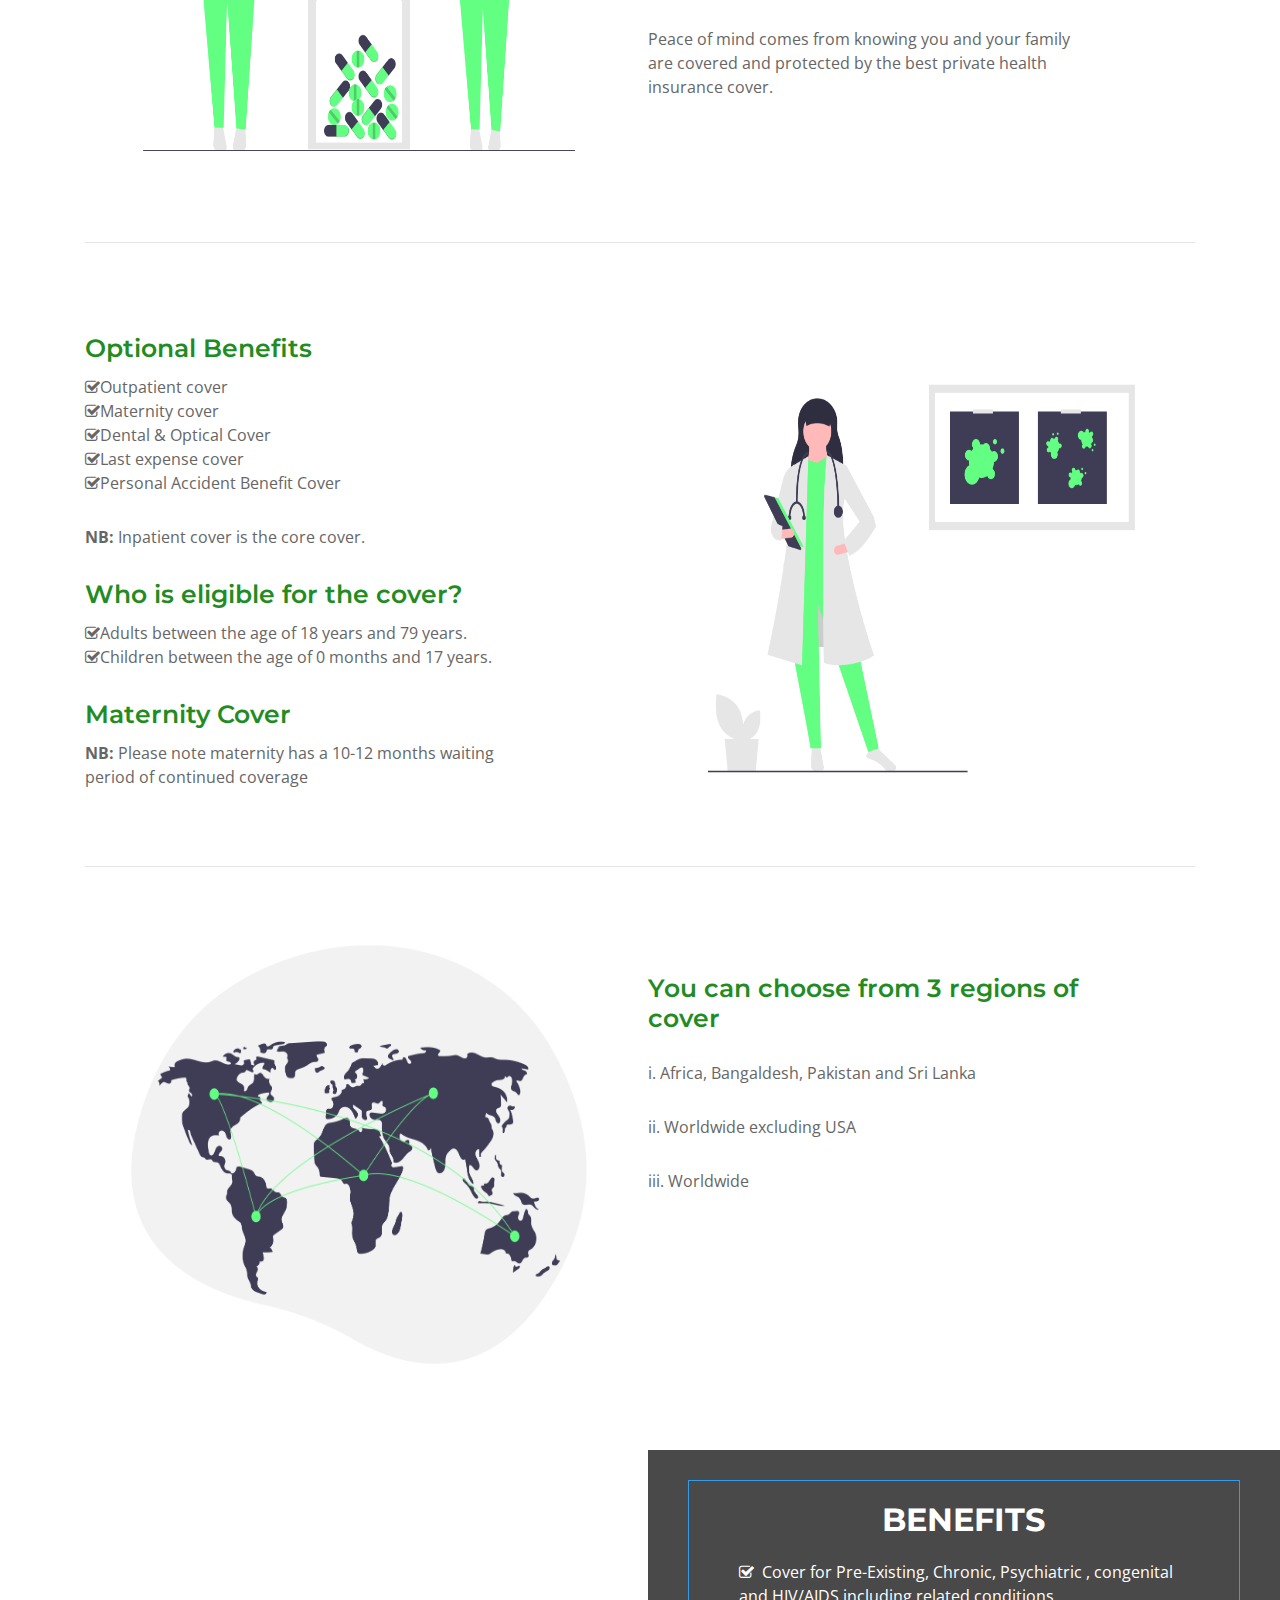
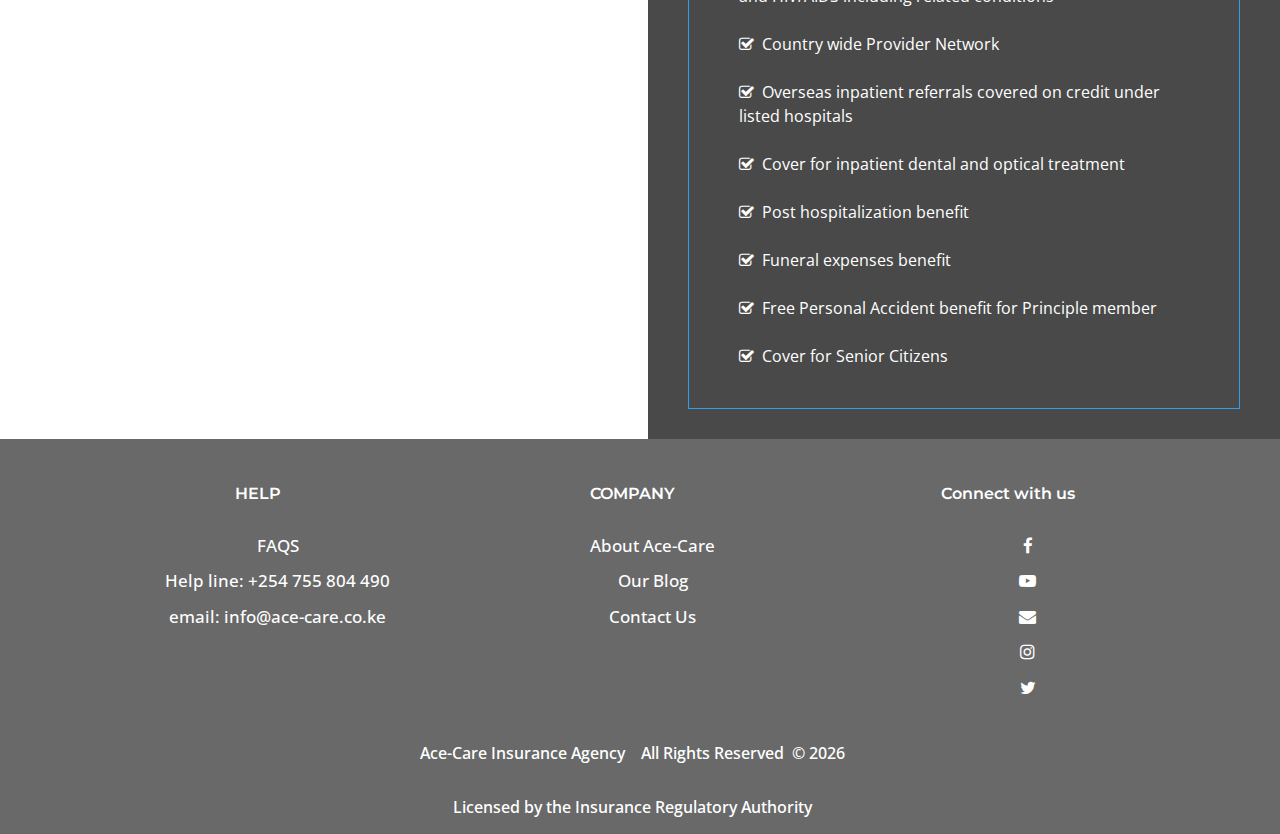
<file: medical.html>
<!DOCTYPE html>
<html lang="en">
<head>
  <meta charset="utf-8">
  <title>Ace-Care - Medical Insurance</title>
  <meta content="width=device-width, initial-scale=1.0" name="viewport">
  <meta content="" name="keywords">
  <meta content="" name="description">

  <!-- Favicons -->
  <link rel="icon" type="image/png" sizes="32x32" href="favicon/favicon-32x32.png">
  <link rel="icon" type="image/png" sizes="96x96" href="favicon/favicon-96x96.png">
  <link rel="icon" type="image/png" sizes="16x16" href="favicon/favicon-16x16.png">

  <!-- Google Fonts -->
  <link href="https://fonts.googleapis.com/css?family=Open+Sans:300,300i,400,400i,700,700i|Montserrat:300,400,500,700" rel="stylesheet">

  <!-- Bootstrap CSS File -->
  <link href="lib/bootstrap/css/bootstrap.min.css" rel="stylesheet">

  <!-- Libraries CSS Files -->
  <link href="lib/font-awesome/css/font-awesome.min.css" rel="stylesheet">
  <link href="lib/animate/animate.min.css" rel="stylesheet">
  <link href="lib/ionicons/css/ionicons.min.css" rel="stylesheet">
  <link href="lib/owlcarousel/assets/owl.carousel.min.css" rel="stylesheet">
  <link href="lib/lightbox/css/lightbox.min.css" rel="stylesheet">
  <!-- Main Stylesheet File -->
  <link href="css/style.css" rel="stylesheet">

</head>

<body>

<!--==========================
    Social Links
  ============================-->

  <section class="header">
    <div class="social_links">
      <div class="container">
        <div class="row">
          <div class="col-md-6">
            <a href="index.html"><img src="img/logo.png" alt=""/></a>
          </div>

          <div class="col-md-6 ln_k">
            <ul>
              <li><a href="https://web.facebook.com/AceAnswers" target="_blank"><i class="fa fa-facebook"></i></a></li>
              <li><a href="https://www.youtube.com/channel/UCDGlm5aYt5ihn6VVh72CHfA" target="_blank"><i class="fa fa-youtube-play"></i></a></li>
              <li><a href="https://www.instagram.com/acecareinsurance/" target="_blank"><i class="fa fa-instagram"></i></a></li>
              <li><a href="https://twitter.com/AceCareAnswers" target="_blank"><i class="fa fa-twitter"></i></a></li>
            </ul>
          </div>
        </div>
      </div>
    </div>
  </section>

<!--==========================
    Header
  ============================-->
  <header id="header">
    <div class="container-fluid">
      <nav id="nav-menu-container">
        <ul class="nav-menu">
          <li><a href="index.html">Home</a></li>
          <li><a href="medical.html">Medical</a></li>
          <li><a href="life.html">Life</a></li>
          <li><a href="business.html">Business</a></li>
          <li><a href="property.html">Property</a></li>
          <li><a href="car.html">Car</a></li>
          <li><a href="#">Blog</a></li>
          <li><a href="index.html#skills">About Us</a></li>
          <li><a href="index.html#contact">Contact Us</a></li>
        </ul>
      </nav>
    </div>
  </header>

<!-- Banner -->

<section class="banner">
  <div class="medical">
    <div class="row">
      <div class="col-md-12 md_6">
        <div class="c-txt">
          <h1>MEDICAL COVER</h1>
          <p>Tailor-made medial cover to suit your individual and corporate needs</p>
          <a class="btn btn-primary scrollto" href="#car-intro">Learn More</a>
        </div>
      </div>
    </div>
  </div>
</section>

<!-- Intro -->

<section class="car-intro" id="car-intro">
  <div class="container">
    <div class="row justify-content-center">
      <div class="col-md-6 md_6">
        <div class="c-intro">
          <header class="section-header">
            <h3 class="mb-4">Great benefits designed to make your life easier</h3>
          </header>
          <p>Our medical insurance products are designed to provide individuals,corporates and families peace of mind and confidence that their health, well-being and medical expenses will be covered.</p>
        </div>
      </div>
    </div>
  </div>
</section>

<section>
  <div class="container">
    <header class="section-header">
      <h3 class="mb-1 mt-1">Benefits</h3>
    </header>
    <div class="row justify-content-center">
      <div class="col-12 col-md-6 md_6">
        <img src="img/intro-carousel/medical_care.png" class="card-img-top mt-5" alt="...">
      </div>

      <div class="col-12 col-md-6 md_6">
        <div class="m-text">
          <h5 class="card-title">WHAT WE OFFER?</h5>
          <p class="card-text">Our plans include cover for day-to-day medical expenses like visits to the doctor, planned surgery, emergency treatment, maternity cover, outpatient care and dental plans, depending on the level of cover you choose.</p>
          <p class="card-text">We also offer cover for chronic and congenital conditions and a wide range of pre-existing conditions, often without any additional exclusions or additional cost. Our cover is designed to be flexible, and allows one to create a plan that best suits their needs.</p>
          <p class="card-text">Peace of mind comes from knowing you and your family are covered and protected by the best private health insurance cover.</p>
        </div>
      </div>
    </div>
    <br>
    <hr>
    <br>

    <div class="row justify-content-center row-reverse">
      <div class="col-md-6 md_6">
        <div class="m-text">
          <h5 class="card-title">Optional Benefits</h5>
          <p style="text-align: left;"><i class="fa fa-check-square-o" aria-hidden="true"></i>Outpatient cover <br><i class="fa fa-check-square-o" aria-hidden="true"></i>Maternity cover <br><i class="fa fa-check-square-o" aria-hidden="true"></i>Dental & Optical Cover <br><i class="fa fa-check-square-o" aria-hidden="true"></i>Last expense cover <br><i class="fa fa-check-square-o" aria-hidden="true"></i>Personal Accident Benefit Cover <br></p>
          <p><b>NB:</b> Inpatient cover is the core cover.</p>
          <h5 class="card-title">Who is eligible for the cover?</h5>
          <p><i class="fa fa-check-square-o" aria-hidden="true"></i>Adults between the age of 18 years and 79 years. <br> <i class="fa fa-check-square-o" aria-hidden="true"></i>Children between the age of 0 months and 17 years.</p>
          <h5 class="card-title">Maternity Cover</h5>
          <p><b>NB:</b> Please note maternity has a 10-12 months waiting period of continued coverage</p>
        </div>
      </div>

      <div class="col-md-6 md_6">
        <img src="img/intro-carousel/medical_research.png" class="card-img-top mt-5" alt="...">
      </div>
    </div>
    <br>
    <hr>
    <br>

    <div class="row">
      <div class="col-md-6 md_6">
        <img src="img/intro-carousel/world.png" class="card-img-top" alt="...">
      </div>

      <div class="col-md-6 md_6">
        <div class="m-text mt-3">
          <h5 class="card-title pb-3">You can choose from 3 regions of cover</h5>
          <p class="card-text">i. Africa, Bangaldesh, Pakistan and Sri Lanka</p>
          <p class="card-text">ii. Worldwide excluding USA</p>
          <p class="card-text">iii. Worldwide</p>
        </div>
      </div>
    </div>
  </div>
</section>

<section class="mt-5">
  <div class="">
    <div class="row">
      <div class="col-md-6 img-parx pr-5">

      </div>

      <div class="col-md-6 md_6">
        <div class="med-parx">
          <div class="med-parx-txt">
            <h2 class="text-center">BENEFITS</h2>
            <p style="text-align: left;">
              <i class="fa fa-check-square-o pr-2" aria-hidden="true"></i>Cover for Pre-Existing, Chronic, Psychiatric , congenital and HIV/AIDS including related conditions <br><br>
              <i class="fa fa-check-square-o pr-2" aria-hidden="true"></i>Country wide Provider Network <br><br>
              <i class="fa fa-check-square-o pr-2" aria-hidden="true"></i>Overseas inpatient referrals covered on credit under listed hospitals <br><br>
              <i class="fa fa-check-square-o pr-2" aria-hidden="true"></i>Cover for inpatient dental and optical treatment <br><br>
              <i class="fa fa-check-square-o pr-2" aria-hidden="true"></i>Post hospitalization benefit <br><br>
              <i class="fa fa-check-square-o pr-2" aria-hidden="true"></i>Funeral expenses benefit <br><br>
              <i class="fa fa-check-square-o pr-2" aria-hidden="true"></i>Free Personal Accident benefit for Principle member<br><br>
              <i class="fa fa-check-square-o pr-2" aria-hidden="true"></i>Cover for Senior Citizens
             </p>
          </div>
        </div>
      </div>
    </div>
  </div>
</section>

<!-- Footer -->

  <footer class="ftt">
    <div class="container">
      <div class="row">
        <div class="col-md-4">
          <div class="footer-1">
            <h4 class="text-center">HELP</h4>
            <ul class="footer-ul">
              <li><a href="#">FAQS</a></li>
              <li><a href="tel:0755804490">Help line: +254 755 804 490</a></li>
              <li><a href="mailto:info@ace-care.co.ke">email: info@ace-care.co.ke</a></li>
            </ul>
          </div>
        </div>

        <div class="col-md-4">
          <div class="footer-2">
            <h4 class="text-center">COMPANY</h4>
            <ul class="footer-ul">
              <li><a href="#">About Ace-Care</a></li>
              <li><a href="#">Our Blog</a></li>
              <li><a href="#contact">Contact Us</a></li>
            </ul>
          </div>
        </div>

        <div class="col-md-4">
          <div class="footer-3">
            <h4 class="text-center">Connect with us</h4>
            <ul class="footer-ul ft-li">
              <li><a href="#" target="_blank"><i class="fa fa-facebook"></i></a></li>
              <li><a href="#" target="_blank"><i class="fa fa-youtube-play"></i></a></li>
              <li><a href="#" target="_blank"><i class="fa fa-envelope"></i></a></li>
              <li><a href="#" target="_blank"><i class="fa fa-instagram"></i></a></li>
              <li><a href="#" target="_blank"><i class="fa fa-twitter"></i></a></li>
            </ul>
          </div>
        </div>
      </div>

      <div class="row">
        <div class="col-md-12 policy">
          <p>Ace-Care Insurance Agency&nbsp;&nbsp;&nbsp;&nbsp;All Rights Reserved &nbsp;©&nbsp;<script type="text/javascript">document.write( new Date().getFullYear() );</script></p>
          <span>Licensed by the Insurance Regulatory Authority</span>
        </div>
      </div>
    </div>
  </footer>

  <a href="#" class="back-to-top"><i class="fa fa-chevron-up"></i></a>

  <!-- JavaScript Libraries -->
  <script src="lib/jquery/jquery.min.js"></script>
  <script src="lib/jquery/jquery-migrate.min.js"></script>
  <script src="lib/bootstrap/js/bootstrap.bundle.min.js"></script>
  <script src="lib/easing/easing.min.js"></script>
  <script src="lib/superfish/hoverIntent.js"></script>
  <script src="lib/superfish/superfish.min.js"></script>
  <script src="lib/wow/wow.min.js"></script>
  <script src="lib/waypoints/waypoints.min.js"></script>
  <script src="lib/counterup/counterup.min.js"></script>
  <script src="lib/owlcarousel/owl.carousel.min.js"></script>
  <script src="lib/isotope/isotope.pkgd.min.js"></script>
  <script src="lib/lightbox/js/lightbox.min.js"></script>
  <script src="lib/touchSwipe/jquery.touchSwipe.min.js"></script>
  <!-- Contact Form JavaScript File -->
  <script src="contactform/contactform.js"></script>

  <!-- Template Main Javascript File -->
  <script src="js/main.js"></script>

</body>
</html>
</file>
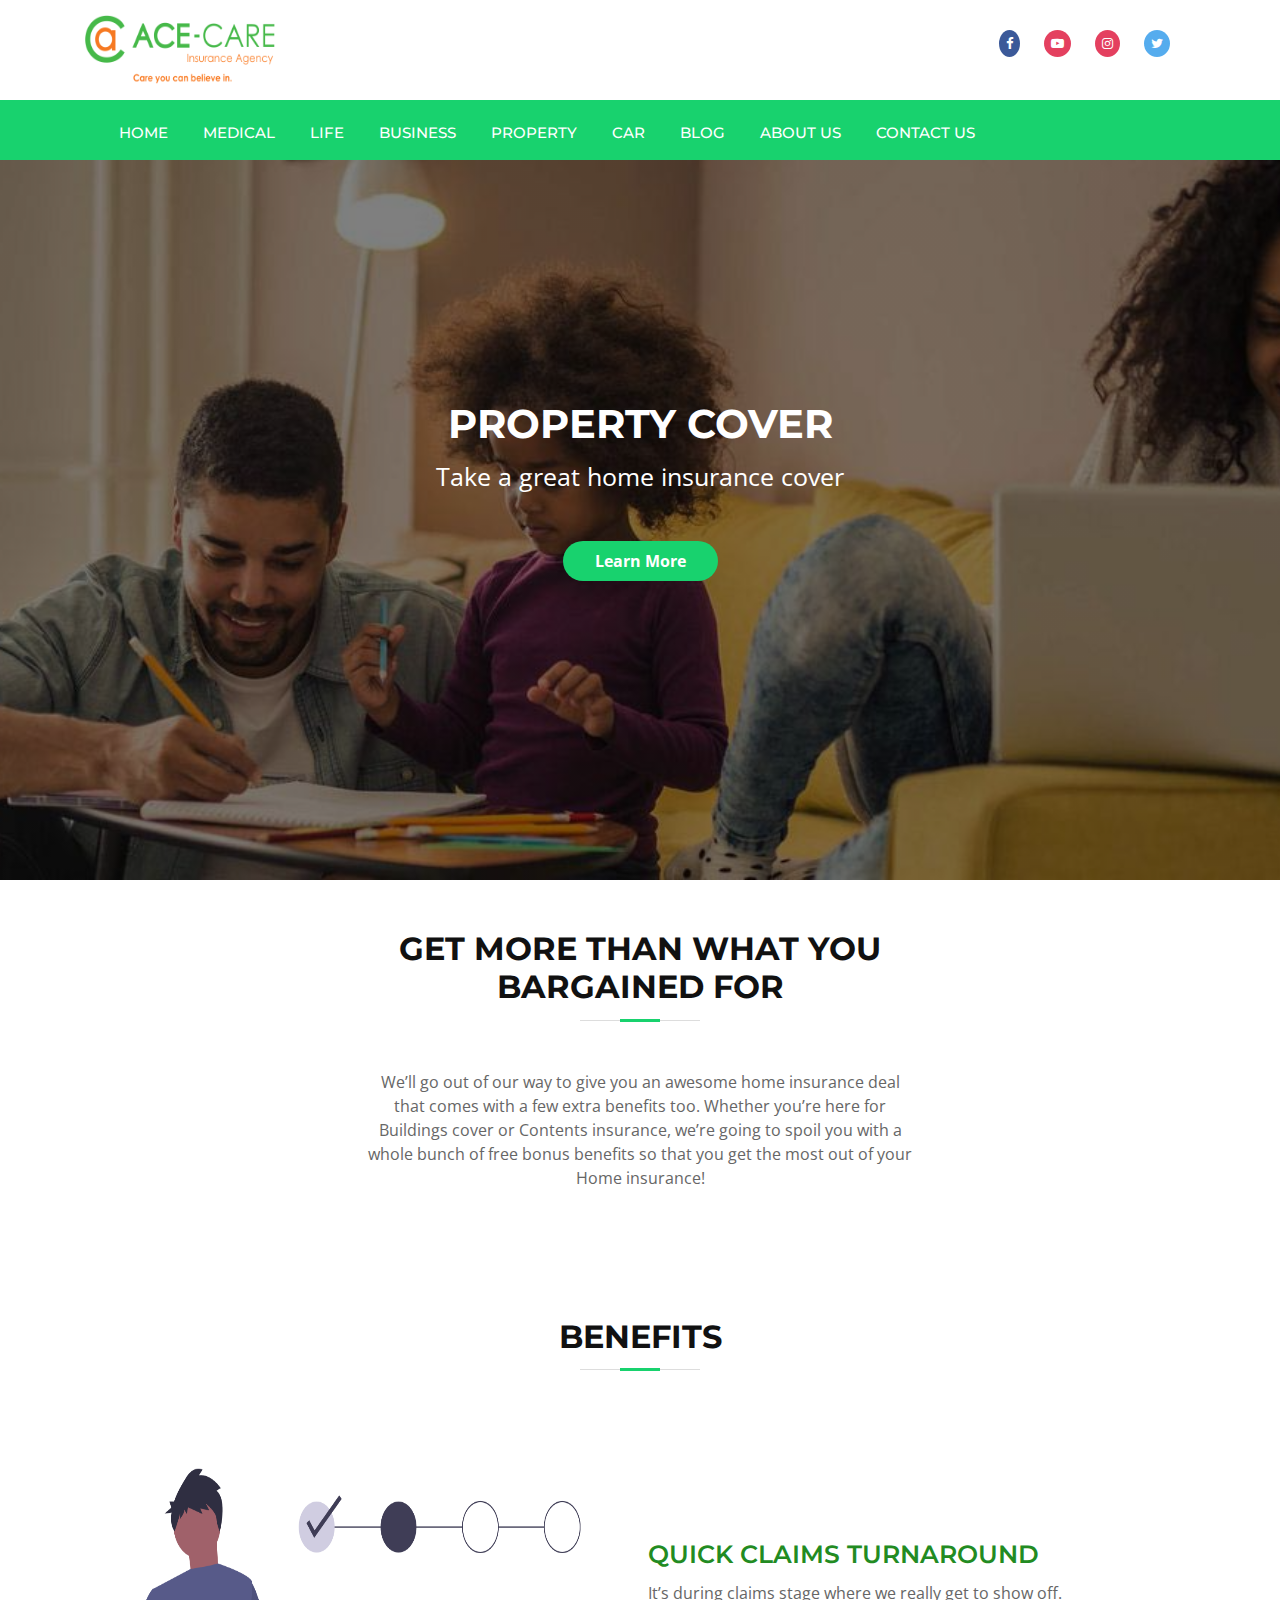
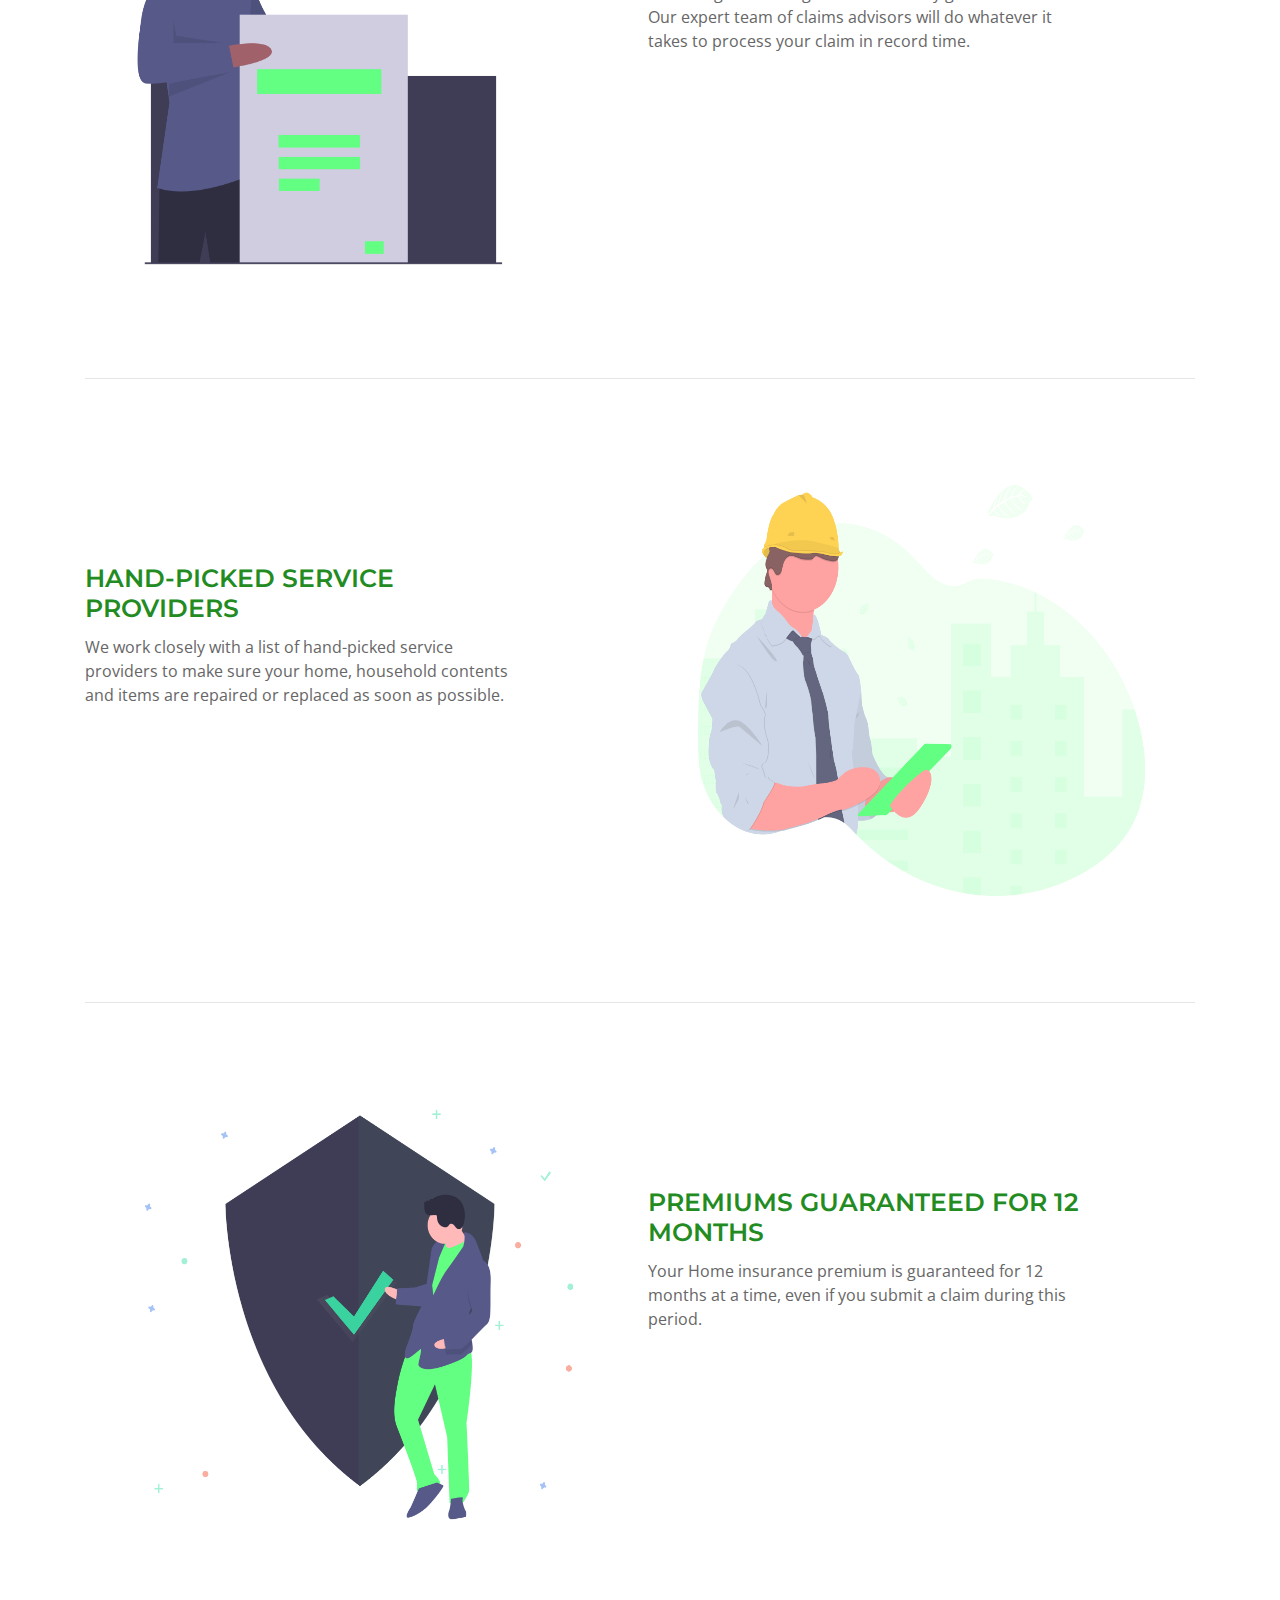
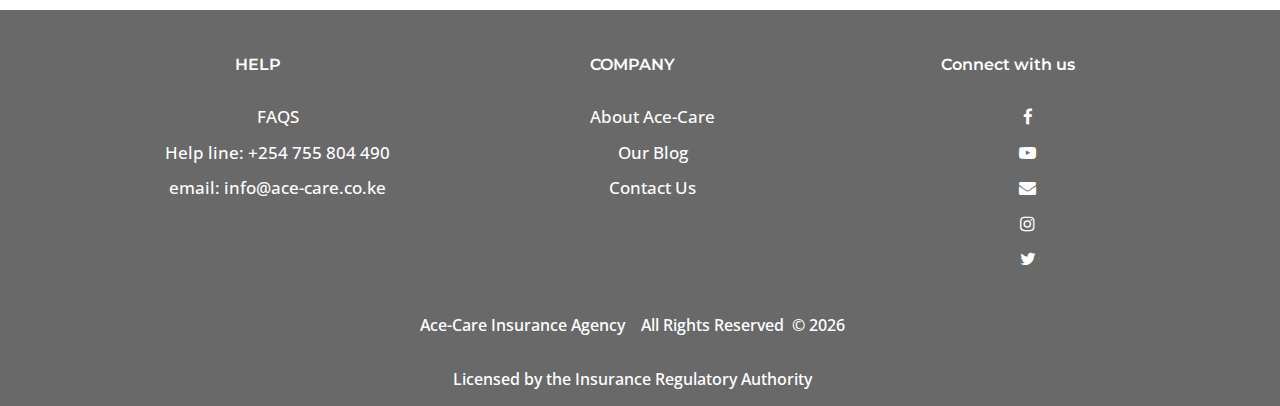
<file: property.html>
<!DOCTYPE html>
<html lang="en">
<head>
  <meta charset="utf-8">
  <title>Ace-Care - Property Insurance</title>
  <meta content="width=device-width, initial-scale=1.0" name="viewport">
  <meta content="" name="keywords">
  <meta content="" name="description">

  <!-- Favicons -->
  <link rel="icon" type="image/png" sizes="32x32" href="favicon/favicon-32x32.png">
  <link rel="icon" type="image/png" sizes="96x96" href="favicon/favicon-96x96.png">
  <link rel="icon" type="image/png" sizes="16x16" href="favicon/favicon-16x16.png">

  <!-- Google Fonts -->
  <link href="https://fonts.googleapis.com/css?family=Open+Sans:300,300i,400,400i,700,700i|Montserrat:300,400,500,700" rel="stylesheet">

  <!-- Bootstrap CSS File -->
  <link href="lib/bootstrap/css/bootstrap.min.css" rel="stylesheet">

  <!-- Libraries CSS Files -->
  <link href="lib/font-awesome/css/font-awesome.min.css" rel="stylesheet">
  <link href="lib/animate/animate.min.css" rel="stylesheet">
  <link href="lib/ionicons/css/ionicons.min.css" rel="stylesheet">
  <link href="lib/owlcarousel/assets/owl.carousel.min.css" rel="stylesheet">
  <link href="lib/lightbox/css/lightbox.min.css" rel="stylesheet">
  <!-- Main Stylesheet File -->
  <link href="css/style.css" rel="stylesheet">

</head>

<body>

<!--==========================
    Social Links
  ============================-->

  <section class="header">
    <div class="social_links">
      <div class="container">
        <div class="row">
          <div class="col-md-6">
            <a href="index.html"><img src="img/logo.png" alt=""/></a>
          </div>

          <div class="col-md-6 ln_k">
            <ul>
              <li><a href="https://web.facebook.com/AceAnswers" target="_blank"><i class="fa fa-facebook"></i></a></li>
              <li><a href="https://www.youtube.com/channel/UCDGlm5aYt5ihn6VVh72CHfA" target="_blank"><i class="fa fa-youtube-play"></i></a></li>
              <li><a href="https://www.instagram.com/acecareinsurance/" target="_blank"><i class="fa fa-instagram"></i></a></li>
              <li><a href="https://twitter.com/AceCareAnswers" target="_blank"><i class="fa fa-twitter"></i></a></li>
            </ul>
          </div>
        </div>
      </div>
    </div>
  </section>

<!--==========================
    Header
  ============================-->
  <header id="header">
    <div class="container-fluid">
      <nav id="nav-menu-container">
        <ul class="nav-menu">
          <li><a href="index.html">Home</a></li>
          <li><a href="medical.html">Medical</a></li>
          <li><a href="life.html">Life</a></li>
          <li><a href="business.html">Business</a></li>
          <li><a href="property.html">Property</a></li>
          <li><a href="car.html">Car</a></li>
          <li><a href="#">Blog</a></li>
          <li><a href="index.html#skills">About Us</a></li>
          <li><a href="index.html#contact">Contact Us</a></li>
        </ul>
      </nav>
    </div>
  </header>

<!-- Banner -->

<section class="banner">
  <div class="property">
    <div class="row">
      <div class="col-md-12 md_6">
        <div class="c-txt">
          <h1>PROPERTY COVER</h1>
          <p>Take a great home insurance cover</p>
          <a class="btn btn-primary scrollto" href="#car-intro">Learn More</a>
        </div>
      </div>
    </div>
  </div>
</section>

<!-- Intro -->

<section class="car-intro" id="car-intro">
  <div class="container">
    <div class="row justify-content-center">
      <div class="col-md-6 md_6">
        <div class="c-intro">
          <header class="section-header">
            <h3 class="mb-5">GET MORE THAN WHAT YOU BARGAINED FOR</h3>
          </header>
          <p>We’ll go out of our way to give you an awesome home insurance deal that comes with a few extra benefits too.  Whether you’re here for Buildings cover or Contents insurance, we’re going to spoil you with a whole bunch of free bonus benefits so that you get the most out of your Home insurance!</p>
        </div>
      </div>
    </div>
  </div>
</section>

<section class="pb-5">
  <div class="container">
    <header class="section-header">
      <h3 class="mb-5 mt-5">Benefits</h3>
    </header>
    <div class="row">
      <div class="col-md-6 md_6">
        <img src="img/intro-carousel/forms.png" class="card-img-top" alt="...">
      </div>

      <div class="col-md-6 md_6">
        <div class="l-text">
          <h5 class="card-title">QUICK CLAIMS TURNAROUND</h5>
          <p class="card-text">It’s during claims stage where we really get to show off. Our expert team of claims advisors will do whatever it takes to process your claim in record time.</p>
        </div>
      </div>
    </div>

    <br><br>
    <hr>
    <br><br>

    <div class="row row-reverse">
      <div class="col-md-6 md_6">
        <div class="l-text">
          <h5 class="card-title">HAND-PICKED SERVICE PROVIDERS</h5>
          <p class="card-text">We work closely with a list of hand-picked service providers to make sure your home, household contents and items are repaired or replaced as soon as possible.</p>
        </div>
      </div>

      <div class="col-md-6 md_6">
        <img src="img/intro-carousel/engineers.png" class="card-img-top" alt="...">
      </div>
    </div>

    <br><br>
    <hr>
    <br><br>

    <div class="row">
      <div class="col-md-6 md_6">
        <img src="img/intro-carousel/Security.png" class="card-img-top" alt="...">
      </div>

      <div class="col-md-6 md_6">
        <div class="l-text">
          <h5 class="card-title">PREMIUMS GUARANTEED FOR 12 MONTHS</h5>
          <p class="card-text">Your Home insurance premium is guaranteed for 12 months at a time, even if you submit a claim during this period.</p>
        </div>
      </div>
    </div>
  </div>
</section>

<!-- Footer -->

  <footer class="ftt">
    <div class="container">
      <div class="row">
        <div class="col-md-4">
          <div class="footer-1">
            <h4 class="text-center">HELP</h4>
            <ul class="footer-ul">
              <li><a href="#">FAQS</a></li>
              <li><a href="tel:0755804490">Help line: +254 755 804 490</a></li>
              <li><a href="mailto:info@ace-care.co.ke">email: info@ace-care.co.ke</a></li>
            </ul>
          </div>
        </div>

        <div class="col-md-4">
          <div class="footer-2">
            <h4 class="text-center">COMPANY</h4>
            <ul class="footer-ul">
              <li><a href="#">About Ace-Care</a></li>
              <li><a href="#">Our Blog</a></li>
              <li><a href="#contact">Contact Us</a></li>
            </ul>
          </div>
        </div>

        <div class="col-md-4">
          <div class="footer-3">
            <h4 class="text-center">Connect with us</h4>
            <ul class="footer-ul ft-li">
              <li><a href="#" target="_blank"><i class="fa fa-facebook"></i></a></li>
              <li><a href="#" target="_blank"><i class="fa fa-youtube-play"></i></a></li>
              <li><a href="#" target="_blank"><i class="fa fa-envelope"></i></a></li>
              <li><a href="#" target="_blank"><i class="fa fa-instagram"></i></a></li>
              <li><a href="#" target="_blank"><i class="fa fa-twitter"></i></a></li>
            </ul>
          </div>
        </div>
      </div>

      <div class="row">
        <div class="col-md-12 policy">
          <p>Ace-Care Insurance Agency&nbsp;&nbsp;&nbsp;&nbsp;All Rights Reserved &nbsp;©&nbsp;<script type="text/javascript">document.write( new Date().getFullYear() );</script></p>
          <span>Licensed by the Insurance Regulatory Authority</span>
        </div>
      </div>
    </div>
  </footer>


  <a href="#" class="back-to-top"><i class="fa fa-chevron-up"></i></a>

  <!-- JavaScript Libraries -->
  <script src="lib/jquery/jquery.min.js"></script>
  <script src="lib/jquery/jquery-migrate.min.js"></script>
  <script src="lib/bootstrap/js/bootstrap.bundle.min.js"></script>
  <script src="lib/easing/easing.min.js"></script>
  <script src="lib/superfish/hoverIntent.js"></script>
  <script src="lib/superfish/superfish.min.js"></script>
  <script src="lib/wow/wow.min.js"></script>
  <script src="lib/waypoints/waypoints.min.js"></script>
  <script src="lib/counterup/counterup.min.js"></script>
  <script src="lib/owlcarousel/owl.carousel.min.js"></script>
  <script src="lib/isotope/isotope.pkgd.min.js"></script>
  <script src="lib/lightbox/js/lightbox.min.js"></script>
  <script src="lib/touchSwipe/jquery.touchSwipe.min.js"></script>
  <!-- Contact Form JavaScript File -->
  <script src="contactform/contactform.js"></script>

  <!-- Template Main Javascript File -->
  <script src="js/main.js"></script>

</body>
</html>
</file>
<file: css/style.css>
/*--------------------------------------------------------------
# General
--------------------------------------------------------------*/

body {
  background: #fff;
  color: #666666;
  font-family: "Open Sans", sans-serif;
  margin: 0;
  padding: 0;
}

a {
  color: #18d26e;
  transition: 0.5s;
}

a:hover,
a:active,
a:focus {
  color: #18d36e;
  outline: none;
  text-decoration: none;
}

p {
  padding: 0;
  margin: 0 0 30px 0;
}

h1,
h2,
h3,
h4,
h5,
h6 {
  font-family: "Montserrat", sans-serif;
  font-weight: 400;
  margin: 0 0 20px 0;
  padding: 0;
}

.row{
  margin-right: 0 !important;
}

.md_6{
  padding-right: 0!important;
}

/* Back to top button */

.back-to-top {
  position: fixed;
  display: none;
  background: #18d26e;
  color: #fff;
  width: 44px;
  height: 44px;
  text-align: center;
  line-height: 1;
  font-size: 16px;
  border-radius: 50%;
  right: 15px;
  bottom: 15px;
  transition: background 0.5s;
  z-index: 11;
}

.back-to-top i {
  padding-top: 12px;
  color: #fff;
}

/* Prelaoder */

#preloader {
  position: fixed;
  top: 0;
  left: 0;
  right: 0;
  bottom: 0;
  z-index: 9999;
  overflow: hidden;
  background: #fff;
}

#preloader:before {
  content: "";
  position: fixed;
  top: calc(50% - 30px);
  left: calc(50% - 30px);
  border: 6px solid #f2f2f2;
  border-top: 6px solid #18d26e;
  border-radius: 50%;
  width: 60px;
  height: 60px;
  -webkit-animation: animate-preloader 1s linear infinite;
  animation: animate-preloader 1s linear infinite;
}

@-webkit-keyframes animate-preloader {
  0% {
    -webkit-transform: rotate(0deg);
    transform: rotate(0deg);
  }

  100% {
    -webkit-transform: rotate(360deg);
    transform: rotate(360deg);
  }
}

@keyframes animate-preloader {
  0% {
    -webkit-transform: rotate(0deg);
    transform: rotate(0deg);
  }

  100% {
    -webkit-transform: rotate(360deg);
    transform: rotate(360deg);
  }
}

/*--------------------------------------------------------------
# Social Links
--------------------------------------------------------------*/

.social_links .ln_k{
  text-align: right;
}

.social_links img{
  width: 190px;
  height: 70px;
  margin: 15px 0;
}

.social_links ul li{
  display: inline-block;
}

.social_links ul li {
  margin: 30px 10px 0 10px;
}

.social_links ul li i{
  color: #fff;
  border-radius: 50%;
  padding: 7px;
  font-size: 13px;
}

.social_links .fa-facebook{
  background-color: #3b5999;
}

.social_links .fa-youtube-play{
  background-color: #e4405f;
}

.social_links .fa-instagram{
  background-color: #e4405f;
}

.social_links .fa-twitter{
  background-color: #55acee;
} 


/*--------------------------------------------------------------
# Header
--------------------------------------------------------------*/

#header {
  padding: 5px 0;
  height: 60px;
  background: #18d26e;
  left: 0;
  right: 0;
  transition: all 0.5s;
  z-index: 997;
}

#header.header-scrolled {
  position: fixed;
  top: 0;
  background: rgba(0, 0, 0, 0.9);
  padding: 20px 0;
  height: 85px;
  transition: all 0.5s;
}

#header #logo {
  float: left;
}

#header #logo h1 {
  font-size: 34px;
  margin: 0;
  padding: 0;
  line-height: 1;
  font-family: "Montserrat", sans-serif;
  font-weight: 700;
  letter-spacing: 3px;
}

#header #logo h1 a,
#header #logo h1 a:hover {
  color: #fff;
  padding-left: 10px;
  border-left: 4px solid #18d26e;
}

#header #logo img {
  padding: 0;
  margin: 0;
  width: 170px;
  height: 60px;
}

/*--------------------------------------------------------------
# Intro Section
--------------------------------------------------------------*/

#intro {
  display: table;
  width: 100%;
  height: 100vh;
  background: #000;
}

#intro .carousel-item {
  width: 100%;
  height: 90vh;
  background-size: cover;
  background-position: center;
  background-repeat: no-repeat;
}

#intro .carousel-item::before {
  content: '';
  background-color: rgba(0, 0, 0, 0.7);
  position: absolute;
  height: 100%;
  width: 100%;
  top: 0;
  right: 0;
  left: 0;
  bottom: 0;
}

#intro .carousel-container {
  display: -webkit-box;
  display: -webkit-flex;
  display: -ms-flexbox;
  display: flex;
  -webkit-box-pack: center;
  -webkit-justify-content: center;
  -ms-flex-pack: center;
  justify-content: center;
  -webkit-box-align: center;
  -webkit-align-items: center;
  -ms-flex-align: center;
  align-items: center;
  position: absolute;
  bottom: 0;
  top: 0;
  left: 0;
  right: 0;
}

#intro .carousel-background img {
  max-width: 100%;
}

#intro .carousel-content {
  text-align: center;
  padding-top: 30px;
}

#intro h2 {
  color: #fff;
  margin-bottom: 10px;
  font-size: 48px;
  font-weight: 700;
}

#intro p {
  width: 80%;
  margin: 0 auto 30px auto;
  color: #fff;
  font-size: 20px;
}

#intro .carousel-fade {
  overflow: hidden;
}

#intro .carousel-fade .carousel-inner .carousel-item {
  transition-property: opacity;
}

#intro .carousel-fade .carousel-inner .carousel-item,
#intro .carousel-fade .carousel-inner .active.carousel-item-left,
#intro .carousel-fade .carousel-inner .active.carousel-item-right {
  opacity: 0;
}

#intro .carousel-fade .carousel-inner .active,
#intro .carousel-fade .carousel-inner .carousel-item-next.carousel-item-left,
#intro .carousel-fade .carousel-inner .carousel-item-prev.carousel-item-right {
  opacity: 1;
  transition: 0.5s;
}

#intro .carousel-fade .carousel-inner .carousel-item-next,
#intro .carousel-fade .carousel-inner .carousel-item-prev,
#intro .carousel-fade .carousel-inner .active.carousel-item-left,
#intro .carousel-fade .carousel-inner .active.carousel-item-right {
  left: 0;
  -webkit-transform: translate3d(0, 0, 0);
  transform: translate3d(0, 0, 0);
}

#intro .carousel-control-prev,
#intro .carousel-control-next {
  width: 10%;
}

#intro .carousel-control-next-icon,
#intro .carousel-control-prev-icon {
  background: none;
  font-size: 32px;
  line-height: 1;
}

#intro .carousel-indicators li {
  cursor: pointer;
}

#intro .btn-get-started {
  font-family: "Montserrat", sans-serif;
  font-weight: 500;
  font-size: 16px;
  letter-spacing: 1px;
  display: inline-block;
  padding: 10px 60px;
  border-radius: 5px;
  /*border-radius: 50px;*/
  transition: 0.5s;
  margin: 10px;
  color: #fff;
  background: #18d26e;
}

#intro .btn-get-started:hover {
  background: transparent;
  border: 1px solid #18d26e;
  color: #18d26e;
  font-weight: bold;
}

/*--------------------------------------------------------------
# Navigation Menu
--------------------------------------------------------------*/

/* Nav Menu Essentials */

.nav-menu,
.nav-menu * {
  margin: 0;
  padding: 0;
  list-style: none;
}

.nav-menu ul {
  position: absolute;
  display: none;
  top: 100%;
  left: 0;
  z-index: 99;
}

.nav-menu li {
  position: relative;
  white-space: nowrap;
}

.nav-menu > li {
  float: left;
}

.nav-menu li:hover > ul,
.nav-menu li.sfHover > ul {
  display: block;
}

.nav-menu ul ul {
  top: 0;
  left: 100%;
}

.nav-menu ul li {
  min-width: 180px;
}

/* Nav Menu Arrows */

.sf-arrows .sf-with-ul {
  padding-right: 30px;
}

.sf-arrows .sf-with-ul:after {
  content: "\f107";
  position: absolute;
  right: 15px;
  font-family: FontAwesome;
  font-style: normal;
  font-weight: normal;
}

.sf-arrows ul .sf-with-ul:after {
  content: "\f105";
}

/* Nav Meu Container */

#nav-menu-container {
  float: right;
  margin-right: 250px;
  margin-top: 15px;
}

/* Nav Meu Styling */

.nav-menu a {
  padding: 0 20px 10px 5px;
  text-decoration: none;
  display: inline-block;
  color: #fff;
  font-family: "Montserrat", sans-serif;
  font-style: normal;
  font-weight: 500;
  font-size: 15px;
  letter-spacing: 0;
  text-transform: uppercase;
  outline: none;
}

.nav-menu li:hover > a,
.nav-menu > .menu-active > a {
  color: seagreen;
}

.nav-menu > li {
  margin-left: 10px;
}

.nav-menu ul {
  margin: 4px 0 0 0;
  padding: 10px;
  box-shadow: 0px 0px 30px rgba(127, 137, 161, 0.25);
  background: #fff;
}

.nav-menu ul li {
  transition: 0.3s;
}

.nav-menu ul li a {
  padding: 10px;
  color: #333;
  transition: 0.3s;
  display: block;
  font-size: 13px;
  text-transform: none;
}

.nav-menu ul li:hover > a {
  color: #18d26e;
}

.nav-menu ul ul {
  margin: 0;
}

/* Mobile Nav Toggle */

#mobile-nav-toggle {
  position: fixed;
  right: 0;
  top: 0;
  z-index: 999;
  margin: 20px 20px 0 0;
  border: 0;
  background: none;
  font-size: 24px;
  display: none;
  transition: all 0.4s;
  outline: none;
  cursor: pointer;
}

#mobile-nav-toggle i {
  color: #fff;
}

/* Mobile Nav Styling */

#mobile-nav {
  position: fixed;
  top: 0;
  padding-top: 18px;
  bottom: 0;
  z-index: 998;
  background: rgba(0, 0, 0, 0.8);
  left: -260px;
  width: 260px;
  overflow-y: auto;
  transition: 0.4s;
}

#mobile-nav ul {
  padding: 0;
  margin: 0;
  list-style: none;
}

#mobile-nav ul li {
  position: relative;
}

#mobile-nav ul li a {
  color: #fff;
  font-size: 13px;
  text-transform: uppercase;
  overflow: hidden;
  padding: 10px 22px 10px 15px;
  position: relative;
  text-decoration: none;
  width: 100%;
  display: block;
  outline: none;
  font-weight: 700;
  font-family: "Montserrat", sans-serif;
}

#mobile-nav ul li a:hover {
  color: #18d26e;
}

#mobile-nav ul li li {
  padding-left: 30px;
}

#mobile-nav ul li.menu-active a {
  color: #18d26e;
}

#mobile-nav ul .menu-has-children i {
  position: absolute;
  right: 0;
  z-index: 99;
  padding: 15px;
  cursor: pointer;
  color: #fff;
}

#mobile-nav ul .menu-has-children i.fa-chevron-up {
  color: #18d26e;
}

#mobile-nav ul .menu-has-children li a {
  text-transform: none;
}

#mobile-nav ul .menu-item-active {
  color: #18d26e;
}

#mobile-body-overly {
  width: 100%;
  height: 100%;
  z-index: 997;
  top: 0;
  left: 0;
  position: fixed;
  background: rgba(0, 0, 0, 0.7);
  display: none;
}

/* Mobile Nav body classes */

body.mobile-nav-active {
  overflow: hidden;
}

body.mobile-nav-active #mobile-nav {
  left: 0;
}

body.mobile-nav-active #mobile-nav-toggle {
  color: #fff;
}

/*--------------------------------------------------------------
# Sections
--------------------------------------------------------------*/

/* Sections Header
--------------------------------*/

.section-header h3 {
  font-size: 32px;
  color: #111;
  text-transform: uppercase;
  text-align: center;
  font-weight: 700;
  position: relative;
  padding-bottom: 15px;
}

.section-header h3::before {
  content: '';
  position: absolute;
  display: block;
  width: 120px;
  height: 1px;
  background: #ddd;
  bottom: 1px;
  left: calc(50% - 60px);
}

.section-header h3::after {
  content: '';
  position: absolute;
  display: block;
  width: 40px;
  height: 3px;
  background: #18d26e;
  bottom: 0;
  left: calc(50% - 20px);
}

.section-header p {
  text-align: center;
  padding-bottom: 30px;
  color: #333;
}

/* Section with background
--------------------------------*/

.section-bg {
  background: #f7f7f7;
}

/* About Us Section
--------------------------------*/

#about {
  padding: 60px 0 40px 0;
  position: relative;
}

#about .btn-success{
  padding: 8px 55px;
}

#about::before {
  content: '';
  position: absolute;
  left: 0;
  right: 0;
  top: 0;
  bottom: 0;
  background: rgba(255, 255, 255, 0.92);
  z-index: 9;
}

#about .container {
  position: relative;
  z-index: 10;
}

#about .about-col {
  background: #fff;
  border-radius: 0 0 4px 4px;
  box-shadow: 0px 2px 12px rgba(0, 0, 0, 0.08);
  margin-bottom: 20px;
}

#about .about-col .img {
  position: relative;
}

#about .about-col .img img {
  border-radius: 4px 4px 0 0;
  height: 30vh;
}

#about .about-col .icon {
  width: 64px;
  height: 64px;
  padding-top: 8px;
  text-align: center;
  position: absolute;
  background-color: #18d26e;
  border-radius: 50%;
  text-align: center;
  border: 4px solid #fff;
  left: calc( 50% - 32px);
  bottom: -30px;
  transition: 0.3s;
}

#about .about-col i {
  font-size: 36px;
  line-height: 1;
  color: #fff;
  transition: 0.3s;
}

#about .about-col:hover .icon {
  background-color: #fff;
}

#about .about-col:hover i {
  color: #18d26e;
}

#about .about-col h2 {
  color: #000;
  text-align: center;
  font-weight: 700;
  font-size: 20px;
  padding: 0;
  margin: 40px 0 12px 0;
}

#about .about-col h2 a {
  color: #000;
}

#about .about-col h2 a:hover {
  color: #18d26e;
}

#about .about-col p {
  font-size: 14px;
  line-height: 24px;
  color: #333;
  margin-bottom: 0;
  padding: 0 20px 20px 20px;
}

/* Call To Action Section
--------------------------------*/

#call-to-action {
  background: linear-gradient(rgba(0, 142, 99, 0.1), rgba(0, 0, 0, 0.1)), url(../img/call-to-action-bg.jpg) fixed center center;
  background-size: cover;
  padding: 60px 0;
}

#call-to-action h3 {
  color: #fff;
  font-size: 28px;
  font-weight: 700;
}

#call-to-action p {
  color: #fff;
}

#call-to-action .cta-btn {
  font-family: "Montserrat", sans-serif;
  text-transform: uppercase;
  font-weight: 500;
  font-size: 16px;
  letter-spacing: 1px;
  display: inline-block;
  padding: 8px 28px;
  border-radius: 25px;
  transition: 0.5s;
  margin-top: 10px;
  border: 2px solid #fff;
  color: #fff;
}

#call-to-action .cta-btn:hover {
  background: #18d26e;
  border: 2px solid #18d26e;
}

/* Call To Action Section
--------------------------------*/

.skills-content{
  margin-top: 60px;
}

#skills {
  padding: 60px 0;
}

#skills p{
  font-size: 15px;
  line-height: 24px;
  color: #333;
  padding: 0 !important;
}

#skills .progress {
  height: 26px;
  margin-bottom: 35px;
}

#skills .progress .skill {
  font-family: "Open Sans", sans-serif;
  line-height: 35px;
  padding: 0;
  margin: 0 0 0 20px;
  text-transform: uppercase;
}

#skills .progress .skill .val {
  float: right;
  font-style: normal;
  margin: 0 20px 0 0;
}

#skills .progress-bar {
  width: 1px;
  text-align: left;
  transition: .9s;
}

/* Partners Section
--------------------------------*/

.partners {
  padding: 70px 0;
}

.partners img {
  transition: 0.3s;
  padding: 15px 13px;
  width: 180px;
  height: 180px;
  opacity: 0.7;
}

.partners img:hover{
  opacity: 1;
}

.partners .owl-nav,
.partners .owl-dots {
  margin-top: 10px;
  text-align: center;
}

.partners .owl-dot {
  display: inline-block;
  margin: 0 5px;
  width: 12px;
  height: 12px;
  border-radius: 50%;
  background-color: #ddd;
}

.partners .owl-dot.active {
  background-color: #18d26e;
}

/* Testimonials Section
--------------------------------*/

#testimonials {
  padding: 60px 0;
}

#testimonials .section-header {
  margin-bottom: 40px;
}

#testimonials .testimonial-item {
  text-align: center;
}

#testimonials .testimonial-item .testimonial-img {
  width: 120px;
  border-radius: 50%;
  border: 4px solid #fff;
  margin: 0 auto;
}

#testimonials .testimonial-item h3 {
  font-size: 20px;
  font-weight: bold;
  margin: 10px 0 5px 0;
  color: #111;
}

#testimonials .testimonial-item h4 {
  font-size: 14px;
  color: #999;
  margin: 0 0 15px 0;
}

#testimonials .testimonial-item .quote-sign-left {
  margin-top: -15px;
  padding-right: 10px;
  display: inline-block;
  width: 37px;
}

#testimonials .testimonial-item .quote-sign-right {
  margin-bottom: -15px;
  padding-left: 10px;
  display: inline-block;
  max-width: 100%;
  width: 37px;
}

#testimonials .testimonial-item p {
  font-style: italic;
  margin: 0 auto 15px auto;
}

#testimonials .testimonial-item span{
  font-style: italic;
  font-weight: 700;
}

#testimonials .owl-nav,
#testimonials .owl-dots {
  margin-top: 5px;
  text-align: center;
}

#testimonials .owl-dot {
  display: inline-block;
  margin: 0 5px;
  width: 12px;
  height: 12px;
  border-radius: 50%;
  background-color: #ddd;
}

#testimonials .owl-dot.active {
  background-color: #18d26e;
}


/* Contact Section
--------------------------------*/

#contact {
  padding: 60px 0;
}

#contact .contact-info {
  margin-bottom: 20px;
  text-align: center;
}

#contact .contact-info i {
  font-size: 48px;
  display: inline-block;
  margin-bottom: 10px;
  color: #18d26e;
}

#contact .contact-info address,
#contact .contact-info p {
  margin-bottom: 0;
  color: #000;
}

#contact .contact-info h3 {
  font-size: 18px;
  margin-bottom: 15px;
  font-weight: bold;
  text-transform: uppercase;
  color: #999;
}

#contact .contact-info a {
  color: #000;
}

#contact .contact-info a:hover {
  color: #18d26e;
}

#contact .contact-address,
#contact .contact-phone,
#contact .contact-email {
  margin-bottom: 20px;
}

#contact .form #sendmessage {
  color: #18d26e;
  border: 1px solid #18d26e;
  display: none;
  text-align: center;
  padding: 15px;
  font-weight: 600;
  margin-bottom: 15px;
}

#contact .form #errormessage {
  color: red;
  display: none;
  border: 1px solid red;
  text-align: center;
  padding: 15px;
  font-weight: 600;
  margin-bottom: 15px;
}

#contact .form #sendmessage.show,
#contact .form #errormessage.show,
#contact .form .show {
  display: block;
}

#contact .form .validation {
  color: red;
  display: none;
  margin: 0 0 20px;
  font-weight: 400;
  font-size: 13px;
}

#contact .form input,
#contact .form textarea {
  padding: 10px 14px;
  border-radius: 0;
  box-shadow: none;
  font-size: 15px;
}

#contact .form button[type="submit"] {
  background: #18d26e;
  border: 0;
  padding: 10px 30px;
  color: #fff;
  transition: 0.4s;
  cursor: pointer;
}

#contact .form button[type="submit"]:hover {
  background: #13a456;
}

/*..........Footer...........*/

.ftt{
  background-color: #696969;
  padding: 15px 0;
}

.ftt h4{
  padding: 30px 0 5px 0;
  color: #fff;
  font-weight: 600;
  font-size: 1em;
}

.ftt ul li{
  list-style-type: none;
  text-align: center;
  padding: 5px 0;
}

.ftt ul li a{
  color: #fff;
  font-size: 17px;
  font-weight: 500;
}

.policy{
  text-align: center;
  color: #fff;
}

.policy p{
  padding: 20px 0 0 0;
  font-weight: 550;
}

.policy span{
  font-weight: 550;
}

/*................Medical Insurance..........*/

.medical{
  width: 100%;
  height: 80vh;
  background-image: linear-gradient(rgba(0,0,0,0.5),rgba(0,0,0,0.5)), url('../img/intro-carousel/med.jpg');
  background-position: center;
  /*background-attachment: fixed;*/
  background-size: cover;
}

.img-parx{
  background: url('../img/intro-carousel/jcare.jpg');
  background-position: left center;
  background-size: contain;
  background-attachment: fixed;
  background-repeat: no-repeat;
}

.med-parx{
  background-color: #494949;
  color: #fff;
  padding: 30px 40px;
}

.med-parx-txt{
  border: 1px solid #309cea;
  padding: 10px 50px;
}

.med-parx-txt h2{
  padding-top: 10px;
  font-weight: bold;
}

/*.............Life Insurance.............*/

.life{
  width: 100%;
  height: 80vh;
  background-image: linear-gradient(rgba(0,0,0,0.5),rgba(0,0,0,0.5)), url('../img/intro-carousel/life-header.jpg');
  background-position: center center;
  /*background-attachment: fixed;*/
  background-size: cover;

}

/*.............Business Insurance...........*/

.business{
  width: 100%;
  height: 80vh;
  background-image: linear-gradient(rgba(0,0,0,0.5),rgba(0,0,0,0.5)), url('../img/intro-carousel/meet1.jpg');
  background-position: center;
  /*background-attachment: fixed;*/
  background-size: cover;
}

.bn-img-parx{
  background: url('../img/intro-carousel/block-1.jpg');
  background-position: left center;
  background-attachment: fixed;
  background-repeat: no-repeat;
  background-size: contain;
}

.bn1-img-parx{
  background: url('../img/intro-carousel/block-2.jpg');
  background-position: right center;
  background-attachment: fixed;
  background-repeat: no-repeat;
  background-size: contain;
}

.bn-parx{
  background-color: #494949;
  color: #fff;
  padding: 40px;
}

.bn-parx-txt{
  border: 1px solid #309cea;
  padding: 40px 50px;
}

.bn-parx-txt h2{
  font-weight: bold;
}

/*.............Property Insurance..........*/

/*Banner*/

.property{
  width: 100%;
  height: 80vh;
  background-image: linear-gradient(rgba(0,0,0,0.5),rgba(0,0,0,0.5)), url('../img/intro-carousel/happy.jpg');
  background-position: center center;
  /*background-attachment: fixed;*/
  background-size: cover;

}

/*..............Car Insurance............*/

.car{
  width: 100%;
  height: 80vh;
  background-image: linear-gradient(rgba(0,0,0,0.5),rgba(0,0,0,0.5)), url('../img/intro-carousel/car_insurance.jpg');
  background-position: center center;
  /*background-attachment: fixed;*/
  background-size: cover;
}

.c-txt{
  color: #fff;
  text-align: center;
  padding-top: 240px;
}

.c-txt h1{
  font-weight: bold;
  font-size: 40px;
  margin: 0;
}

.c-txt p{
  font-size: 25px;
  padding-top: 10px;
}

.c-txt a{
  background-color: #18d26e;
  color: #fff;
  border: none;
  border-radius: 50px;
  padding: 8px 32px;
  transition: 0.5s;
  font-weight: bold;
  margin-top: 15px;
}

.c-txt a:hover{
  background-color: #18d26e;
  cursor: pointer;
}

.cr-img-parx{
  padding-right: 20px; 
  background: url('../img/intro-carousel/accident.jpg');
  background-position: left center;
  background-attachment: fixed;
  background-repeat: no-repeat;
  background-size: contain;
}

.cr1-img-parx{
  background: url('../img/intro-carousel/crack.jpg');
  background-position: right center;
  background-attachment: fixed;
  background-repeat: no-repeat;
  background-size: contain;
}

.cr-parx{
  background-color: #494949;
  color: #fff;
  padding: 30px 40px;
}

.cr-parx-txt{
  border: 1px solid #309cea;
  padding: 100px 140px;
}
  
.cr-parx-txt h2{
  font-weight: bold;
}

/*Intro*/

.car-intro{
  padding-top: 50px;
  padding-bottom: 50px;
  text-align: center;
}

.c-intro h2{
  font-weight: bold;
}

/*Car services*/

.c-service{
  padding: 80px;
  text-align: center;
}

/*............Car Benefits............*/

.card{
  width: 100%;
  height: 74vh;
  box-shadow: 5px 5px 5px lightgrey;
}

.card-img-top{
  height: 55vh;
}

.card-title{
  font-weight: 500;
  color: forestgreen;
}

.c-text{
  padding-top: 150px;
}

.c-text h5{
  width: 80%;
  font-weight: 600;
  font-size: 25px;
}

.c-text p{
  width: 80%;
}

.l-text{
  padding-top: 120px;
}

.l-text h5{
  width: 80%;
  font-weight: 600;
  font-size: 25px;
}

.l-text p{
  width: 80%;
}

.m-text{
  padding-top: 50px;
}

.m-text h5{
  width: 80%;
  font-weight: 600;
  font-size: 25px;
}

.m-text p{
  width: 80%;
}

/*.............. Blog Page ..............*/

.blog{
  padding: 100px 0;
  position: relative;
}

.blog #demo{
  text-align: center;
  font-weight: bold;
  font-size: 80px;
  padding-top: 250px;
}

.blog .card{
  height: 65vh;
  text-align: left;
  box-shadow: none;
}

.blog .btn{
  font-size: 14px;
}

.blog .card-img-top{
  height: 40vh;
}

.timerr {
    position:absolute;
    top: 0;
    left:0;
    right:0;
    bottom:0;
    background-color:rgba(0, 0, 0, 0.9);
    z-index:9999;
    color:white;
}

/*--------------------------------------------------------------
# Responsive Media Queries
--------------------------------------------------------------*/

@media (min-width: 768px) {
  #contact .contact-address,
  #contact .contact-phone,
  #contact .contact-email {
    padding: 20px 0;
  }

  #contact .contact-phone {
    border-right: 1px solid #ddd;
  }
}

@media (min-width: 992px) {
  #testimonials .testimonial-item p {
    width: 80%;
  }
}

@media (min-width: 1024px) {
  #header #logo {
    padding-left: 100px;
  }

  #intro p {
    width: 70%;
  }

  #intro .carousel-control-prev,
  #intro .carousel-control-next {
    width: 5%;
  }

  #nav-menu-container {
    padding-right: 20px;
  }

}


@media screen and (max-width: 425px){

  .cn{
    padding-left: 10px !important;
    padding-right: 10px !important;
  }

  .social_links .ln_k{
    text-align: center;
  }

  .social_links img{
    display: block;
    margin-right: auto;
    margin-left: auto;
    margin-top: 5px;
  }

  .social_links ul li {
    margin: 10px 10px 0 10px;
  }

  #mobile-nav-toggle {
    display: inline;
    margin-right: 60px;
    margin-top: 18px;
    font-size: 35px;
  }

  #header.header-scrolled{
    height: 80px;
  }

  #testimonials .testimonial-item p{
    text-align: center;
  }

  #intro .carousel-item{
    width: 100%;
    height: 70vh;
  }

  #header #logo img {
    margin-left: 12px !important;
  }

  .carousel-control-prev, .carousel-control-next{
    display: none;
  }

  #intro {
     height: 0; 
     background: none; 
  } 

  #intro h2 {
    font-size: 25px;
    padding-top: 100px;
  }

  #about .about-col{
    width: 90%;
    margin-bottom: 30px;
    display: block;
    margin-left: auto;
    margin-right: auto;
  }

  .pn img{
    width: 200px;
    height: 200px;
    display: block;
    margin-left: auto;
    margin-right: auto;
  }

  #skills h1{
    font-size: 33px;
    font-weight: 500;
  }

  /*...........Medical Insurance.........*/

  .medical{
    height: 70vh;
    background-size: 260% 100%;
  }

  .med-parx{
    padding: 0;
  }

  .img-parx{
    display: none;
  }

  .med-parx-txt{
    border: none;
    padding: 10px 15px;
  }

  .c-txt p{
    font-size: 20px;
  }

  .m-text h5{
    width: 100%;
    padding-bottom: 10px;
    text-align: center;
  }

  .m-text p{
    width: 100%;
    text-align: left;
    padding-left: 10px;
  }

  /*...........Life insurance........*/
  .life{
    height: 70vh;
    background-size: 160% 100%;
  }

  .c-txt{
    padding-top: 190px;
  }

  .c-txt h1{
    font-size: 30px !important;
  }

  .card-img-top{
    width: 100%;
    height: 50vh;
    display: block;
    margin-top: 10px !important;
    margin-left: auto;
    margin-right: auto;
  }

  .l-text{
    padding-top: 50px;
    text-align: center;
  }

  .l-text h5, .l-text p{
    margin: 0 auto 10px auto;
  }

  .row-reverse{
    display: flex;
    flex-wrap: wrap;
    flex-direction: column-reverse;
  }

  /*...........Business Insurance........*/
  .business{
    height: 70vh;
    background-size: 170% 100%;
  }

  .bn-img-parx{
    display: none;
  }

  .bn-parx{
    padding: 0;
  }

  .bn-parx-txt{
    border: none;
    padding: 30px 25px;
  }

  .bn-parx-txt h2{
    font-size: 25px;
  }

  /*..........Property Insurance...........*/
  .property{
    height: 70vh;
    background-size: 230% 100%;
  }

  /*............Car Insurance...........*/

  .car{
    height: 70vh;
    background-size: 230% 100%;
  }

  .c-text{
    padding-top: 50px !important;
  }

  .c-text h5, .c-text p{
    text-align: center;
    width: 100%;
  }

  .cr-parx{
    padding: 0;
  }

  .cr-parx-txt{
    border: none;
    padding: 40px 30px;
  }

  /*............... Blog Page .............*/

  .blog #demo{
    font-size: 40px;
    padding-top: 700px;
  }
}

@media (max-width: 768px) {
  .back-to-top {
    bottom: 15px;
  }

  #mobile-nav{
    padding-left: 30px;
  }

  #mobile-nav ul .menu-has-children i{
    padding: 10px;
  }

  #header #logo h1 {
    font-size: 28px;
  }

  #header #logo img {
    max-height: 50px;
    margin-left: 50px;
  }

  #intro h2 {
    font-size: 28px;
  }

  #nav-menu-container {
    display: none;
  }

  #mobile-nav-toggle {
    display: inline;
    margin-right: 35px;
    margin-top: 20px;
    font-size: 30px;
  }

  #about .about-col{
    height: 65vh;
  }

  .skills-content{
    margin-top: 30px;
  }

  .box{
    max-width: 100px;
  }

  .pn img{
    width: 120px;
    height: 120px;
  }

  /*............Life insurance..........*/

  .c-txt h1{
    font-size: 40px;
  }

  .c-txt p{
    font-size: 20px;
  }

  .card-img-top{
    margin-top: 100px;
    height: 40vh;
  }

  .l-text p{
    width: 100%;
  }

  /*...........Car Insurance...........*/

  .c-text{
    padding-top: 170px;
  }
}
</file>
